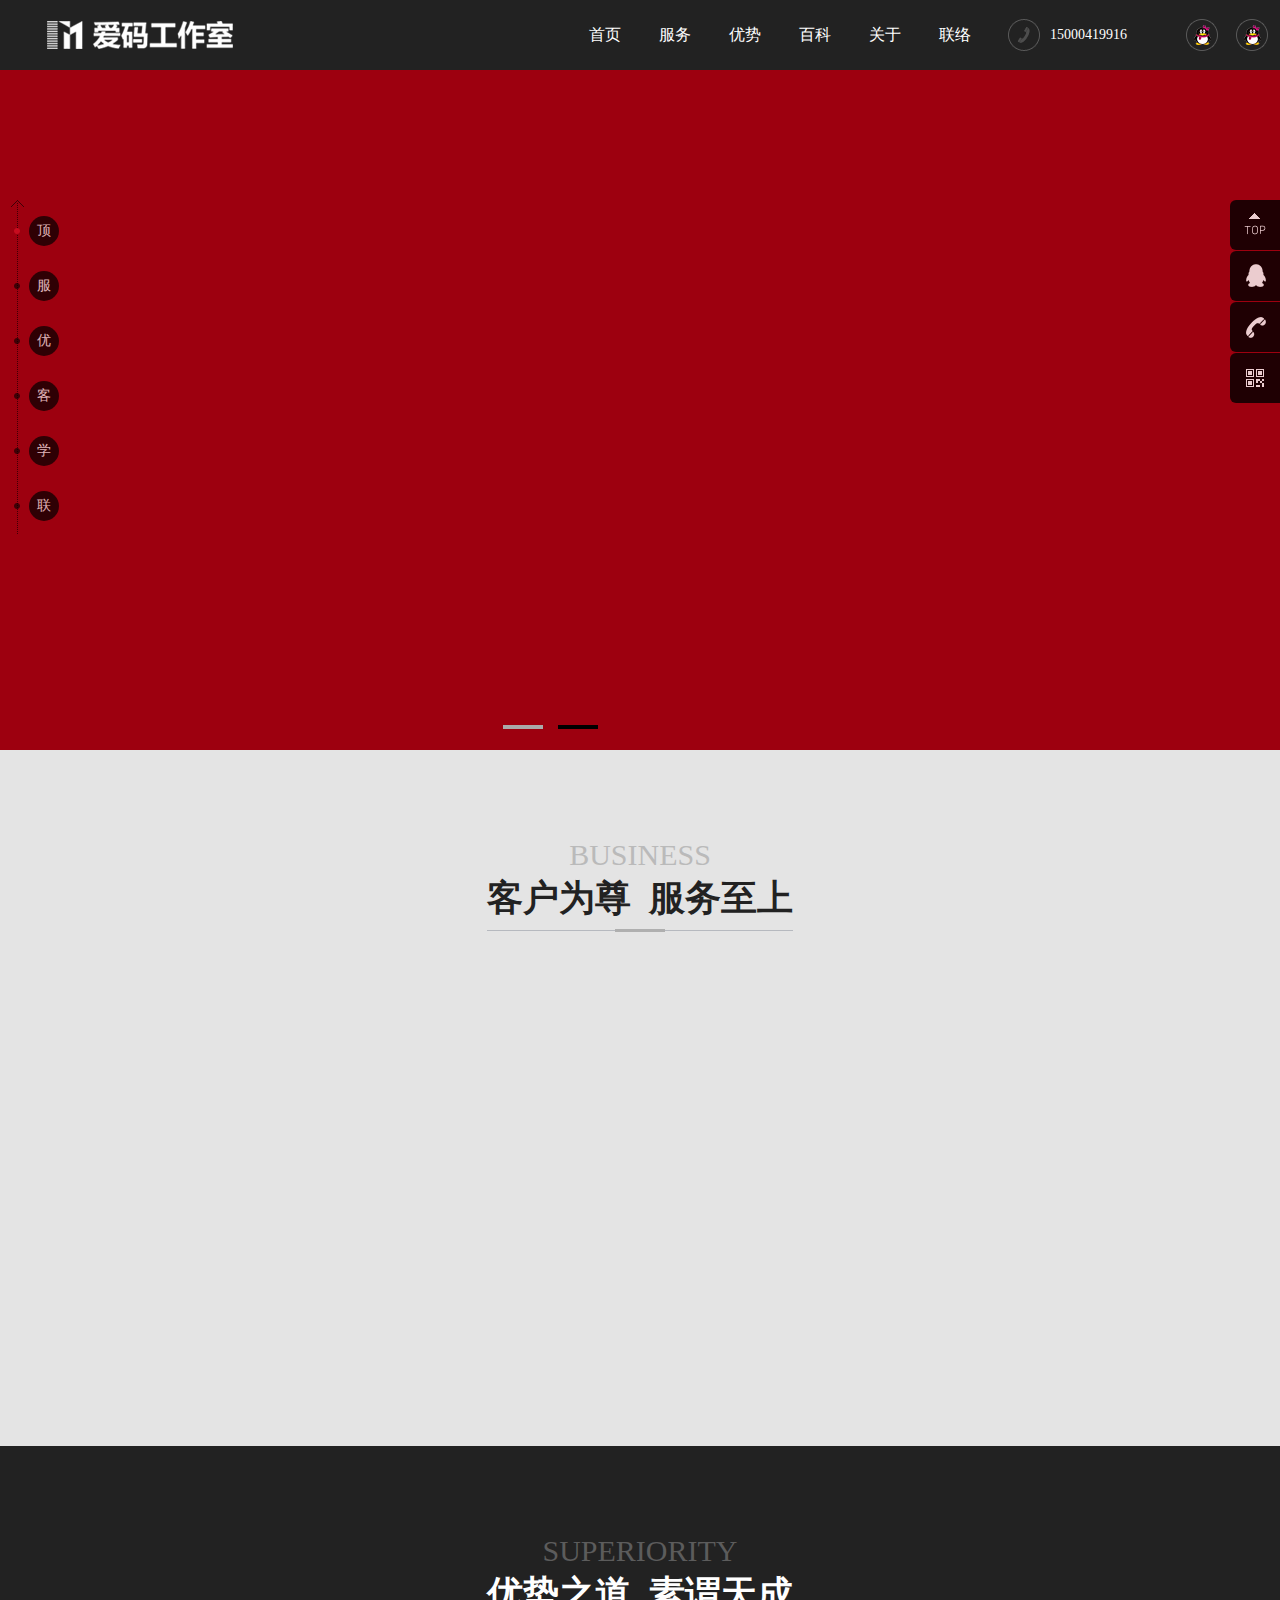
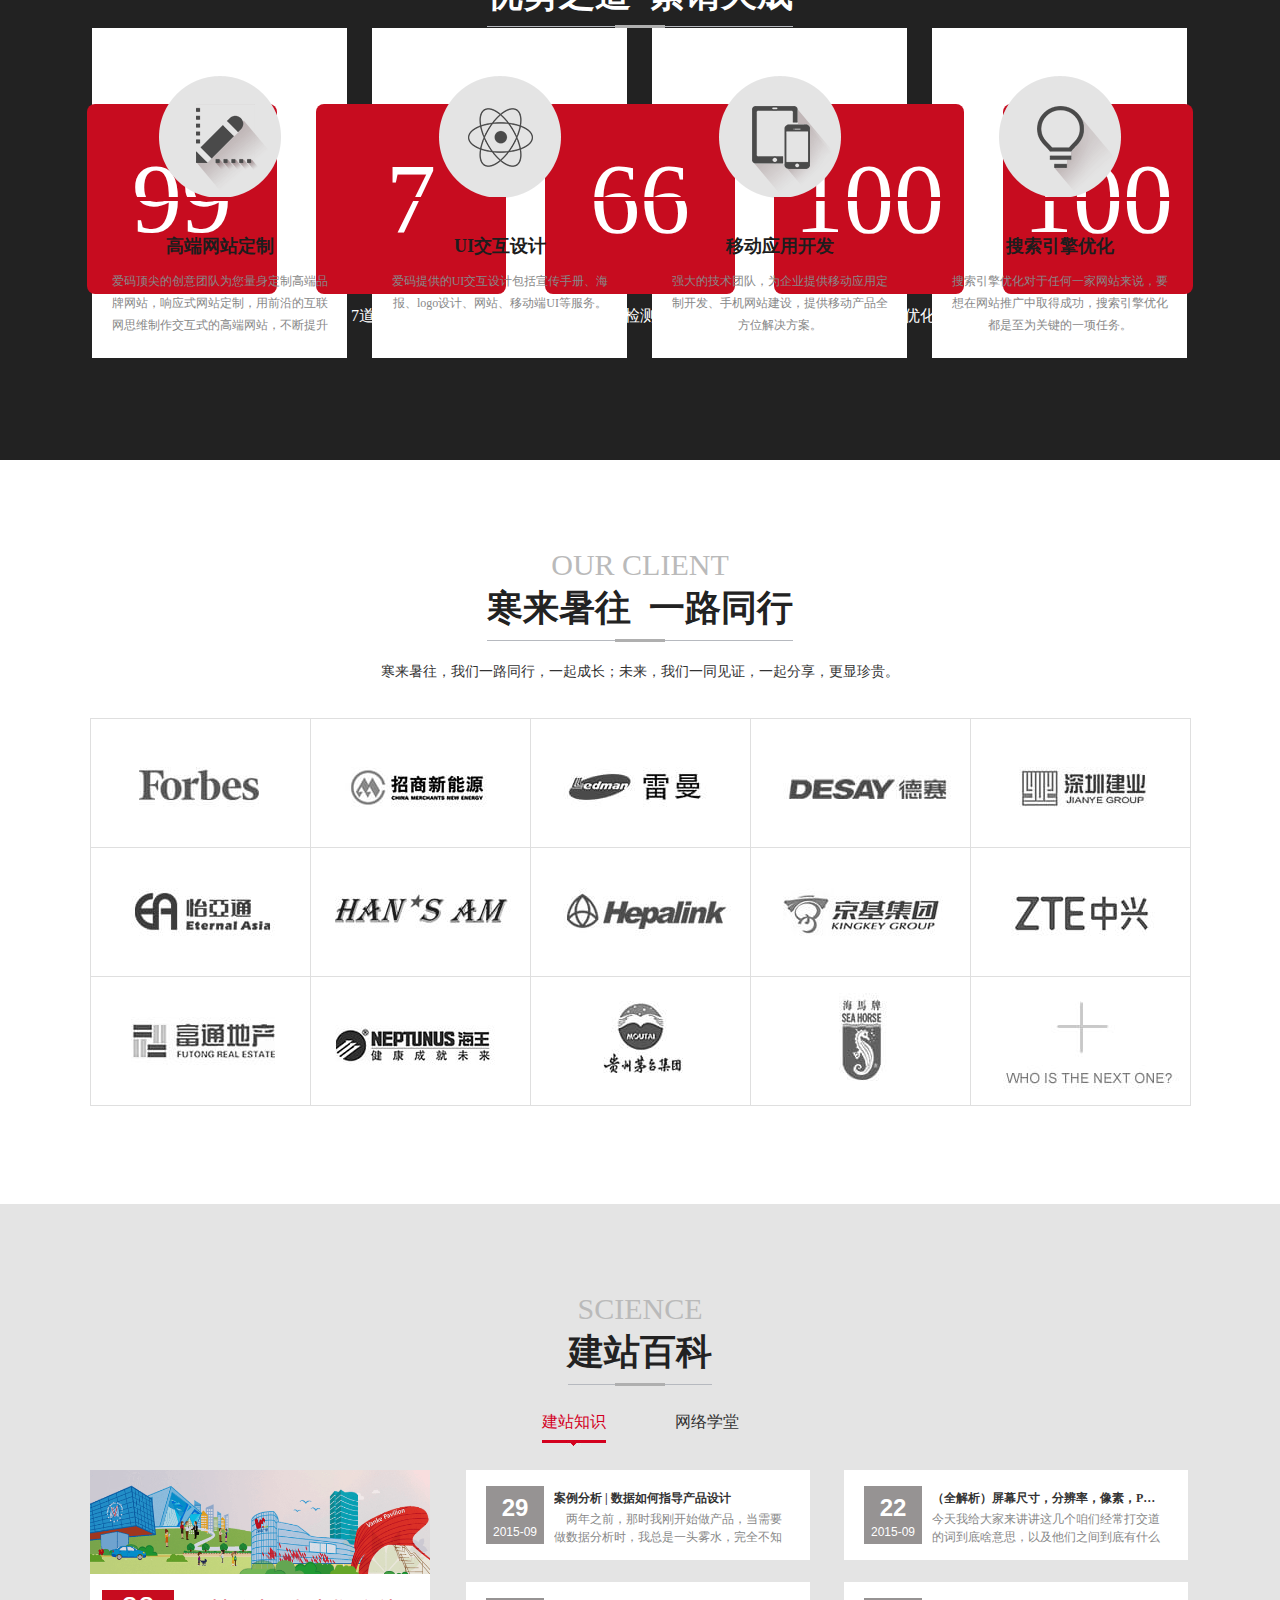
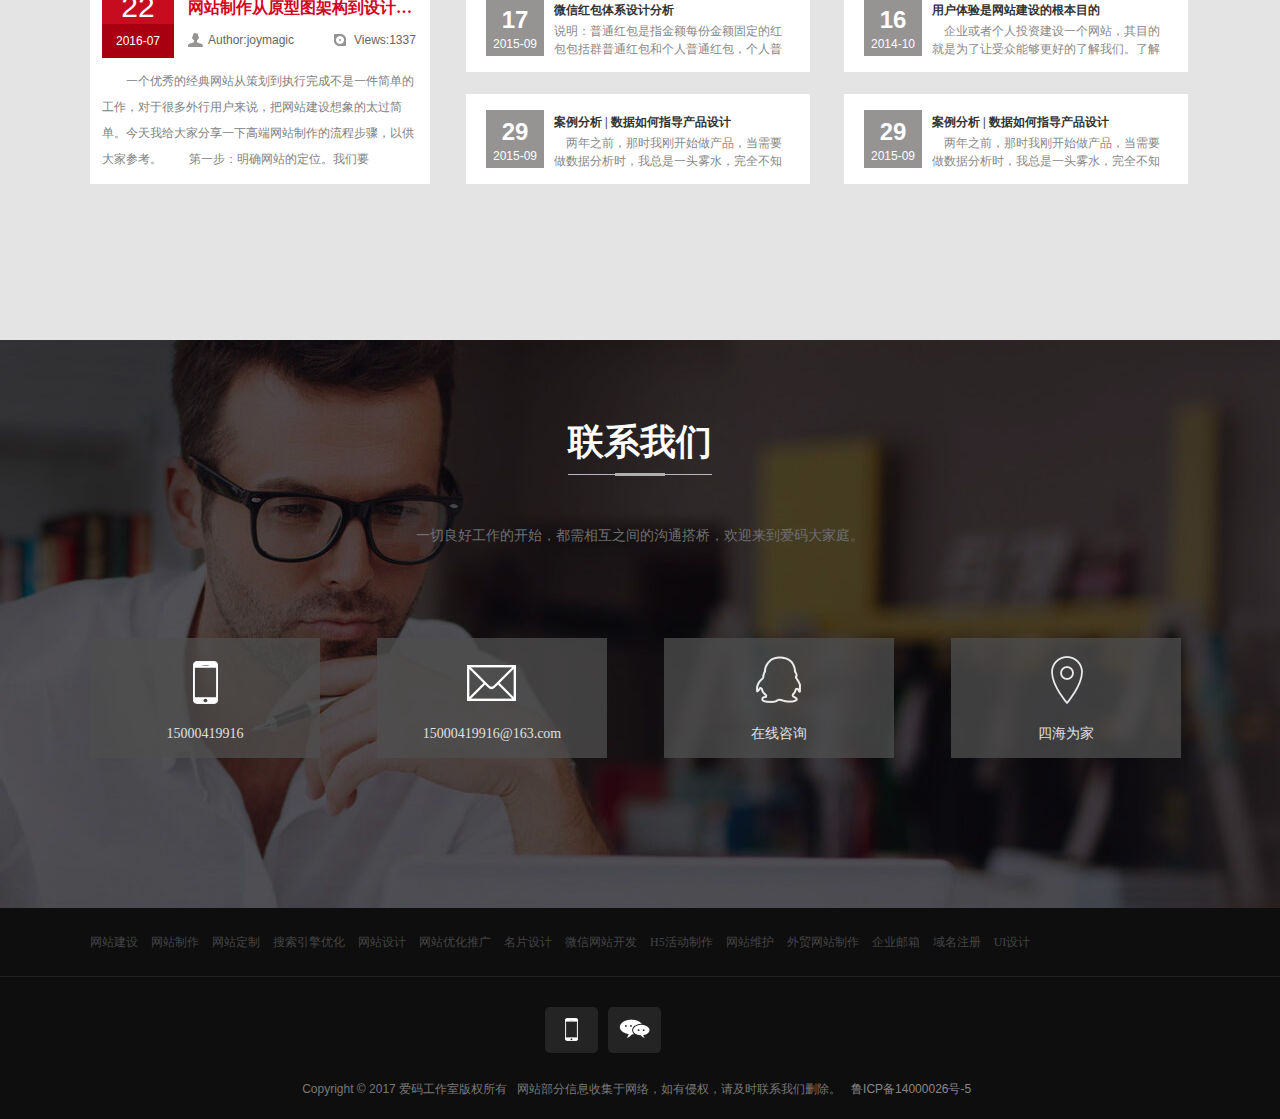
<file: index.html>
<!DOCTYPE html>
<html>

<head>
    <meta charset="utf-8">
    <meta name="viewport" content="initial-scale=0.5,maximum-scale=0.5,minimum-scale=0.5,user-scalable=yes" />
    <meta name="baidu-site-verification" content="awskgsF9SU"/>
    <title>爱码工作室-网站建设,网站优化推广,网上商城,名片设计,外贸网站制作</title>
    <meta name="keywords" content="网站建设,企业网站建设,网上商城,名片设计,H5活动,网站优化推广,域名注册,企业邮箱,外贸网站制作" />
    <meta name="description" content="爱码工作室是一个专注于“互联网服务”的工作室， 以领先的设计水平和技术实力，打造行业品牌、树立爱码形象，为客户提供网站建设、定制服务、UI设计、海报设计、名片设计、前端制作、后台开发、H5活动、SEO优化、软文编辑、网站维护、微信订阅号开发、微信公众号开发、产品原型图制作、企业邮箱、域名注册、服务器购买等服务。我们的理念是“用户至上，服务为本”，为顾客从网络上获取更大的利益是我们工作的宗旨。我们将以优惠的价格、专业的网站技术、出色的作品回报广大客户对我们的一贯支持，愿我们仍然能继续得到您的青睐与支持，与您共同发展，创造美好未来。" />
    <link rel="shortcut icon" href="img/favicon.ico" />
    <meta name="author" content="爱码工作室(http://www.271721.com/)" />
    <link rel="stylesheet" href="css/common.css" />
    <link rel="stylesheet" href="css/index.css" />
    <link rel="stylesheet" href="css/jquery.fancybox-1.3.4.css">
    <link rel="stylesheet" href="css/mobile.css">
</head>

<body>
    <!--头部公用-start-->
    <div id="header" class="header">
        <div class="logo fl">
            <a href="index.html"><img width="310" height="70" alt="爱码工作室" src="img/logo.png" /></a>
        </div>
        <div class="h_r fr">
            <div class="nav fl">
                <ul>
                    <li>
                        <p>
                            <a href="index.html">首页<span>Home</span></a>
                        </p>
                    </li>
                    <!--<li>
                        <p>
                            <a href="case.html">案例<span>Case</span></a>
                        </p>
                    </li>-->
                    <li>
                        <p>
                            <a href="server.html">服务<span>Service</span></a>
                        </p>
                    </li>
                    <li>
                        <p>
                            <a href="advantage.html">优势<span>Advantage</span></a>
                        </p>
                    </li>
                    <li>
                        <p>
                            <a href="circle.html">百科<span>science</span></a>
                        </p>
                    </li>
                    <li>
                        <p>
                            <a href="about.html">关于<span>About</span></a>
                        </p>
                    </li>
                    <li>
                        <p>
                            <a href="contact.html">联络<span>Contact</span></a>
                        </p>
                    </li>
                </ul>
            </div>
            <div class="h_click fl">
                <ul>
                    <li class="h_tel"><img width="32" height="32" alt="" src="img/h_img1.png" /><span>15000419916</span></li>
                    <li>
                        <a target="" title="爱码一号" href="tencent://message/?uin=395967769&amp;Menu=yes"><img width="32" height="32" alt="" src="img/QQ_QZ.png" /></a>
                    </li>
                    <li>
                        <a target="" title="爱码二号" href="tencent://message/?uin=395967769&amp;Menu=yes"><img width="32" height="32" alt="" src="img/QQ_QZ.png" /></a>
                    </li>
                </ul>
            </div>
        </div>
    </div>
    <!--头部公用-end-->
    
    <!--banner-->
    <div class="banner">
        <ul class="DB_bgSet">
            <li style=" background-color:#9c000f"></li>
            <li style=" background:url(img/bd_ban2.jpg) repeat;"></li>
            <li style=" background-color:#352f30;"></li>
        </ul>
        <ul class="DB_imgSet">
            <!-- <li>
                <a href="#" title="">
                    <img class="DB_4_1" width="1920" height="680" alt="" src="img/banner4_move1.png" />
                    <img class="DB_4_2" width="563" height="159" alt="" src="img/banner4_move2.png" />
                    <img class="DB_4_3" width="358" height="339" alt="" src="img/banner4_move3.png" />
                    <img class="DB_4_4" width="528" height="606" alt="" src="img/banner4_move4.png" />
                </a>
            </li> -->
            <li>
                <a href="#" title="">
                    <img class="DB_2_1" width="1920" height="680" alt="" src="img/banner2_move1.jpg" />
                    <img class="DB_2_2" width="1100" height="210" alt="" src="img/banner2_move2.png" />
                    <img class="DB_2_3" width="1120" height="370" alt="" src="img/banner2_move3.png" />
                </a>
            </li>
            <li>
                <a href="#" title="">
                    <img class="DB_3_1" width="1920" height="680" alt="" src="img/banner3_move1.jpg" />
                    <img class="DB_3_2" width="550" height="80" alt="" src="img/banner3_move2.png" />
                    <img class="DB_3_3" width="550" height="80" alt="" src="img/banner3_move3.png" />
                </a>
            </li>
        </ul>
        <div class="DB_menuWrap">
            <ul class="DB_menuSet">
                <li>1</li>
                <li>2</li>
                <!-- <li>3</li> -->
            </ul>
        </div>
    </div>
    <!--banner结束-->

    <div id="warp">

        <!--客户为尊 服务至上-->
        <div id="floor1" class="floor1">
            <div class="top wd1100">
                <div class="top_en">
                    BUSINESS
                </div>
                <div class="top_cn">
                    <span><b>客户为尊&nbsp;&nbsp;服务至上</b></span>
                </div>
            </div>
            <div class=floor-content>
                <div class=floor-content3>
                    <ul>
                        <li class=" J_Box2 box-b star1">
                            <div class="business_ho">
                            </div>
                            <div class="business_icon1 business_icon">
                                <a href="server.html">
                                    <img width="122" height="122" src="img/business_ac1.png" />
                                </a>
                            </div>
                            <div class="business_icon2 business_icon">
                                <a href="server.html">
                                    <img width="122" height="122" src="img/business_ho1.png" />
                                </a>
                            </div>
                            <div class="business_text1 business_text">
                                <div class="business_title">
                                    <a href="server.html">高端网站定制</a>
                                </div>
                                <div class="business_intro">爱码顶尖的创意团队为您量身定制高端品牌网站，响应式网站定制，用前沿的互联网思维制作交互式的高端网站，不断提升品牌价值。 </div>
                            </div>
                            <div class="business_text2 business_text">
                                <div class="business_title">
                                    <a href="server.html">高端网站定制</a>
                                </div>
                                <div class="business_intro">爱码顶尖的创意团队为您量身定制高端品牌网站，响应式网站定制，用前沿的互联网思维制作交互式的高端网站，不断提升品牌价值。 </div>
                            </div>
                        </li>
                        <li class=" J_Box2 box-b star1">
                            <div class="business_ho">
                            </div>
                            <div class="business_icon1 business_icon">
                                <a href="server-app.html">
                                    <img width="122" height="122" src="img/business_ac2.png" />
                                </a>
                            </div>
                            <div class="business_icon2 business_icon">
                                <a href="server-app.html">
                                    <img width="122" height="122" src="img/business_ho2.png" />
                                </a>
                            </div>
                            <div class="business_text1 business_text">
                                <div class="business_title">
                                    <a href="server-app.html">UI交互设计</a>
                                </div>
                                <div class="business_intro">爱码提供的UI交互设计包括宣传手册、海报、logo设计、网站、移动端UI等服务。</div>
                            </div>
                            <div class="business_text2 business_text">
                                <div class="business_title">
                                    <a href="server-app.html">全网营销</a>
                                </div>
                                <div class="business_intro">为企业进行战略规划，品牌塑造、产品市场定位，搜索引擎推广，媒体资源推广，网站优化，软文推广等全网营销业务。 </div>
                            </div>
                        </li>
                        <li class=" J_Box2 box-b star1">
                            <div class="business_ho">
                            </div>
                            <div class="business_icon1 business_icon">
                                <a href="server-ui.html">
                                    <img width="122" height="122" src="img/business_ac3.png" />
                                </a>
                            </div>
                            <div class="business_icon2 business_icon">
                                <a href="server-ui.html">
                                    <img width="122" height="122" src="img/business_ho3.png" />
                                </a>
                            </div>
                            <div class="business_text1 business_text">
                                <div class="business_title">
                                    <a href="server-ui.html">移动应用开发</a>
                                </div>
                                <div class="business_intro">强大的技术团队，为企业提供移动应用定制开发、手机网站建设，提供移动产品全方位解决方案。</div>
                            </div>
                            <div class="business_text2 business_text">
                                <div class="business_title">
                                    <a href="server-ui.html">移动应用开发</a>
                                </div>
                                <div class="business_intro">强大的技术团队，为企业提供移动应用定制开发、手机网站建设，提供移动产品全方位解决方案。</div>
                            </div>
                        </li>
                        <li class=" J_Box2 box-b star1">
                            <div class="business_ho">
                            </div>
                            <div class="business_icon1 business_icon">
                                <a href="server-brand.html">
                                    <img width="122" height="122" src="img/business_ac4.png" />
                                </a>
                            </div>
                            <div class="business_icon2 business_icon">
                                <a href="server-brand.html">
                                    <img width="122" height="122" src="img/business_ho4.png" />
                                </a>
                            </div>
                            <div class="business_text1 business_text">
                                <div class="business_title">
                                    <a href="server-brand.html">搜索引擎优化</a>
                                </div>
                                <div class="business_intro">搜索引擎优化对于任何一家网站来说，要想在网站推广中取得成功，搜索引擎优化都是至为关键的一项任务。 </div>
                            </div>
                            <div class="business_text2 business_text">
                                <div class="business_title">
                                    <a href="server-brand.html">搜索引擎优化</a>
                                </div>
                                <div class="business_intro">搜索引擎优化对于任何一家网站来说，要想在网站推广中取得成功，搜索引擎优化都是至为关键的一项任务。 </div>
                            </div>
                        </li>
                    </ul>
                </div>
            </div>
        </div>
        <!--客户为尊 服务至上结束-->
        
        <!--品牌之道 天道酬勤-->
        <!-- <div id="floor2" class="floor2">
            <div class="top wd1100">
                <div class="top_en">CASE</div>
                <div class="top_cn">
                    <span><b>品牌之道&nbsp;&nbsp;天道酬勤</b></span>
                </div>
            </div>
            <div class="wedo">
                <div class="wedo_select" style="display:none">
                    <ul class="clearfix">
                        <li class="on" data-filter="*">全部</li>
                        <li data-filter=".web7">响应式网站</li>
                        <li data-filter=".web4">上市公司</li>
                        <li data-filter=".web1">品牌型网站</li>
                        <li data-filter=".web2">营销型网站</li>
                        <li data-filter=".web5">电商/门户</li>
                        <li data-filter=".web6">外贸型网站</li>
                    </ul>
                </div>
                <div class="wedo_list">
                    <ul class="clearfix">
                        <li class="web7">
                            <div class="wedo_list_li">
                                <div class="wedo_img">
                                    <a href="case-de..html">
                                        <img src="img/2016042515014851964.jpg">
                                    </a>
                                </div>
                                <div class="wedo_show">
                                    <div class="wedo_shL fl">
                                        <div class="wedo_shtitle">
                                            <a href="case_view-134.html">阿米纳（响应式）</a>
                                        </div>
                                        <div class="wedo_shintro">阿米纳隐形音响颠覆传统音响模式 </div>
                                    </div>
                                    <div class="wedo_more fr">
                                        <a href="case_view-134.html">
                                            <span></span>
                                        </a>
                                    </div>
                                </div>
                            </div>
                        </li>
                        <li class="web1">
                            <div class="wedo_list_li">
                                <div class="wedo_img">
                                    <a href="case_view-144.html">
                                        <img src="img/2016080617523896806.jpg">
                                    </a>
                                </div>
                                <div class="wedo_show">
                                    <div class="wedo_shL fl">
                                        <div class="wedo_shtitle">
                                            <a href="case_view-144.html">BARRIER博怡(响应式）</a>
                                        </div>
                                        <div class="wedo_shintro">BARRIER博怡，为每一滴完美渴望！</div>
                                    </div>
                                    <div class="wedo_more fr">
                                        <a href="case_view-144.html">
                                            <span></span>
                                        </a>
                                    </div>
                                </div>
                            </div>
                        </li>
                        <li class="web4">
                            <div class="wedo_list_li">
                                <div class="wedo_img">
                                    <a href="case_view-132.html">
                                        <img src="img/2016011811051779716.jpg">
                                    </a>
                                </div>
                                <div class="wedo_show">
                                    <div class="wedo_shL fl">
                                        <div class="wedo_shtitle">
                                            <a href="case_view-132.html">招商局集团（PC+手机站）</a>
                                        </div>
                                        <div class="wedo_shintro">国务院国资委下属大型央企招商局集团 </div>
                                    </div>
                                    <div class="wedo_more fr">
                                        <a href="case_view-132.html">
                                            <span></span>
                                        </a>
                                    </div>
                                </div>
                            </div>
                        </li>
                        <li class="web4">
                            <div class="wedo_list_li">
                                <div class="wedo_img">
                                    <a href="case_view-131.html">
                                        <img src="img/2016011810454462668.jpg">
                                    </a>
                                </div>
                                <div class="wedo_show">
                                    <div class="wedo_shL fl">
                                        <div class="wedo_shtitle">
                                            <a href="case_view-131.html">盛弘集团</a>
                                        </div>
                                        <div class="wedo_shintro">盛弘集团电能质量设备国内第一品牌</div>
                                    </div>
                                    <div class="wedo_more fr">
                                        <a href="case_view-131.html">
                                            <span></span>
                                        </a>
                                    </div>
                                </div>
                            </div>
                        </li>
                        <li class="web4">
                            <div class="wedo_list_li">
                                <div class="wedo_img">
                                    <a href="case_view-148.html">
                                        <img src="img/2016101811523371233.jpg">
                                    </a>
                                </div>
                                <div class="wedo_show">
                                    <div class="wedo_shL fl">
                                        <div class="wedo_shtitle">
                                            <a href="case_view-148.html">怡亚通物流</a>
                                        </div>
                                        <div class="wedo_shintro">怡亚通供应链股份有限公司</div>
                                    </div>
                                    <div class="wedo_more fr">
                                        <a href="case_view-148.html">
                                            <span></span>
                                        </a>
                                    </div>
                                </div>
                            </div>
                        </li>
                        <li class="web4">
                            <div class="wedo_list_li">
                                <div class="wedo_img">
                                    <a href="case_view-39.html">
                                        <img src="img/2016120311461858600.jpg">
                                    </a>
                                </div>
                                <div class="wedo_show">
                                    <div class="wedo_shL fl">
                                        <div class="wedo_shtitle">
                                            <a href="case_view-39.html">雷曼集团</a>
                                        </div>
                                        <div class="wedo_shintro">雷曼集团是LED行业国际市场有影响力的公司之一 </div>
                                    </div>
                                    <div class="wedo_more fr">
                                        <a href="case_view-39.html">
                                            <span></span>
                                        </a>
                                    </div>
                                </div>
                            </div>
                        </li>
                        <li class="web4">
                            <div class="wedo_list_li">
                                <div class="wedo_img">
                                    <a href="case_view-37.html">
                                        <img src="img/2016101817214729903.jpg">
                                    </a>
                                </div>
                                <div class="wedo_show">
                                    <div class="wedo_shL fl">
                                        <div class="wedo_shtitle">
                                            <a href="case_view-37.html">怡亚通集团</a>
                                        </div>
                                        <div class="wedo_shintro">深圳市怡亚通供应链股份有限公司</div>
                                    </div>
                                    <div class="wedo_more fr">
                                        <a href="case_view-37.html">
                                            <span></span>
                                        </a>
                                    </div>
                                </div>
                            </div>
                        </li>
                        <li class="web4">
                            <div class="wedo_list_li">
                                <div class="wedo_img">
                                    <a href="case_view-155.html">
                                        <img src="img/2017011611133658190.jpg">
                                    </a>
                                </div>
                                <div class="wedo_show">
                                    <div class="wedo_shL fl">
                                        <div class="wedo_shtitle">
                                            <a href="case_view-155.html">万科集团-万科云</a>
                                        </div>
                                        <div class="wedo_shintro">万科云是万科集团旗下产业</div>
                                    </div>
                                    <div class="wedo_more fr">
                                        <a href="case_view-155.html">
                                            <span></span>
                                        </a>
                                    </div>
                                </div>
                            </div>
                        </li>
                        <li class="web4">
                            <div class="wedo_list_li">
                                <div class="wedo_img">
                                    <a href="case_view-23.html">
                                        <img src="img/201511161407136427.jpg">
                                    </a>
                                </div>
                                <div class="wedo_show">
                                    <div class="wedo_shL fl">
                                        <div class="wedo_shtitle">
                                            <a href="case_view-23.html">德赛集团</a>
                                        </div>
                                        <div class="wedo_shintro">德赛集团是中国制造业500强企业</div>
                                    </div>
                                    <div class="wedo_more fr">
                                        <a href="case_view-23.html">
                                            <span></span>
                                        </a>
                                    </div>
                                </div>
                            </div>
                        </li>
                        <li class="web7">
                            <div class="wedo_list_li">
                                <div class="wedo_img">
                                    <a href="case_view-20.html">
                                        <img src="img/2016070720133138482.jpg">
                                    </a>
                                </div>
                                <div class="wedo_show">
                                    <div class="wedo_shL fl">
                                        <div class="wedo_shtitle">
                                            <a href="case_view-20.html">卓普手机（响应式）</a>
                                        </div>
                                        <div class="wedo_shintro">全球最具影响力的新锐品牌</div>
                                    </div>
                                    <div class="wedo_more fr">
                                        <a href="case_view-20.html">
                                            <span></span>
                                        </a>
                                    </div>
                                </div>
                            </div>
                        </li>
                        <li class="web6">
                            <div class="wedo_list_li">
                                <div class="wedo_img">
                                    <a href="case_view-149.html">
                                        <img src="img/2016102617314553864.jpg">
                                    </a>
                                </div>
                                <div class="wedo_show">
                                    <div class="wedo_shL fl">
                                        <div class="wedo_shtitle">
                                            <a href="case_view-149.html">E&amp;L-意龙手机</a>
                                        </div>
                                        <div class="wedo_shintro">Shenzhen E&amp;L Technology Co., Ltd.</div>
                                    </div>
                                    <div class="wedo_more fr">
                                        <a href="case_view-149.html">
                                            <span></span>
                                        </a>
                                    </div>
                                </div>
                            </div>
                        </li>
                        <li class="web4">
                            <div class="wedo_list_li">
                                <div class="wedo_img">
                                    <a href="case_view-19.html">
                                        <img src="img/2015111614063526255.jpg">
                                    </a>
                                </div>
                                <div class="wedo_show">
                                    <div class="wedo_shL fl">
                                        <div class="wedo_shtitle">
                                            <a href="case_view-19.html">福布斯</a>
                                        </div>
                                        <div class="wedo_shintro">福布斯全球资产发展集团</div>
                                    </div>
                                    <div class="wedo_more fr">
                                        <a href="case_view-19.html">
                                            <span></span>
                                        </a>
                                    </div>
                                </div>
                            </div>
                        </li>
                        <li class="web1">
                            <div class="wedo_list_li">
                                <div class="wedo_img">
                                    <a href="case_view-145.html">
                                        <img src="img/2016091015232472493.jpg">
                                    </a>
                                </div>
                                <div class="wedo_show">
                                    <div class="wedo_shL fl">
                                        <div class="wedo_shtitle">
                                            <a href="case_view-145.html">易订货</a>
                                        </div>
                                        <div class="wedo_shintro">一款神奇的移动端订货软件！</div>
                                    </div>
                                    <div class="wedo_more fr">
                                        <a href="case_view-145.html">
                                            <span></span>
                                        </a>
                                    </div>
                                </div>
                            </div>
                        </li>
                        <li class="web4">
                            <div class="wedo_list_li">
                                <div class="wedo_img">
                                    <a href="case_view-143.html">
                                        <img src="img/2016073009432151352.jpg">
                                    </a>
                                </div>
                                <div class="wedo_show">
                                    <div class="wedo_shL fl">
                                        <div class="wedo_shtitle">
                                            <a href="case_view-143.html">合元集团（响应式）</a>
                                        </div>
                                        <div class="wedo_shintro">国内电子烟行业领导者</div>
                                    </div>
                                    <div class="wedo_more fr">
                                        <a href="case_view-143.html">
                                            <span></span>
                                        </a>
                                    </div>
                                </div>
                            </div>
                        </li>
                        <li class="web4">
                            <div class="wedo_list_li">
                                <div class="wedo_img">
                                    <a href="case_view-154.html">
                                        <img src="img/2016120611485267478.jpg">
                                    </a>
                                </div>
                                <div class="wedo_show">
                                    <div class="wedo_shL fl">
                                        <div class="wedo_shtitle">
                                            <a href="case_view-154.html">海王集团</a>
                                        </div>
                                        <div class="wedo_shintro">国内知名的大型综合性医药企业集团</div>
                                    </div>
                                    <div class="wedo_more fr">
                                        <a href="case_view-154.html">
                                            <span></span>
                                        </a>
                                    </div>
                                </div>
                            </div>
                        </li>
                    </ul>
                </div>
            </div>
        </div> -->
        <!--品牌之道 天道酬勤结束-->

        <!--优势之道 素谓天成-->
        <div id="floor3" class="floor3">
            <div class="top wd1100">
                <div class="top_en">SUPERIORITY</div>
                <div class="top_cn">
                    <span><b>优势之道&nbsp;&nbsp;素谓天成</b></span>
                </div>
            </div>
            <div class="priorities" data-stellar-background-ratio="0.9">
                <div class="container">
                    <div class="num_wrap">
                        <div class="num_box">
                            <div class="num_li">
                                <div class="num_bg"></div>
                                <div class="num_line"></div>
                                <div class="num" data-num="99">99</div>
                                <h3>99+客户的信任选择</h3>
                            </div>
                        </div>
                        <div class="num_box">
                            <div class="num_li">
                                <div class="num_bg"></div>
                                <div class="num_line"></div>
                                <div class="num" data-num="7">7</div>
                                <h3>7道项目执行流程</h3>
                            </div>
                        </div>
                        <div class="num_box">
                            <div class="num_li">
                                <div class="num_bg"></div>
                                <div class="num_line"></div>
                                <div class="num" data-num="66">66</div>
                                <h3>多项检测标准</h3>
                            </div>
                        </div>
                        <div class="num_box">
                            <div class="num_li">
                                <div class="num_bg"></div>
                                <div class="num_line"></div>
                                <div class="num" data-num="100">100</div>
                                <h3>100%站内深度优化</h3>
                            </div>
                        </div>
                        <div class="num_box">
                            <div class="num_li">
                                <div class="num_bg"></div>
                                <div class="num_line"></div>
                                <div class="num" data-num="100">100</div>
                                <h3>100%上线后持续性建议</h3>
                            </div>
                        </div>
                    </div>
                </div>
            </div>
        </div>
        <!--优势之道 素谓天成结束-->

        <!--寒来暑往 一路同行-->
        <div id="floor4" class="floor4">
            <div class="top wd1100">
                <div class="top_en">OUR CLIENT</div>
                <div class="top_cn">
                    <span><b>寒来暑往&nbsp;&nbsp;一路同行</b></span>
                </div>
                <div class="client">寒来暑往，我们一路同行，一起成长；未来，我们一同见证，一起分享，更显珍贵。</div>
            </div>
            <div class="client_table">
                <table width="1100" border="1" bordercolor="#dfdfdf">
                    <tr>
                        <td>
                            <a href="javascript:;">
                                <img width="219" height="128" src="img/2014101621395680755.jpg" alt="爱码客户" />
                            </a>
                        </td>
                        <td>
                            <a href="javascript:;">
                                <img width="219" height="128" src="img/2015110416055895285.jpg" alt="爱码客户" />
                            </a>
                        </td>
                        <td>
                            <a href="javascript:;">
                                <img width="219" height="128" src="img/2015110416061022503.jpg" alt="爱码客户" />
                            </a>
                        </td>
                        <td>
                            <a href="javascript:;">
                                <img width="219" height="128" src="img/2014101621403463443.jpg" alt="爱码客户" />
                            </a>
                        </td>
                        <td>
                            <a href="javascript:;">
                                <img width="219" height="128" src="img/2014102022214824177.jpg" alt="爱码客户" />
                            </a>
                        </td>
                    </tr>
                    <tr>
                        <td>
                            <a href="javascript:;">
                                <img width="219" height="128" src="img/2016120616460273309.jpg" alt="爱码客户" />
                            </a>
                        </td>
                        <td>
                            <a href="javascript:;">
                                <img width="219" height="128" src="img/2016120616493052228.jpg" alt="爱码客户" />
                            </a>
                        </td>
                        <td>
                            <a href="javascript:;">
                                <img width="219" height="128" src="img/2014101621411892009.jpg" alt="爱码客户" />
                            </a>
                        </td>
                        <td>
                            <a href="javascript:;">
                                <img width="219" height="128" src="img/2014101621412824348.jpg" alt="爱码客户" />
                            </a>
                        </td>
                        <td>
                            <a href="javascript:;">
                                <img width="219" height="128" src="img/2016120616432266330.jpg" alt="爱码客户" />
                            </a>
                        </td>
                    </tr>
                    <tr>
                        <td>
                            <a href="javascript:;">
                                <img width="219" height="128" src="img/2014101621415474435.jpg" alt="爱码客户" />
                            </a>
                        </td>
                        <td>
                            <a href="javascript:;">
                                <img width="219" height="128" src="img/2015110416062641928.jpg" alt="爱码客户" />
                            </a>
                        </td>
                        <td>
                            <a href="javascript:;">
                                <img width="219" height="128" src="img/201410202227441746.jpg" alt="爱码客户" />
                            </a>
                        </td>
                        <td>
                            <a href="javascript:;">
                                <img width="219" height="128" src="img/2014102022262095844.jpg" alt="爱码客户" />
                            </a>
                        </td>
                    </tr>
                </table>
            </div>
        </div>
        <!--寒来暑往 一路同行结束-->

        <!--建站百科-->
        <div id="floor6" class="floor6">
            <div class="top wd1100">
                <div class="top_en">SCIENCE</div>
                <div class="top_cn">
                    <span><b>建站百科</b></span>
                </div>
            </div>
            <div class="blog">
                <div class="blog_sel">
                    <a class="blog_on" href="javascript:;" title="建站知识">建站知识</a>
                    <a href="javascript:;" title="网络学堂">网络学堂</a>
                </div>
                <div class="blog_selCon cl">
                    <div class="show">
                        <div class="blog_l fl">
                            <div class="blog_img">
                                <a href="circle-de.html">
                                  <img width="340" height="160" alt="网站制作从原型图架构到设计开发的具体步骤" src="img/20170111120010.png" />
                                </a>
                            </div>
                            <div class="blog_infor">
                                <div class="blog_infTop">
                                    <div class="blog_time fl">
                                        <span class="blog_y">22</span>
                                        <span class="blog_day">2016-07</span>
                                    </div>
                                    <div class="blog_infR fr">
                                        <div class="blog_title">
                                            <a href="circle-de.html">网站制作从原型图架构到设计开发的具体步骤</a>
                                        </div>
                                        <div class="blog_wel">
                                            <span class="blog_wel1">Author:joymagic</span><span class="blog_wel2">Views:1337</span>
                                        </div>
                                    </div>
                                </div>
                                <div class="blog_intro cl">&nbsp;&nbsp;&nbsp;&nbsp;&nbsp;&nbsp;&nbsp; 一个优秀的经典网站从策划到执行完成不是一件简单的工作，对于很多外行用户来说，把网站建设想象的太过简单。今天我给大家分享一下高端网站制作的流程步骤，以供大家参考。 &nbsp;&nbsp;&nbsp;&nbsp;&nbsp;&nbsp;&nbsp; 第一步：明确网站的定位。我们要 </div>
                            </div>
                        </div>
                        <div class="blog_r fr">
                            <div class="blog_list">
                                <ul>
                                    <li>
                                        <a href="circle-de.html" title="案例分析 | 数据如何指导产品设计">
                                            <span class="blog_Rtime fl"><b>29</b><em>2015-09</em></span>
                                            <span class="blog_Rmore fr">
                                                <b>案例分析 | 数据如何指导产品设计</b>
                                                <span>&nbsp; &nbsp; 两年之前，那时我刚开始做产品，当需要做数据分析时，我总是一头雾水，完全不知道该如何下</span>
                                            </span>
                                            <span class="blog_more"></span>
                                        </a>
                                    </li>
                                    <li>
                                        <a href="circle-de.html" title="（全解析）屏幕尺寸，分辨率，像素，PPI之间到底什么关系？">
                                            <span class="blog_Rtime fl"><b>22</b><em>2015-09</em></span>
                                            <span class="blog_Rmore fr">
                                                <b>（全解析）屏幕尺寸，分辨率，像素，PPI之间到底什么关系？</b>
                                                <span>今天我给大家来讲讲这几个咱们经常打交道的词到底啥意思，以及他们之间到底有什么关系。这篇文章是我花了</span>
                                            </span>
                                            <span class="blog_more"></span>
                                        </a>
                                    </li>
                                    <li>
                                        <a href="circle-de.html" title="微信红包体系设计分析">
                                            <span class="blog_Rtime fl"><b>17</b><em>2015-09</em></span>
                                            <span class="blog_Rmore fr">
                                                <b>微信红包体系设计分析</b>
                                                <span>说明：普通红包是指金额每份金额固定的红包包括群普通红包和个人普通红包，个人普通红包也就是红包个数为</span>
                                            </span>
                                            <span class="blog_more"></span>
                                        </a>
                                    </li>
                                    <li>
                                        <a href="circle-de.html" title="用户体验是网站建设的根本目的">
                                            <span class="blog_Rtime fl"><b>16</b><em>2014-10</em></span>
                                            <span class="blog_Rmore fr">
                                                <b>用户体验是网站建设的根本目的</b>
                                                <span>&nbsp; &nbsp; 企业或者个人投资建设一个网站，其目的就是为了让受众能够更好的了解我们。了解我</span>
                                            </span>
                                            <span class="blog_more"></span>
                                        </a>
                                    </li>
                                    <li>
                                        <a href="circle-de.html" title="案例分析 | 数据如何指导产品设计">
                                            <span class="blog_Rtime fl"><b>29</b><em>2015-09</em></span>
                                            <span class="blog_Rmore fr">
                                                <b>案例分析 | 数据如何指导产品设计</b>
                                                <span>&nbsp; &nbsp; 两年之前，那时我刚开始做产品，当需要做数据分析时，我总是一头雾水，完全不知道该如何下</span>
                                            </span>
                                            <span class="blog_more"></span>
                                        </a>
                                    </li>
                                    <li>
                                        <a href="circle-de.html" title="案例分析 | 数据如何指导产品设计">
                                            <span class="blog_Rtime fl"><b>29</b><em>2015-09</em></span>
                                            <span class="blog_Rmore fr">
                                                <b>案例分析 | 数据如何指导产品设计</b>
                                                <span>&nbsp; &nbsp; 两年之前，那时我刚开始做产品，当需要做数据分析时，我总是一头雾水，完全不知道该如何下</span>
                                            </span>
                                            <span class="blog_more"></span>
                                        </a>
                                    </li>
                                </ul>
                            </div>
                        </div>
                    </div>
                    <div class="hide">
                        <div class="blog_l fl">
                            <div class="blog_img">
                                <a href="circle-de.html">
                                    <img width="340" height="160" alt="在广告中用了“最”字，小米被工商局立案调查了" src="img/20170111120010.png" />
                                </a>
                            </div>
                            <div class="blog_infor">
                                <div class="blog_infTop">
                                    <div class="blog_time fl">
                                        <span class="blog_y">29</span>
                                        <span class="blog_day">2015-09</span>
                                    </div>
                                    <div class="blog_infR fr">
                                        <div class="blog_title">
                                            <a href="circle-de.html">在广告中用了“最”字，小米被工商局立案调查了</a>
                                        </div>
                                        <div class="blog_wel">
                                            <span class="blog_wel1">Author:joymagic</span><span class="blog_wel2">Views:2448</span>
                                        </div>
                                    </div>
                                </div>
                                <div class="blog_intro cl">&nbsp; &nbsp; 葱手机CEO谭文胜实名举报小米公司涉嫌虚假宣传的事件有了新进展。 &nbsp; &nbsp; 据《证券日报》报道称，北京市工商行政管理局海淀分局已经决定立案调查。北京市工商行政管理局海淀分局在文件中表示，在接到举报材料后，经分局执法人员现场核查，发现小米科技责任有限 </div>
                            </div>
                        </div>
                        <div class="blog_r fr">
                            <div class="blog_list">
                                <ul>
                                    <li>
                                        <a href="circle-de.html" title="大数据时代 | 我们应该如何去创造一个“大数据”产品？">
                                            <span class="blog_Rtime fl"><b>22</b><em>2015-09</em></span>
                                            <span class="blog_Rmore fr">
                                                <b>大数据时代 | 我们应该如何去创造一个“大数据”产品？</b>
                                                <span>&nbsp; &nbsp; 如今，社交网站的流行，网购的普及以及各种传感器的广泛应用伴以数据储存成本的降低和分析</span>
                                            </span>
                                            <span class="blog_more"></span>
                                        </a>
                                    </li>
                                    <li>
                                        <a href="circle-de.html" title="大数据时代 | 我们应该如何去创造一个“大数据”产品？">
                                            <span class="blog_Rtime fl"><b>22</b><em>2015-09</em></span>
                                            <span class="blog_Rmore fr">
                                                <b>大数据时代 | 我们应该如何去创造一个“大数据”产品？</b>
                                                <span>&nbsp; &nbsp; 如今，社交网站的流行，网购的普及以及各种传感器的广泛应用伴以数据储存成本的降低和分析</span>
                                            </span>
                                            <span class="blog_more"></span>
                                        </a>
                                    </li>
                                    <li>
                                        <a href="circle-de.html" title="大数据时代 | 我们应该如何去创造一个“大数据”产品？">
                                            <span class="blog_Rtime fl"><b>22</b><em>2015-09</em></span>
                                            <span class="blog_Rmore fr">
                                                <b>大数据时代 | 我们应该如何去创造一个“大数据”产品？</b>
                                                <span>&nbsp; &nbsp; 如今，社交网站的流行，网购的普及以及各种传感器的广泛应用伴以数据储存成本的降低和分析</span>
                                            </span>
                                            <span class="blog_more"></span>
                                        </a>
                                    </li>
                                    <li>
                                        <a href="circle-de.html" title="大数据时代 | 我们应该如何去创造一个“大数据”产品？">
                                            <span class="blog_Rtime fl"><b>22</b><em>2015-09</em></span>
                                            <span class="blog_Rmore fr">
                                                <b>大数据时代 | 我们应该如何去创造一个“大数据”产品？</b>
                                                <span>&nbsp; &nbsp; 如今，社交网站的流行，网购的普及以及各种传感器的广泛应用伴以数据储存成本的降低和分析</span>
                                            </span>
                                            <span class="blog_more"></span>
                                        </a>
                                    </li>
                                    <li>
                                        <a href="circle-de.html" title="大数据时代 | 我们应该如何去创造一个“大数据”产品？">
                                            <span class="blog_Rtime fl"><b>22</b><em>2015-09</em></span>
                                            <span class="blog_Rmore fr">
                                                <b>大数据时代 | 我们应该如何去创造一个“大数据”产品？</b>
                                                <span>&nbsp; &nbsp; 如今，社交网站的流行，网购的普及以及各种传感器的广泛应用伴以数据储存成本的降低和分析</span>
                                            </span>
                                            <span class="blog_more"></span>
                                        </a>
                                    </li>
                                    <li>
                                        <a href="circle-de.html" title="大数据时代 | 我们应该如何去创造一个“大数据”产品？">
                                            <span class="blog_Rtime fl"><b>22</b><em>2015-09</em></span>
                                            <span class="blog_Rmore fr">
                                                <b>大数据时代 | 我们应该如何去创造一个“大数据”产品？</b>
                                                <span>&nbsp; &nbsp; 如今，社交网站的流行，网购的普及以及各种传感器的广泛应用伴以数据储存成本的降低和分析</span>
                                            </span>
                                            <span class="blog_more"></span>
                                        </a>
                                    </li>
                                </ul>
                            </div>
                        </div>
                    </div>
                </div>
            </div>
        </div>
        <!--建站百科结束-->

        <!--联系我们-->
        <div id="floor7" class="floor7">
            <div class="top wd1100">
                <div class="top_cn"><span><b>联系我们</b></span></div>
                <div class="contact_ask">一切良好工作的开始，都需相互之间的沟通搭桥，欢迎来到爱码大家庭。</div>
            </div>
            <div class="contact wd1100">
                <ul>
                    <li>
                        <a href="javascript:void(0);">
                            <span class="contact_icon1 contact_icon"></span><span>15000419916</span>
                        </a>
                    </li>
                    <li>
                        <a href="mailTo:15000419916@163.com">
                            <span class="contact_icon2 contact_icon"></span><span>15000419916@163.com</span>
                        </a>
                    </li>
                    <li>
                        <a href="tencent://message/?uin=395967769&Menu=yes">
                            <span class="contact_icon3 contact_icon"></span><span>在线咨询</span>
                        </a>
                    </li>
                    <li>
                        <a href="contact.html">
                            <span class="contact_icon4 contact_icon"></span><span>四海为家</span>
                        </a>
                    </li>
                </ul>
            </div>
            <div class="floor_img">
                <img width="1920" height="568" src="img/contact_img.jpg" />
            </div>
        </div>
        <!--联系我们结束-->

    </div>

    <!--底部-start-->
    <div class="footer cl">
        <div class="foot_top wd1100">
            <div class="love_link">
                <a href="http://www.271721.com/" target="_blank" title="网站建设">网站建设</a>
                <a href="http://www.271721.com/" target="_blank" title="网站制作">网站制作</a>
                <a href="http://www.271721.com/" target="_blank" title="网站定制">网站定制</a>
                <a href="http://www.271721.com/" target="_blank" title="搜索引擎优化">搜索引擎优化</a>
                <a href="http://www.271721.com/" target="_blank" title="网站设计">网站设计</a>
                <a href="http://www.271721.com/" target="_blank" title="网站优化推广">网站优化推广</a>
                <a href="http://www.271721.com/" target="_blank" title="名片设计">名片设计</a>
                <a href="http://www.271721.com/" target="_blank" title="微信网站开发">微信网站开发</a>
                <a href="http://www.271721.com/" target="_blank" title="H5活动制作">H5活动制作</a>
                <a href="http://www.271721.com/" target="_blank" title="网站维护">网站维护</a>
                <a href="http://www.271721.com/" target="_blank" title="外贸网站制作">外贸网站制作</a>
                <a href="http://www.271721.com/" target="_blank" title="企业邮箱">企业邮箱</a>
                <a href="http://www.271721.com/" target="_blank" title="域名注册">域名注册</a>
                <a href="http://www.271721.com/" target="_blank" title="UI设计">UI设计</a>
            </div>
        </div>
        <div class="foot_d">
            <div class="foot_down wd1100">
                <div class="foot_dshare">
                    <a href="" class="foot_dshare2">
                    </a>
                    <a href="" class="foot_dshare3">
                    </a>
                    <div class="foot_shWx">
                        <img width="80" height="80" alt="爱码工作室官方微信" src="img/wx_img.jpg" />
                    </div>
                    <div class="foot_shTelWx">
                        <img width="80" height="80" alt="爱码工作室官方二维码" src="img/wx_img.jpg" />
                    </div>
                </div>
                <br/>
                <div class="copyright">Copyright &copy; 2017 爱码工作室版权所有&nbsp; &nbsp;网站部分信息收集于网络，如有侵权，请及时联系我们删除。&nbsp; &nbsp;<a href="http://www.miitbeian.gov.cn/" target="_blank">鲁ICP备14000026号-5</a> &nbsp;</div>
            </div>
        </div>
    </div>
    <!--底部-end-->

    <!--浮动qq-start-->
    <div class="float_qq">
        <ul>
            <li class="float_qq1">
                <a href="#">
                    <img width="24" height="24" src="img/float_qqicon1.png" />
                </a>
            </li>
            <li class="float_qq2">
                <a href="tencent://message/?uin=395967769&Menu=yes">
                    <img width="24" height="24" src="img/float_qqicon2.png" alt="爱码工作室客服" />咨询爱码
                </a>
            </li>
            <li class="float_qq3">
                <a href="">
                    <img width="24" height="24" src="img/float_qqicon3.png" alt="爱码工作室电话" />15000419916 </a>
            </li>
            <li class="float_qq4">
                <a href="">
                    <img width="24" height="24" src="img/float_qqicon4.png" alt="爱码工作室微信二维码" />
                </a>
                <div class="float_shwx">
                    <img width="188" height="188" alt="爱码工作室微信二维码" src="img/wx_img.jpg" />
                </div>
            </li>
        </ul>
    </div>
    <!--浮动qq-end-->
    <div class="float">
      <div class="float_list">
        <ul>
          <li id="warp_floor_1" class="floag_on">
            <a id="header" style="cursor:pointer;" onClick="javascript:goto('header');return false;">
            顶
            </a>
          </li>
          <li id="warp_floor_2" data-name="客户为尊  服务至上" data-text="服">
            <a id="floor1" style="cursor:pointer;" onClick="javascript:goto('floor1');return false;">
            服
            </a>
          </li>
          <!-- <li id="warp_floor_3" data-name="品牌之道  天道酬勤" data-text="案">
            <a id="floor2" style="cursor:pointer;" onClick="javascript:goto('floor2');return false;">
            案
            </a>
          </li> -->
          <li id="warp_floor_4" data-name="优势之道  素谓天成" data-text="优">
            <a id="floor3" style="cursor:pointer;" onClick="javascript:goto('floor3');return false;">
            优
            </a>
          </li>
          <li id="warp_floor_5" data-name="寒来暑往  一路同行" data-text="客">
            <a id="floor4" style="cursor:pointer;" onClick="javascript:goto('floor4');return false;">
            客
            </a>
          </li>
          <!-- <li id="warp_floor_6" data-name="守信之道，卓越迈创" data-text="团">
            <a id="floor5" style="cursor:pointer;" onClick="javascript:goto('floor5');return false;">
            团
            </a>
          </li> -->
          <li id="warp_floor_7" data-name="建站百科" data-text="学">
            <a id="floor6" style="cursor:pointer;" onClick="javascript:goto('floor6');return false;">
            学
            </a>
          </li>
          <li id="warp_floor_8" data-name="联系我们" data-text="联">
            <a id="floor7" style="cursor:pointer;" onClick="javascript:goto('floor7');return false;">
            联
            </a>
          </li>
        </ul>
      </div>
    </div>
    
    <script src="js/jquery-1.7.min.js"></script>
    <script src="js/jquery.easing.min.js"></script>
    <script src="js/jquery.isotope.min.js"></script>
    <script src="js/jquery.fancybox-1.3.4.pack.js"></script>
    <script src="js/waypoints.min.js"></script>
    <script src="js/stellar.js"></script>
    <script src="js/jquery.smoothscroll.js"></script>
    <script src="js/scrollto.js"></script>
    <script>
        function goto(id){
            $("#" + id).ScrollTo(400);
        }
    </script>
    <script language="javascript">
        $(function() {

            $(window).scroll(function() {

                var scroll_height = $(this).scrollTop();

                if (scroll_height > 0 && scroll_height < 600) {

                    $('#warp_floor_1').addClass('floag_on').siblings().removeClass('floag_on')

                } else if (scroll_height >= 600 && scroll_height < 1296) {

                    $('#warp_floor_2').addClass('floag_on').siblings().removeClass('floag_on')


                } else if (scroll_height >= 1296 && scroll_height < 2096) {

                    $('#warp_floor_4').addClass('floag_on').siblings().removeClass('floag_on')


                } else if (scroll_height >= 2096 && scroll_height < 2710) {

                    $('#warp_floor_5').addClass('floag_on').siblings().removeClass('floag_on')


                } else if (scroll_height >= 2710 && scroll_height < 3334) {

                    $('#warp_floor_7').addClass('floag_on').siblings().removeClass('floag_on')


                } else if (scroll_height >= 3334 && scroll_height < 4034) {

                    $('#warp_floor_8').addClass('floag_on').siblings().removeClass('floag_on')


                } else if (scroll_height >= 4034) {

                    $('#warp_floor_7').addClass('floag_on').siblings().removeClass('floag_on')


                }

            })
        })
    </script>
    <script src="js/common.js"></script>
    <script>
        $(function() {
            $('.client_table table tr').last().append('<td><a href="javascript:void(0);" target="_blank"><span class="client_more"></span></a></td>');
        })
    </script>
    <script src="js/jquery.DB_tabMotionBanner.min.js"></script>
    <script>
        $('.banner').DB_tabMotionBanner({
            key: 'b28551',
            autoRollingTime: 8000,
            bgSpeed: 2000,
            motion: {
                DB_1_1: {
                    top: 680,
                    opacity: 0,
                    speed: 1000,
                    delay: 1000
                },
                DB_1_2: {
                    left: -1222,
                    opacity: 0,
                    speed: 1200,
                    delay: 1200
                },
                DB_1_3: {
                    left: 1510,
                    opacity: 0,
                    speed: 1200,
                    delay: 1200
                },
                DB_1_4: {
                    top: -480,
                    opacity: 0,
                    speed: 1200,
                    delay: 1200
                },

                DB_2_1: {
                    top: 0,
                    opacity: 0,
                    speed: 1000,
                    delay: 800
                },
                DB_2_2: {
                    top: -50,
                    opacity: 0,
                    speed: 1000,
                    delay: 1200
                },
                DB_2_3: {
                    top: 680,
                    opacity: 0,
                    speed: 1000,
                    delay: 1200
                },

                DB_3_1: {
                    left: -50,
                    opacity: 0,
                    speed: 1000,
                    delay: 800
                },
                DB_3_2: {
                    left: -50,
                    opacity: 0,
                    speed: 1000,
                    delay: 1200
                },
                DB_3_3: {
                    top: -50,
                    opacity: 0,
                    speed: 1000,
                    delay: 1200
                },

                DB_4_1: {
                    left: -50,
                    opacity: 0,
                    speed: 1000,
                    delay: 800
                },
                DB_4_2: {
                    left: -165,
                    opacity: 0,
                    speed: 1000,
                    delay: 1200
                },
                DB_4_3: {
                    top: 340,
                    opacity: 0,
                    speed: 1000,
                    delay: 1200
                },
                DB_4_4: {
                    left: 348,
                    opacity: 0,
                    speed: 1000,
                    delay: 1200
                },

                end: null
            }
        })
    </script>
    <script src="js/index.js"></script>
    <script src="js/resize.js"></script>
    <!-- 统计代码 -->
    <div style="display: none;">
        <!-- cnzz -->
        <script type="text/javascript">var cnzz_protocol = (("https:" == document.location.protocol) ? " https://" : " http://");document.write(unescape("%3Cspan id='cnzz_stat_icon_1260075181'%3E%3C/span%3E%3Cscript src='" + cnzz_protocol + "s11.cnzz.com/z_stat.php%3Fid%3D1260075181%26show%3Dpic' type='text/javascript'%3E%3C/script%3E"));</script>
        <!-- 百度统计 -->
        <script>
        var _hmt = _hmt || [];
        (function() {
          var hm = document.createElement("script");
          hm.src = "https://hm.baidu.com/hm.js?4fcab3d40088ddf6bd7e8b8b0c6348db";
          var s = document.getElementsByTagName("script")[0]; 
          s.parentNode.insertBefore(hm, s);
        })();
        </script>
    </div>
    <!-- 统计代码 end -->
</body>

</html>
</file>
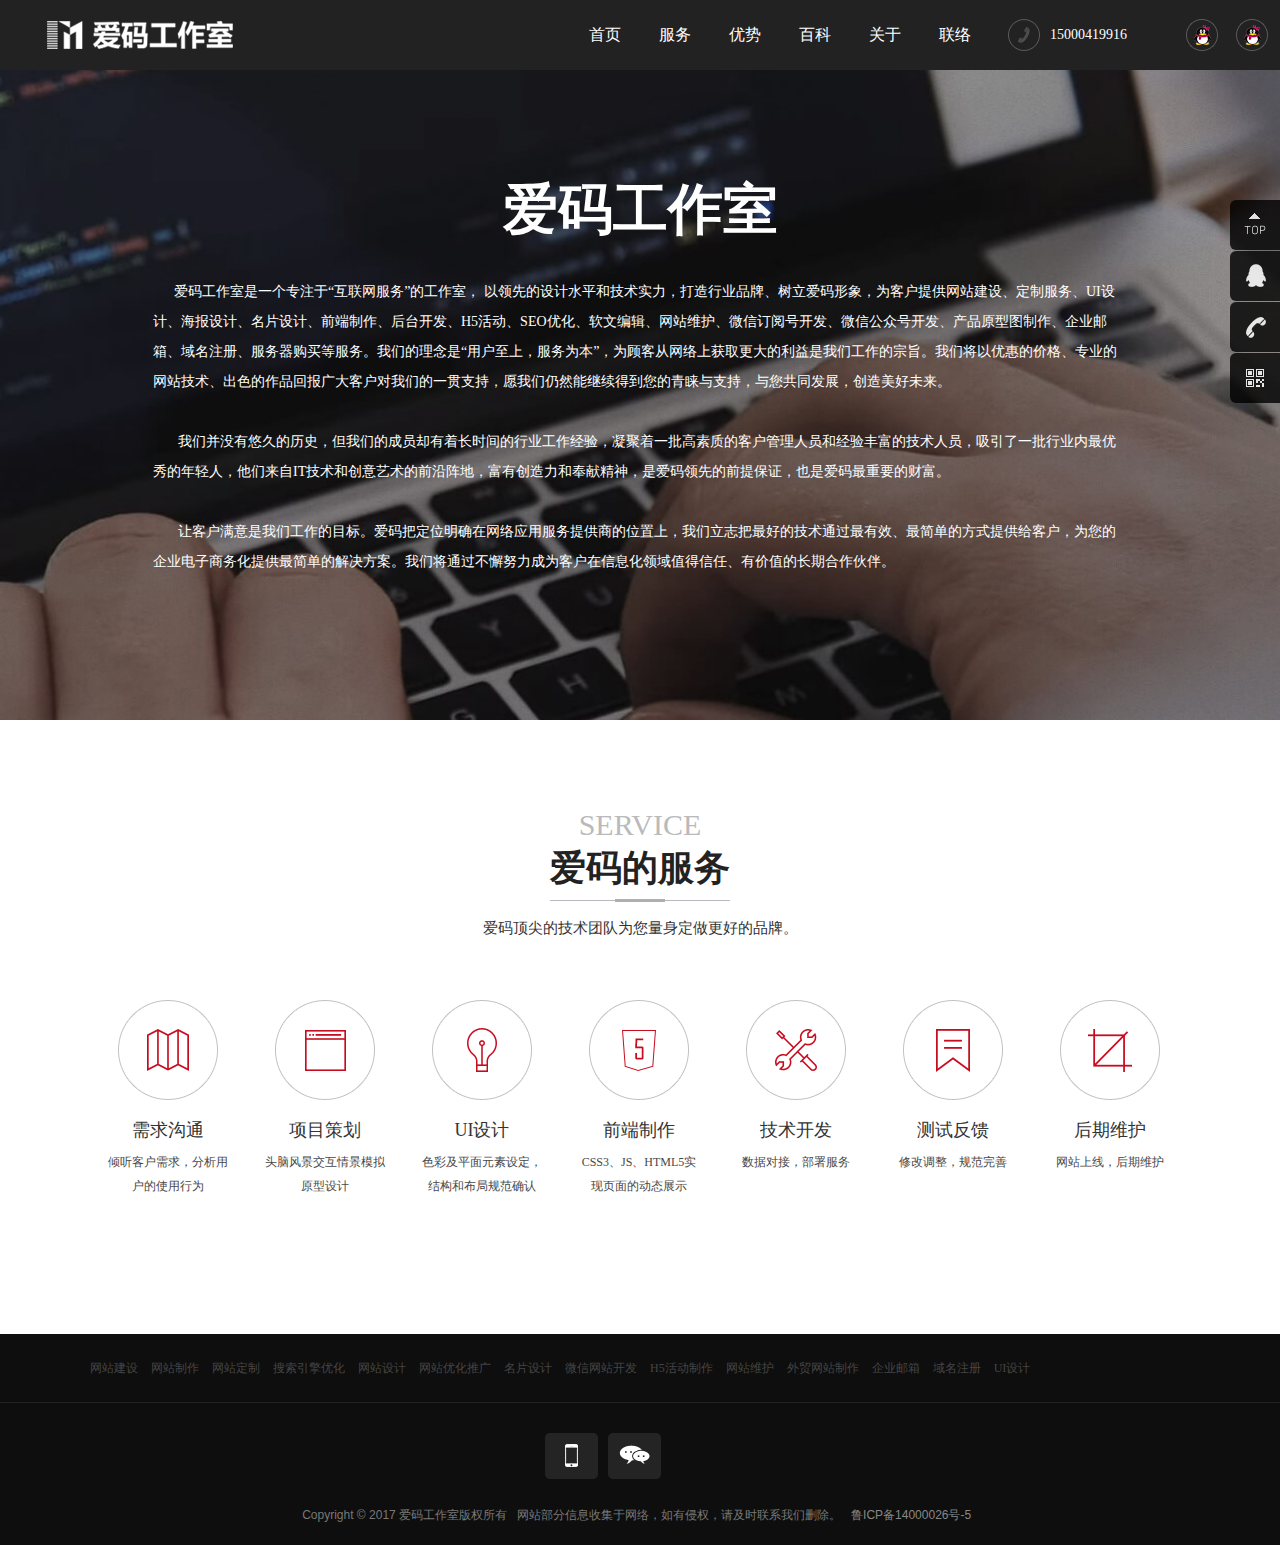
<file: about.html>
<!DOCTYPE html>
<html>

<head>
    <meta charset="utf-8">
    <meta name="viewport" content="initial-scale=0.5,maximum-scale=0.5,minimum-scale=0.5,user-scalable=yes" />
    <title>爱码工作室-网站建设,网站优化推广,网上商城,名片设计,外贸网站制作</title>
    <meta name="keywords" content="网站建设,企业网站建设,网上商城,名片设计,H5活动,网站优化推广,域名注册,企业邮箱,外贸网站制作" />
    <meta name="description" content="爱码工作室是一个专注于“互联网服务”的工作室， 以领先的设计水平和技术实力，打造行业品牌、树立爱码形象，为客户提供网站建设、定制服务、UI设计、海报设计、名片设计、前端制作、后台开发、H5活动、SEO优化、软文编辑、网站维护、微信订阅号开发、微信公众号开发、产品原型图制作、企业邮箱、域名注册、服务器购买等服务。我们的理念是“用户至上，服务为本”，为顾客从网络上获取更大的利益是我们工作的宗旨。我们将以优惠的价格、专业的网站技术、出色的作品回报广大客户对我们的一贯支持，愿我们仍然能继续得到您的青睐与支持，与您共同发展，创造美好未来。" />
    <link rel="shortcut icon" href="img/favicon.ico" />
    <meta name="author" content="爱码工作室(http://www.271721.com/)" />
    <link rel="stylesheet" href="css/common.css" />
    <link rel="stylesheet" href="css/style.css" />
    <link rel="stylesheet" href="css/mobile.css">
</head>

<body>
    <!--头部公用-start-->
    <div id="header" class="header">
        <div class="logo fl">
            <a href="index.html"><img width="310" height="70" alt="爱码工作室" src="img/logo.png" /></a>
        </div>
        <div class="h_r fr">
            <div class="nav fl">
                <ul>
                    <li>
                        <p>
                            <a href="index.html">首页<span>Home</span></a>
                        </p>
                    </li>
                    <!--<li>
                        <p>
                            <a href="case.html">案例<span>Case</span></a>
                        </p>
                    </li>-->
                    <li>
                        <p>
                            <a href="server.html">服务<span>Service</span></a>
                        </p>
                    </li>
                    <li>
                        <p>
                            <a href="advantage.html">优势<span>Advantage</span></a>
                        </p>
                    </li>
                    <li>
                        <p>
                            <a href="circle.html">百科<span>science</span></a>
                        </p>
                    </li>
                    <li>
                        <p>
                            <a href="about.html">关于<span>About</span></a>
                        </p>
                    </li>
                    <li>
                        <p>
                            <a href="contact.html">联络<span>Contact</span></a>
                        </p>
                    </li>
                </ul>
            </div>
            <div class="h_click fl">
                <ul>
                    <li class="h_tel"><img width="32" height="32" alt="" src="img/h_img1.png" /><span>15000419916</span></li>
                    <li>
                        <a target="" title="客服一部" href="tencent://message/?uin=395967769&amp;Menu=yes"><img width="32" height="32" alt="" src="img/QQ_QZ.png" /></a>
                    </li>
                    <li>
                        <a target="" title="客服二部" href="tencent://message/?uin=395967769&amp;Menu=yes"><img width="32" height="32" alt="" src="img/QQ_QZ.png" /></a>
                    </li>
                </ul>
            </div>
        </div>
    </div>
    <!--头部公用-end-->

    <div class="about_banner">
        <div class="about_banimg"><img width="1920" height="650" alt="关于我们" src="img/about_banner.jpg" /></div>
        <div class="about_banCen">
            <div class="about_banTitle">爱码工作室</div>
            <div class="about_banCon">
                <p>
                    &nbsp; &nbsp; &nbsp;&nbsp;爱码工作室是一个专注于“互联网服务”的工作室， 以领先的设计水平和技术实力，打造行业品牌、树立爱码形象，为客户提供网站建设、定制服务、UI设计、海报设计、名片设计、前端制作、后台开发、H5活动、SEO优化、软文编辑、网站维护、微信订阅号开发、微信公众号开发、产品原型图制作、企业邮箱、域名注册、服务器购买等服务。我们的理念是“用户至上，服务为本”，为顾客从网络上获取更大的利益是我们工作的宗旨。我们将以优惠的价格、专业的网站技术、出色的作品回报广大客户对我们的一贯支持，愿我们仍然能继续得到您的青睐与支持，与您共同发展，创造美好未来。
                </p>
                <p>
                    <br />
                </p>
                <p>
                    &nbsp; &nbsp; &nbsp; &nbsp;我们并没有悠久的历史，但我们的成员却有着长时间的行业工作经验，凝聚着一批高素质的客户管理人员和经验丰富的技术人员，吸引了一批行业内最优秀的年轻人，他们来自IT技术和创意艺术的前沿阵地，富有创造力和奉献精神，是爱码领先的前提保证，也是爱码最重要的财富。
                </p>
                <p>
                    <br />
                </p>
                <p>
                    &nbsp;&nbsp;&nbsp;&nbsp;&nbsp;&nbsp;&nbsp;让客户满意是我们工作的目标。爱码把定位明确在网络应用服务提供商的位置上，我们立志把最好的技术通过最有效、最简单的方式提供给客户，为您的企业电子商务化提供最简单的解决方案。我们将通过不懈努力成为客户在信息化领域值得信任、有价值的长期合作伙伴。
                </p>
            </div>
        </div>
    </div>
   <!--  <div id="about">
       <div class="about_po">
           <div class="about_poCen wd1100">
               <ul>
                   <li>
                       <div class="about_poicon">
                           <div class="about_pocn"><span>爱码定位</span></div>
                           <div class="about_poen">POSITIONIMG</div>
                       </div>
                       <div class="about_pointro">
                           <span>爱码致力于成为中国网站建设服务中的领头羊。以高端网站建设、移动互联网产品、整合营销服务、搜索引擎优化为核心业务。专注于网站建设和移动网站开发、为一流的企业塑造一流的品牌。</span>
                       </div>
                   </li>
                   <li>
                       <div class="about_poicon">
                           <div class="about_pocn"><span>爱码思想</span></div>
                           <div class="about_poen">THOUGHT</div>
                       </div>
                       <div class="about_pointro">
                           <span>爱码信奉“客户为尊，服务至上“的思想，用细节和服务获得客户的认可，服务是爱码文化中最重要的核心思想，爱码的每一位团队成员要致力成为客户心中最坚实的服务后盾。</span>
                       </div>
                   </li>
                   <li>
                       <div class="about_poicon">
                           <div class="about_pocn"><span>爱码与众不同</span></div>
                           <div class="about_poen">DIFFERENT</div>
                       </div>
                       <div class="about_pointro">
                           <span>凭借对代码的热爱，对爱码客户的服务，与众多同行不同的是，爱码更注重与客户共同发展，创造美好未来。</span>
                       </div>
                   </li>
               </ul>
           </div>
       </div>
       <div class="about_history">
           <div class="about_hisImg"><img width="1920" height="750" alt="" src="img/about_hisimg.jpg" /></div>
           <div class="about_hisCen">
               <div class="about_hisSel">
                   <ul>
                       <li class="about_hisSel1"></li>
                       <li class="about_hisSel2"></li>
                       <li class="about_hisSel3 ab_cur"></li>
                       <li class="about_hisSel4"></li>
                       <li class="about_hisSel5"></li>
                   </ul>
               </div>
               <div class="about_hisCon cl">
                   <div class="hide">
                       <div class="about_hisTitle">爱码愿景</div>
                       <div class="about_hisText">
                           帮助更多的企业提升品牌价值，分享更多的创意和快乐。
                       </div>
                   </div>
                   <div class="hide">
                       <div class="about_hisTitle">爱码使命</div>
                       <div class="about_hisText">
                           成为中国最受尊重并最具创意的品牌设计公司。
                       </div>
                   </div>
                   <div class="show">
                       <div class="about_hisTitle">爱码观点</div>
                       <div class="about_hisText">
                           <p class="MsoNormal" style="margin-left:5.25pt;">
                               爱码认为，品牌要赋予品质、思维、人性，深入到用户内心的细腻情感，才能真正称得上品味。爱码根据每位用户内心最深的需求，量身定制每一件臻品，坚实的设计执行是品牌长期视觉塑造的重要支持。
                           </p>
                       </div>
                   </div>
                   <div class="hide">
                       <div class="about_hisTitle">爱码创意</div>
                       <div class="about_hisText">
                           创意是水，来自我们的汗水！
                       </div>
                   </div>
                   <div class="hide">
                       <div class="about_hisTitle">爱码策略</div>
                       <div class="about_hisText">
                           策划+创意+技术，是整合品牌营销的源动力。从前期市场调查到产品定位，通过SEM营销方式帮助企业有效的推广品牌。
                       </div>
                   </div>
               </div>
           </div>
       </div>
   </div> -->
    <div class="service_cen wd1100">
        <div class="top">
            <div class="top_en">SERVICE</div>
            <div class="top_cn"><span><b>爱码的服务</b></span></div>
            <div class="service_wel">爱码顶尖的技术团队为您量身定做更好的品牌。</div>
        </div>
        <div class="service_list">
            <ul>
                <li>
                    <span class="service_icon service_icon1"></span>
                    <span class="service_name">需求沟通</span>
                    <span class="service_intro">
                        倾听客户需求，分析用户的使用行为
                    </span>
                </li>
                <li>
                    <span class="service_icon service_icon2"></span>
                    <span class="service_name">项目策划</span>
                    <span class="service_intro">
                        头脑风景交互情景模拟原型设计
                    </span>
                </li>
                <li>
                    <span class="service_icon service_icon3"></span>
                    <span class="service_name">UI设计</span>
                    <span class="service_intro">
                        色彩及平面元素设定，结构和布局规范确认
                    </span>
                </li>
                <li>
                    <span class="service_icon service_icon4"></span>
                    <span class="service_name">前端制作</span>
                    <span class="service_intro">
                        CSS3、JS、HTML5实现页面的动态展示
                    </span>
                </li>
                <li>
                    <span class="service_icon service_icon5"></span>
                    <span class="service_name">技术开发</span>
                    <span class="service_intro">
                        数据对接，部署服务
                    </span>
                </li>
                <li>
                    <span class="service_icon service_icon6"></span>
                    <span class="service_name">测试反馈</span>
                    <span class="service_intro">
                        修改调整，规范完善
                    </span>
                </li>
                <li>
                    <span class="service_icon service_icon7"></span>
                    <span class="service_name">后期维护</span>
                    <span class="service_intro">
                        网站上线，后期维护
                    </span>
                </li>
            </ul>
        </div>
    </div>

    <!--底部-start-->
    <div class="footer cl">
        <div class="foot_top wd1100">
            <div class="love_link">
                <a href="http://www.271721.com/" target="_blank" title="网站建设">网站建设</a>
                <a href="http://www.271721.com/" target="_blank" title="网站制作">网站制作</a>
                <a href="http://www.271721.com/" target="_blank" title="网站定制">网站定制</a>
                <a href="http://www.271721.com/" target="_blank" title="搜索引擎优化">搜索引擎优化</a>
                <a href="http://www.271721.com/" target="_blank" title="网站设计">网站设计</a>
                <a href="http://www.271721.com/" target="_blank" title="网站优化推广">网站优化推广</a>
                <a href="http://www.271721.com/" target="_blank" title="名片设计">名片设计</a>
                <a href="http://www.271721.com/" target="_blank" title="微信网站开发">微信网站开发</a>
                <a href="http://www.271721.com/" target="_blank" title="H5活动制作">H5活动制作</a>
                <a href="http://www.271721.com/" target="_blank" title="网站维护">网站维护</a>
                <a href="http://www.271721.com/" target="_blank" title="外贸网站制作">外贸网站制作</a>
                <a href="http://www.271721.com/" target="_blank" title="企业邮箱">企业邮箱</a>
                <a href="http://www.271721.com/" target="_blank" title="域名注册">域名注册</a>
                <a href="http://www.271721.com/" target="_blank" title="UI设计">UI设计</a>
            </div>
        </div>
        <div class="foot_d">
            <div class="foot_down wd1100">
                <div class="foot_dshare">
                    <a href="" class="foot_dshare2">
                    </a>
                    <a href="" class="foot_dshare3">
                    </a>
                    <div class="foot_shWx">
                        <img width="80" height="80" alt="爱码工作室官方微信" src="img/wx_img.jpg" />
                    </div>
                    <div class="foot_shTelWx">
                        <img width="80" height="80" alt="爱码工作室官方二维码" src="img/wx_img.jpg" />
                    </div>
                </div>
                <br/>
                <div class="copyright">Copyright &copy; 2017 爱码工作室版权所有&nbsp; &nbsp;网站部分信息收集于网络，如有侵权，请及时联系我们删除。&nbsp; &nbsp;<a href="http://www.miitbeian.gov.cn/" target="_blank">鲁ICP备14000026号-5</a> &nbsp;</div>
            </div>
        </div>
    </div>
    <!--底部-end-->

    <!--浮动qq-start-->
    <div class="float_qq">
        <ul>
            <li class="float_qq1">
                <a href="#">
                    <img width="24" height="24" src="img/float_qqicon1.png" />
                </a>
            </li>
            <li class="float_qq2">
                <a href="tencent://message/?uin=395967769&Menu=yes">
                    <img width="24" height="24" src="img/float_qqicon2.png" />点击咨询
                </a>
            </li>
            <li class="float_qq3">
                <a href="">
                    <img width="24" height="24" src="img/float_qqicon3.png" />15000419916 </a>
            </li>
            <li class="float_qq4">
                <a href="">
                    <img width="24" height="24" src="img/float_qqicon4.png" />
                </a>
                <div class="float_shwx">
                    <img width="188" height="188" alt="爱码工作室微信" src="img/wx_img.jpg" />
                </div>
            </li>
        </ul>
    </div>
    <!--浮动qq-end-->

    <script src="js/jquery-1.7.min.js"></script>
    <script src="js/jquery.queryloader2.js"></script>
    <script src="js/common.js"></script>
    <script src="js/script.js"></script>
    <!-- 统计代码 -->
    <div style="display: none;">
        <!-- cnzz -->
        <script type="text/javascript">var cnzz_protocol = (("https:" == document.location.protocol) ? " https://" : " http://");document.write(unescape("%3Cspan id='cnzz_stat_icon_1260075181'%3E%3C/span%3E%3Cscript src='" + cnzz_protocol + "s11.cnzz.com/z_stat.php%3Fid%3D1260075181%26show%3Dpic' type='text/javascript'%3E%3C/script%3E"));</script>
        <!-- 百度统计 -->
        <script>
        var _hmt = _hmt || [];
        (function() {
          var hm = document.createElement("script");
          hm.src = "https://hm.baidu.com/hm.js?4fcab3d40088ddf6bd7e8b8b0c6348db";
          var s = document.getElementsByTagName("script")[0]; 
          s.parentNode.insertBefore(hm, s);
        })();
        </script>
    </div>
    <!-- 统计代码 end -->
</body>

</html>
</file>
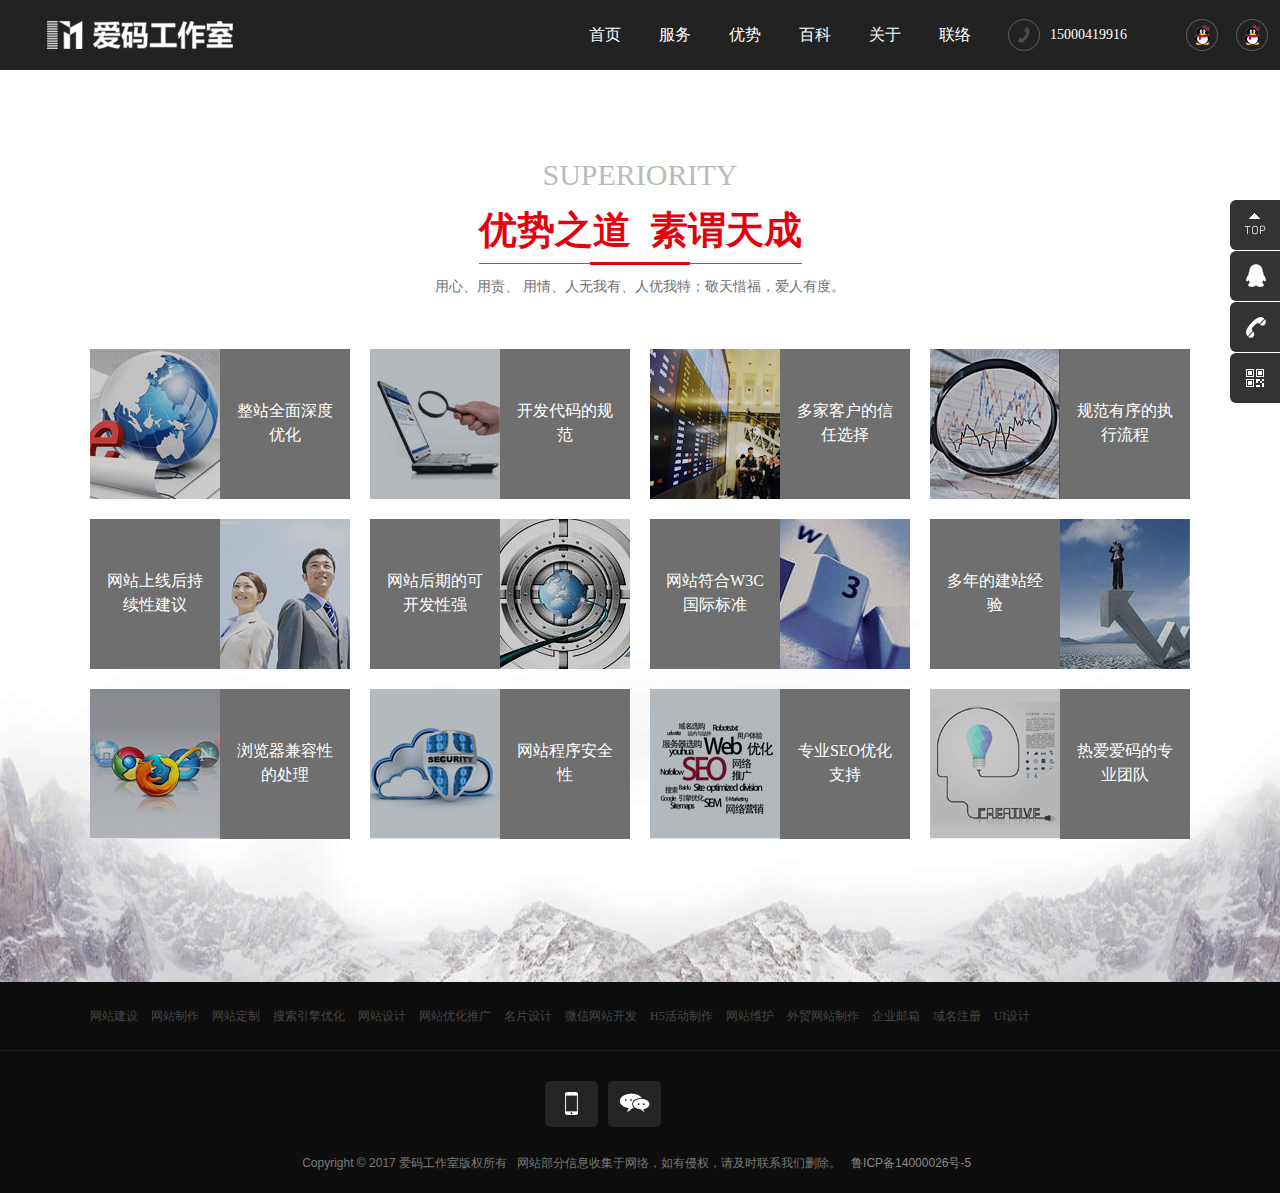
<file: advantage.html>
<!DOCTYPE html>
<html>

<head>
    <meta charset="utf-8">
    <meta name="viewport" content="initial-scale=0.5,maximum-scale=0.5,minimum-scale=0.5,user-scalable=yes" />
    <title>爱码工作室-网站建设,网站优化推广,网上商城,名片设计,外贸网站制作</title>
    <meta name="keywords" content="网站建设,企业网站建设,网上商城,名片设计,H5活动,网站优化推广,域名注册,企业邮箱,外贸网站制作" />
    <meta name="description" content="爱码工作室是一个专注于“互联网服务”的工作室， 以领先的设计水平和技术实力，打造行业品牌、树立爱码形象，为客户提供网站建设、定制服务、UI设计、海报设计、名片设计、前端制作、后台开发、H5活动、SEO优化、软文编辑、网站维护、微信订阅号开发、微信公众号开发、产品原型图制作、企业邮箱、域名注册、服务器购买等服务。我们的理念是“用户至上，服务为本”，为顾客从网络上获取更大的利益是我们工作的宗旨。我们将以优惠的价格、专业的网站技术、出色的作品回报广大客户对我们的一贯支持，愿我们仍然能继续得到您的青睐与支持，与您共同发展，创造美好未来。" />
    <link rel="shortcut icon" href="img/favicon.ico" />
    <meta name="author" content="爱码工作室(http://www.271721.com/)" />
    <link rel="stylesheet" href="css/common.css" />
    <link rel="stylesheet" href="css/style.css" />
    <link rel="stylesheet" href="css/mobile.css">
</head>

<body>
    <!--头部公用-start-->
    <div id="header" class="header">
        <div class="logo fl">
            <a href="index.html"><img width="310" height="70" alt="爱码工作室" src="img/logo.png" /></a>
        </div>
        <div class="h_r fr">
            <div class="nav fl">
                <ul>
                    <li>
                        <p>
                            <a href="index.html">首页<span>Home</span></a>
                        </p>
                    </li>
                    <!--<li>
                        <p>
                            <a href="case.html">案例<span>Case</span></a>
                        </p>
                    </li>-->
                    <li>
                        <p>
                            <a href="server.html">服务<span>Service</span></a>
                        </p>
                    </li>
                    <li>
                        <p>
                            <a href="advantage.html">优势<span>Advantage</span></a>
                        </p>
                    </li>
                    <li>
                        <p>
                            <a href="circle.html">百科<span>science</span></a>
                        </p>
                    </li>
                    <li>
                        <p>
                            <a href="about.html">关于<span>About</span></a>
                        </p>
                    </li>
                    <li>
                        <p>
                            <a href="contact.html">联络<span>Contact</span></a>
                        </p>
                    </li>
                </ul>
            </div>
            <div class="h_click fl">
                <ul>
                    <li class="h_tel"><img width="32" height="32" alt="" src="img/h_img1.png" /><span>15000419916</span></li>
                    <li>
                        <a target="" title="客服一部" href="tencent://message/?uin=395967769&amp;Menu=yes"><img width="32" height="32" alt="" src="img/QQ_QZ.png" /></a>
                    </li>
                    <li>
                        <a target="" title="客服二部" href="tencent://message/?uin=395967769&amp;Menu=yes"><img width="32" height="32" alt="" src="img/QQ_QZ.png" /></a>
                    </li>
                </ul>
            </div>
        </div>
    </div>
    <!--头部公用-end-->

    <div class="advantage">
        <div class="advantage_bd">
            <div class="advantage_cen wd1100">
                <div class="top">
                    <div class="top_en">SUPERIORITY</div>
                    <div class="top_cn"><span><b>优势之道&nbsp;&nbsp;素谓天成</b></span></div>
                    <div class="client" style="padding-top:24px; color:#6f6f6f; font-size:14px;">用心、用责、 用情、人无我有、人优我特；敬天惜福，爱人有度。</div>
                </div>
                <div class="advantage_list">
                    <ul>
                        <li name="">
                            <div class="advantage_box">
                                <div class="advantage_img fl"><img width="130" height="150" src="img/advantage-1.jpg" /></div>
                                <div class="advantage_text fr">
                                    <p>整站全面深度优化</p>
                                </div>
                            </div>
                            <div class="advan_show">
                                <a href="javascript:;">
                                    <span class="advan_shName">整站全面深度优化</span>
                                </a>
                            </div>
                        </li>
                        <li name="">
                            <div class="advantage_box">
                                <div class="advantage_img fl"><img width="130" height="150" src="img/advantage-2.jpg" /></div>
                                <div class="advantage_text fr">
                                    <p>开发代码的规范</p>
                                </div>
                            </div>
                            <div class="advan_show">
                                <a href="javascript:;">
                                    <span class="advan_shName">开发代码的规范</span>
                                </a>
                            </div>
                        </li>
                        <li name="">
                            <div class="advantage_box">
                                <div class="advantage_img fl"><img width="130" height="150" src="img/advantage-3.jpg" /></div>
                                <div class="advantage_text fr">
                                    <p>多家客户的信任选择</p>
                                </div>
                            </div>
                            <div class="advan_show">
                                <a href="javascript:;">
                                    <span class="advan_shName">多家客户的信任选择</span>
                                </a>
                            </div>
                        </li>
                        <li name="">
                            <div class="advantage_box">
                                <div class="advantage_img fl"><img width="130" height="150" src="img/advantage-4.jpg" /></div>
                                <div class="advantage_text fr">
                                    <p>规范有序的执行流程</p>
                                </div>
                            </div>
                            <div class="advan_show">
                                <a href="javascript:;">
                                    <span class="advan_shName">规范有序的执行流程</span>
                                </a>
                            </div>
                        </li>
                        <li name="">
                            <div class="advantage_box">
                                <div class="advantage_img fl"><img width="130" height="150" src="img/advantage-5.jpg" /></div>
                                <div class="advantage_text fr">
                                    <p>网站上线后持续性建议</p>
                                </div>
                            </div>
                            <div class="advan_show">
                                <a href="javascript:;">
                                    <span class="advan_shName">网站上线后持续性建议</span>
                                </a>
                            </div>
                        </li>
                        <li name="">
                            <div class="advantage_box">
                                <div class="advantage_img fl"><img width="130" height="150" src="img/advantage-6.jpg" /></div>
                                <div class="advantage_text fr">
                                    <p>网站后期的可开发性强</p>
                                </div>
                            </div>
                            <div class="advan_show">
                                <a href="javascript:;">
                                    <span class="advan_shName">网站后期的可开发性强</span>
                                </a>
                            </div>
                        </li>
                        <li name="">
                            <div class="advantage_box">
                                <div class="advantage_img fl"><img width="130" height="150" src="img/advantage-7.jpg" /></div>
                                <div class="advantage_text fr">
                                    <p>网站符合W3C国际标准</p>
                                </div>
                            </div>
                            <div class="advan_show">
                                <a href="javascript:;">
                                    <span class="advan_shName">网站符合W3C国际标准</span>
                                </a>
                            </div>
                        </li>
                        <li name="">
                            <div class="advantage_box">
                                <div class="advantage_img fl"><img width="130" height="150" src="img/advantage-8.jpg" /></div>
                                <div class="advantage_text fr">
                                    <p>多年的建站经验</p>
                                </div>
                            </div>
                            <div class="advan_show">
                                <a href="javascript:;">
                                    <span class="advan_shName">多年的建站经验</span>
                                </a>
                            </div>
                        </li>
                        <li name="">
                            <div class="advantage_box">
                                <div class="advantage_img fl"><img width="130" height="150" src="img/advantage-9.jpg" /></div>
                                <div class="advantage_text fr">
                                    <p>浏览器兼容性的处理</p>
                                </div>
                            </div>
                            <div class="advan_show">
                                <a href="javascript:;">
                                    <span class="advan_shName">浏览器兼容性的处理</span>
                                </a>
                            </div>
                        </li>
                        <li name="">
                            <div class="advantage_box">
                                <div class="advantage_img fl"><img width="130" height="150" src="img/advantage-10.jpg" /></div>
                                <div class="advantage_text fr">
                                    <p>网站程序安全性</p>
                                </div>
                            </div>
                            <div class="advan_show">
                                <a href="javascript:;">
                                    <span class="advan_shName">网站程序安全性</span>
                                </a>
                            </div>
                        </li>
                        <li name="">
                            <div class="advantage_box">
                                <div class="advantage_img fl"><img width="130" height="150" src="img/advantage-11.jpg" /></div>
                                <div class="advantage_text fr">
                                    <p>专业SEO优化支持</p>
                                </div>
                            </div>
                            <div class="advan_show">
                                <a href="javascript:;">
                                    <span class="advan_shName">专业SEO优化支持</span>
                                </a>
                            </div>
                        </li>
                        <li name="">
                            <div class="advantage_box">
                                <div class="advantage_img fl"><img width="130" height="150" src="img/advantage-12.jpg" /></div>
                                <div class="advantage_text fr">
                                    <p>热爱爱码的专业团队</p>
                                </div>
                            </div>
                            <div class="advan_show">
                                <a href="javascript:;">
                                    <span class="advan_shName">热爱爱码的专业团队</span>
                                </a>
                            </div>
                        </li>
                    </ul>
                </div>
            </div>
        </div>
    </div>

    <!--底部-start-->
    <div class="footer cl">
        <div class="foot_top wd1100">
            <div class="love_link">
                <a href="http://www.271721.com/" target="_blank" title="网站建设">网站建设</a>
                <a href="http://www.271721.com/" target="_blank" title="网站制作">网站制作</a>
                <a href="http://www.271721.com/" target="_blank" title="网站定制">网站定制</a>
                <a href="http://www.271721.com/" target="_blank" title="搜索引擎优化">搜索引擎优化</a>
                <a href="http://www.271721.com/" target="_blank" title="网站设计">网站设计</a>
                <a href="http://www.271721.com/" target="_blank" title="网站优化推广">网站优化推广</a>
                <a href="http://www.271721.com/" target="_blank" title="名片设计">名片设计</a>
                <a href="http://www.271721.com/" target="_blank" title="微信网站开发">微信网站开发</a>
                <a href="http://www.271721.com/" target="_blank" title="H5活动制作">H5活动制作</a>
                <a href="http://www.271721.com/" target="_blank" title="网站维护">网站维护</a>
                <a href="http://www.271721.com/" target="_blank" title="外贸网站制作">外贸网站制作</a>
                <a href="http://www.271721.com/" target="_blank" title="企业邮箱">企业邮箱</a>
                <a href="http://www.271721.com/" target="_blank" title="域名注册">域名注册</a>
                <a href="http://www.271721.com/" target="_blank" title="UI设计">UI设计</a>
            </div>
        </div>
        <div class="foot_d">
            <div class="foot_down wd1100">
                <div class="foot_dshare">
                    <a href="" class="foot_dshare2">
                    </a>
                    <a href="" class="foot_dshare3">
                    </a>
                    <div class="foot_shWx">
                        <img width="80" height="80" alt="爱码工作室官方微信" src="img/wx_img.jpg" />
                    </div>
                    <div class="foot_shTelWx">
                        <img width="80" height="80" alt="爱码工作室官方二维码" src="img/wx_img.jpg" />
                    </div>
                </div>
                <br/>
                <div class="copyright">Copyright &copy; 2017 爱码工作室版权所有&nbsp; &nbsp;网站部分信息收集于网络，如有侵权，请及时联系我们删除。&nbsp; &nbsp;<a href="http://www.miitbeian.gov.cn/" target="_blank">鲁ICP备14000026号-5</a> &nbsp;</div>
            </div>
        </div>
    </div>
    <!--底部-end-->

    <!--浮动qq-start-->
    <div class="float_qq">
        <ul>
            <li class="float_qq1">
                <a href="#">
                    <img width="24" height="24" src="img/float_qqicon1.png" />
                </a>
            </li>
            <li class="float_qq2">
                <a href="tencent://message/?uin=395967769&Menu=yes">
                    <img width="24" height="24" src="img/float_qqicon2.png" />点击咨询
                </a>
            </li>
            <li class="float_qq3">
                <a href="">
                    <img width="24" height="24" src="img/float_qqicon3.png" />15000419916 </a>
            </li>
            <li class="float_qq4">
                <a href="">
                    <img width="24" height="24" src="img/float_qqicon4.png" />
                </a>
                <div class="float_shwx">
                    <img width="188" height="188" alt="爱码工作室微信" src="img/wx_img.jpg" />
                </div>
            </li>
        </ul>
    </div>
    <!--浮动qq-end-->

    <script src="js/jquery-1.7.min.js"></script>
    <script src="js/common.js"></script>
    <script src="js/script.js"></script>
    <!-- 统计代码 -->
    <div style="display: none;">
        <!-- cnzz -->
        <script type="text/javascript">var cnzz_protocol = (("https:" == document.location.protocol) ? " https://" : " http://");document.write(unescape("%3Cspan id='cnzz_stat_icon_1260075181'%3E%3C/span%3E%3Cscript src='" + cnzz_protocol + "s11.cnzz.com/z_stat.php%3Fid%3D1260075181%26show%3Dpic' type='text/javascript'%3E%3C/script%3E"));</script>
        <!-- 百度统计 -->
        <script>
        var _hmt = _hmt || [];
        (function() {
          var hm = document.createElement("script");
          hm.src = "https://hm.baidu.com/hm.js?4fcab3d40088ddf6bd7e8b8b0c6348db";
          var s = document.getElementsByTagName("script")[0]; 
          s.parentNode.insertBefore(hm, s);
        })();
        </script>
    </div>
    <!-- 统计代码 end -->
</body>

</html>
</file>
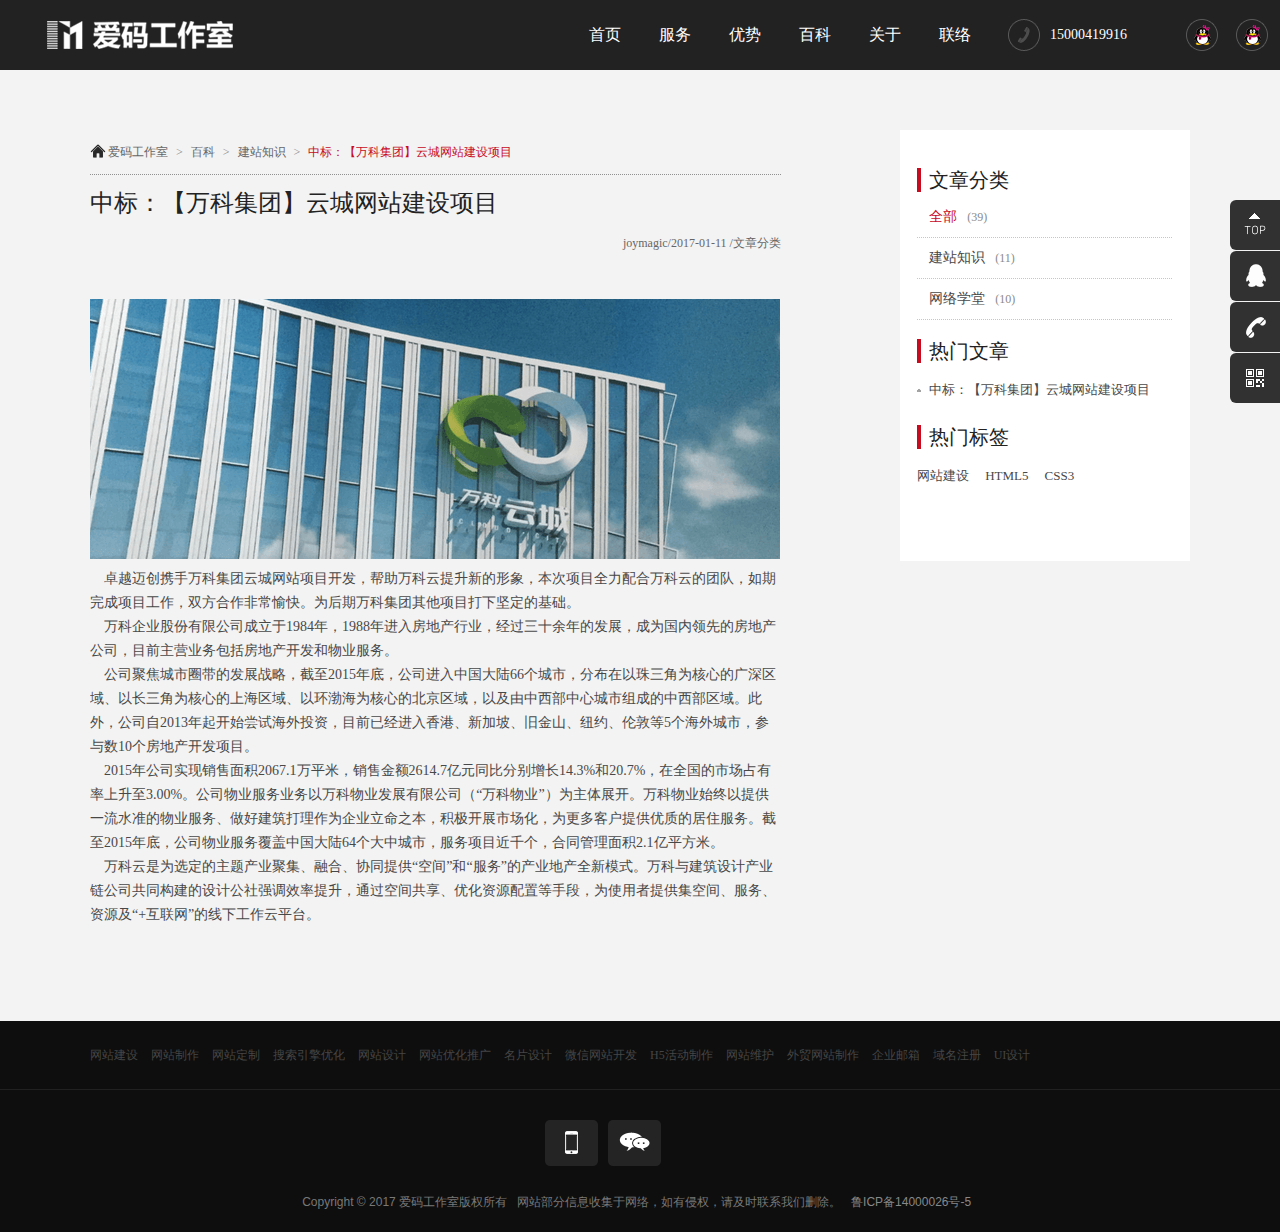
<file: circle-de.html>
<!DOCTYPE html>
<html>

<head>
    <meta charset="utf-8">
    <meta name="viewport" content="initial-scale=0.5,maximum-scale=0.5,minimum-scale=0.5,user-scalable=yes" />
    <title>爱码工作室-网站建设,网站优化推广,网上商城,名片设计,外贸网站制作</title>
    <meta name="keywords" content="网站建设,企业网站建设,网上商城,名片设计,H5活动,网站优化推广,域名注册,企业邮箱,外贸网站制作" />
    <meta name="description" content="爱码工作室是一个专注于“互联网服务”的工作室， 以领先的设计水平和技术实力，打造行业品牌、树立爱码形象，为客户提供网站建设、定制服务、UI设计、海报设计、名片设计、前端制作、后台开发、H5活动、SEO优化、软文编辑、网站维护、微信订阅号开发、微信公众号开发、产品原型图制作、企业邮箱、域名注册、服务器购买等服务。我们的理念是“用户至上，服务为本”，为顾客从网络上获取更大的利益是我们工作的宗旨。我们将以优惠的价格、专业的网站技术、出色的作品回报广大客户对我们的一贯支持，愿我们仍然能继续得到您的青睐与支持，与您共同发展，创造美好未来。" />
    <link rel="shortcut icon" href="img/favicon.ico" />
    <meta name="author" content="爱码工作室(http://www.271721.com/)" />
    <link rel="stylesheet" href="css/common.css" />
    <link rel="stylesheet" href="css/style.css" />
    <link rel="stylesheet" href="css/mobile.css">
</head>

<body>
    <!--头部公用-start-->
    <div id="header" class="header">
        <div class="logo fl">
            <a href="index.html"><img width="310" height="70" alt="爱码工作室" src="img/logo.png" /></a>
        </div>
        <div class="h_r fr">
            <div class="nav fl">
                <ul>
                    <li>
                        <p>
                            <a href="index.html">首页<span>Home</span></a>
                        </p>
                    </li>
                    <!--<li>
                        <p>
                            <a href="case.html">案例<span>Case</span></a>
                        </p>
                    </li>-->
                    <li>
                        <p>
                            <a href="server.html">服务<span>Service</span></a>
                        </p>
                    </li>
                    <li>
                        <p>
                            <a href="advantage.html">优势<span>Advantage</span></a>
                        </p>
                    </li>
                    <li>
                        <p>
                            <a href="circle.html">百科<span>science</span></a>
                        </p>
                    </li>
                    <li>
                        <p>
                            <a href="about.html">关于<span>About</span></a>
                        </p>
                    </li>
                    <li>
                        <p>
                            <a href="contact.html">联络<span>Contact</span></a>
                        </p>
                    </li>
                </ul>
            </div>
            <div class="h_click fl">
                <ul>
                    <li class="h_tel"><img width="32" height="32" alt="" src="img/h_img1.png" /><span>15000419916</span></li>
                    <li>
                        <a target="" title="客服一部" href="tencent://message/?uin=395967769&amp;Menu=yes"><img width="32" height="32" alt="" src="img/QQ_QZ.png" /></a>
                    </li>
                    <li>
                        <a target="" title="客服二部" href="tencent://message/?uin=395967769&amp;Menu=yes"><img width="32" height="32" alt="" src="img/QQ_QZ.png" /></a>
                    </li>
                </ul>
            </div>
        </div>
    </div>
    <!--头部公用-end-->
    <div id="blog">
        <div class="blog_c wd1100">
            <div class="blog_l fl">
                <div class="position">
                    <a href="index.html">爱码工作室</a>&gt;<a href="circle.html">百科</a>&gt;<a href="circle-1.html">建站知识</a>&gt;<span>中标：【万科集团】云城网站建设项目</span>
                </div>
                <div class="blog_title"><span>中标：【万科集团】云城网站建设项目</span></div>
                <div class="share fl">
                    <div class="bdsharebuttonbox bdshare-button-style0-16" data-bd-bind="1490760017623">
                        <a href="#" class="bds_more" data-cmd="more"></a>
                        <a title="分享到QQ空间" href="#" class="bds_qzone" data-cmd="qzone"></a>
                        <a title="分享到新浪微博" href="#" class="bds_tsina" data-cmd="tsina"></a>
                        <a title="分享到腾讯微博" href="#" class="bds_tqq" data-cmd="tqq"></a>
                        <a title="分享到人人网" href="#" class="bds_renren" data-cmd="renren"></a>
                        <a title="分享到微信" href="#" class="bds_weixin" data-cmd="weixin"></a>
                        <a title="分享到花瓣" href="#" class="bds_huaban" data-cmd="huaban"></a>
                        <a title="分享到百度贴吧" href="#" class="bds_tieba" data-cmd="tieba"></a>
                        <a title="分享到百度相册" href="#" class="bds_bdxc" data-cmd="bdxc"></a>
                        <a title="分享到网易微博" href="#" class="bds_t163" data-cmd="t163"></a>
                    </div>
                    <script>
                    window._bd_share_config = {
                        "common": {
                            "bdSnsKey": {},
                            "bdText": "",
                            "bdMini": "2",
                            "bdMiniList": false,
                            "bdPic": "",
                            "bdStyle": "0",
                            "bdSize": "16"
                        },
                        "share": {}
                    };
                    with(document) 0[(getElementsByTagName('head')[0] || body).appendChild(createElement('script')).src = 'http://bdimg.share.baidu.com/static/api/js/share.js?v=89860593.js?cdnversion=' + ~(-new Date() / 36e5)];
                    </script>
                </div>
                <div class="blog_infor fr"><span>joymagic/</span><span>2017-01-11 /</span><span>文章分类</span></div>
                <div class="content cl">
                    <p>
                        &nbsp;<img alt="" src="img/20170111122240_97479.png">
                    </p>
                    <p>
                        &nbsp;&nbsp;&nbsp; 卓越迈创携手万科集团云城网站项目开发，帮助万科云提升新的形象，本次项目全力配合万科云的团队，如期完成项目工作，双方合作非常愉快。为后期万科集团其他项目打下坚定的基础。
                    </p>
                    <p>
                        &nbsp;&nbsp;&nbsp; 万科企业股份有限公司成立于1984年，1988年进入房地产行业，经过三十余年的发展，成为国内领先的房地产公司，目前主营业务包括房地产开发和物业服务。
                    </p>
                    <p>
                        &nbsp;&nbsp;&nbsp; 公司聚焦城市圈带的发展战略，截至2015年底，公司进入中国大陆66个城市，分布在以珠三角为核心的广深区域、以长三角为核心的上海区域、以环渤海为核心的北京区域，以及由中西部中心城市组成的中西部区域。此外，公司自2013年起开始尝试海外投资，目前已经进入香港、新加坡、旧金山、纽约、伦敦等5个海外城市，参与数10个房地产开发项目。
                    </p>
                    <p>
                        &nbsp;&nbsp;&nbsp; 2015年公司实现销售面积2067.1万平米，销售金额2614.7亿元同比分别增长14.3%和20.7%，在全国的市场占有率上升至3.00%。公司物业服务业务以万科物业发展有限公司（“万科物业”）为主体展开。万科物业始终以提供一流水准的物业服务、做好建筑打理作为企业立命之本，积极开展市场化，为更多客户提供优质的居住服务。截至2015年底，公司物业服务覆盖中国大陆64个大中城市，服务项目近千个，合同管理面积2.1亿平方米。
                    </p>
                    <p>
                        &nbsp;&nbsp;&nbsp; 万科云是为选定的主题产业聚集、融合、协同提供“空间”和“服务”的产业地产全新模式。万科与建筑设计产业链公司共同构建的设计公社强调效率提升，通过空间共享、优化资源配置等手段，为使用者提供集空间、服务、资源及“+互联网”的线下工作云平台。&nbsp;
                    </p>
                    <p>
                        &nbsp;
                    </p>
                </div>
            </div>
            <div class="blog_r fr">
                <div class="blog_Rbox">
                    <div class="blog_Rtop">
                        <h3>文章分类</h3></div>
                    <div class="blog_chnal">
                        <ul>
                            <li class="cat_on"><a href="circle.html" title="全部">全部<span>(39)</span></a></li>
                            <li><a href="#" title="建站知识">建站知识<span>(11)</span></a></li>
                            <li><a href="#" title="网络学堂">网络学堂<span>(10)</span></a></li>
                        </ul>
                    </div>
                </div>
                <div class="blog_Rbox">
                    <div class="blog_Rtop">
                        <h3>热门文章</h3></div>
                    <!--热门文章显示20条-->
                    <div class="blog_hot">
                        <ul>
                            <li><a href="#" title="中标：【万科集团】云城网站建设项目">中标：【万科集团】云城网站建设项目<span></span></a></li>
                        </ul>
                    </div>
                </div>
                <div class="blog_Rbox">
                    <div class="blog_Rtop">
                        <h3>热门标签</h3></div>
                    <div class="blog_tags">
                        <a href="#" title="网站建设">网站建设</a><a href="#" title="HTML5">HTML5</a><a href="#" title="CSS3">CSS3</a>
                    </div>
                </div>
            </div>
        </div>
    </div>
    <!--底部-start-->
    <div class="footer cl">
        <div class="foot_top wd1100">
            <div class="love_link">
                <a href="http://www.271721.com/" target="_blank" title="网站建设">网站建设</a>
                <a href="http://www.271721.com/" target="_blank" title="网站制作">网站制作</a>
                <a href="http://www.271721.com/" target="_blank" title="网站定制">网站定制</a>
                <a href="http://www.271721.com/" target="_blank" title="搜索引擎优化">搜索引擎优化</a>
                <a href="http://www.271721.com/" target="_blank" title="网站设计">网站设计</a>
                <a href="http://www.271721.com/" target="_blank" title="网站优化推广">网站优化推广</a>
                <a href="http://www.271721.com/" target="_blank" title="名片设计">名片设计</a>
                <a href="http://www.271721.com/" target="_blank" title="微信网站开发">微信网站开发</a>
                <a href="http://www.271721.com/" target="_blank" title="H5活动制作">H5活动制作</a>
                <a href="http://www.271721.com/" target="_blank" title="网站维护">网站维护</a>
                <a href="http://www.271721.com/" target="_blank" title="外贸网站制作">外贸网站制作</a>
                <a href="http://www.271721.com/" target="_blank" title="企业邮箱">企业邮箱</a>
                <a href="http://www.271721.com/" target="_blank" title="域名注册">域名注册</a>
                <a href="http://www.271721.com/" target="_blank" title="UI设计">UI设计</a>
            </div>
        </div>
        <div class="foot_d">
            <div class="foot_down wd1100">
                <div class="foot_dshare">
                    <a href="" class="foot_dshare2">
                    </a>
                    <a href="" class="foot_dshare3">
                    </a>
                    <div class="foot_shWx">
                        <img width="80" height="80" alt="爱码工作室官方微信" src="img/wx_img.jpg" />
                    </div>
                    <div class="foot_shTelWx">
                        <img width="80" height="80" alt="爱码工作室官方二维码" src="img/wx_img.jpg" />
                    </div>
                </div>
                <br/>
                <div class="copyright">Copyright &copy; 2017 爱码工作室版权所有&nbsp; &nbsp;网站部分信息收集于网络，如有侵权，请及时联系我们删除。&nbsp; &nbsp;<a href="http://www.miitbeian.gov.cn/" target="_blank">鲁ICP备14000026号-5</a> &nbsp;</div>
            </div>
        </div>
    </div>
    <!--底部-end-->
    <!--浮动qq-start-->
    <div class="float_qq">
        <ul>
            <li class="float_qq1">
                <a href="#">
                    <img width="24" height="24" src="img/float_qqicon1.png" />
                </a>
            </li>
            <li class="float_qq2">
                <a href="tencent://message/?uin=395967769&Menu=yes">
                    <img width="24" height="24" src="img/float_qqicon2.png" />点击咨询
                </a>
            </li>
            <li class="float_qq3">
                <a href="">
                    <img width="24" height="24" src="img/float_qqicon3.png" />15000419916 </a>
            </li>
            <li class="float_qq4">
                <a href="">
                    <img width="24" height="24" src="img/float_qqicon4.png" />
                </a>
                <div class="float_shwx">
                    <img width="188" height="188" alt="爱码工作室微信" src="img/wx_img.jpg" />
                </div>
            </li>
        </ul>
    </div>
    <!--浮动qq-end-->
    <script src="js/jquery-1.7.min.js"></script>
    <script src="js/jquery.queryloader2.js"></script>
    <script src="js/common.js"></script>
    <script src="js/script.js"></script>
    <!-- 统计代码 -->
    <div style="display: none;">
        <!-- cnzz -->
        <script type="text/javascript">var cnzz_protocol = (("https:" == document.location.protocol) ? " https://" : " http://");document.write(unescape("%3Cspan id='cnzz_stat_icon_1260075181'%3E%3C/span%3E%3Cscript src='" + cnzz_protocol + "s11.cnzz.com/z_stat.php%3Fid%3D1260075181%26show%3Dpic' type='text/javascript'%3E%3C/script%3E"));</script>
        <!-- 百度统计 -->
        <script>
        var _hmt = _hmt || [];
        (function() {
          var hm = document.createElement("script");
          hm.src = "https://hm.baidu.com/hm.js?4fcab3d40088ddf6bd7e8b8b0c6348db";
          var s = document.getElementsByTagName("script")[0]; 
          s.parentNode.insertBefore(hm, s);
        })();
        </script>
    </div>
    <!-- 统计代码 end -->
</body>

</html>
</file>
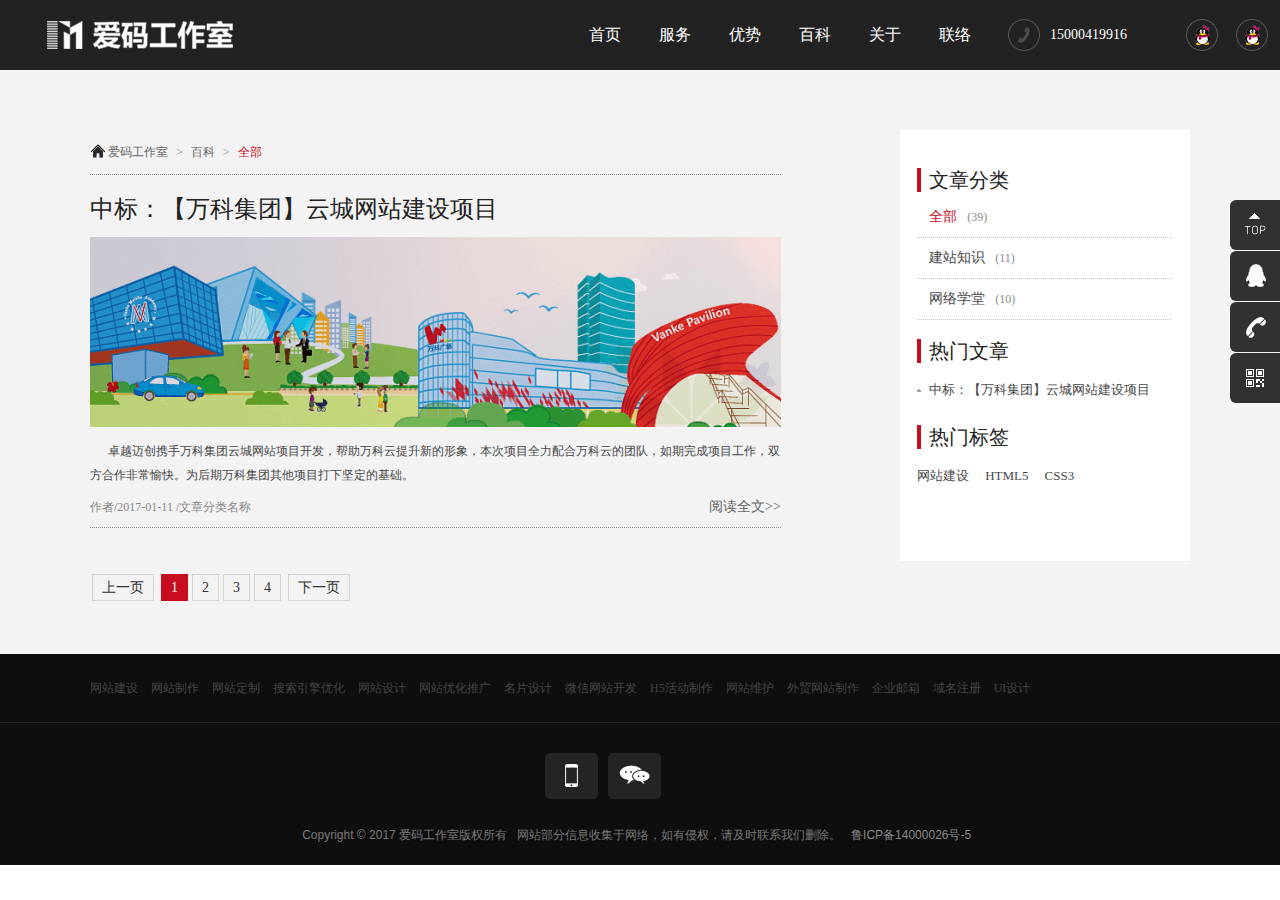
<file: circle.html>
<!DOCTYPE html>
<html>

<head>
    <meta charset="utf-8">
    <meta name="viewport" content="initial-scale=0.5,maximum-scale=0.5,minimum-scale=0.5,user-scalable=yes" />
    <title>爱码工作室-网站建设,网站优化推广,网上商城,名片设计,外贸网站制作</title>
    <meta name="keywords" content="网站建设,企业网站建设,网上商城,名片设计,H5活动,网站优化推广,域名注册,企业邮箱,外贸网站制作" />
    <meta name="description" content="爱码工作室是一个专注于“互联网服务”的工作室， 以领先的设计水平和技术实力，打造行业品牌、树立爱码形象，为客户提供网站建设、定制服务、UI设计、海报设计、名片设计、前端制作、后台开发、H5活动、SEO优化、软文编辑、网站维护、微信订阅号开发、微信公众号开发、产品原型图制作、企业邮箱、域名注册、服务器购买等服务。我们的理念是“用户至上，服务为本”，为顾客从网络上获取更大的利益是我们工作的宗旨。我们将以优惠的价格、专业的网站技术、出色的作品回报广大客户对我们的一贯支持，愿我们仍然能继续得到您的青睐与支持，与您共同发展，创造美好未来。" />
    <link rel="shortcut icon" href="img/favicon.ico" />
    <meta name="author" content="爱码工作室(http://www.271721.com/)" />
    <link rel="stylesheet" href="css/common.css" />
    <link rel="stylesheet" href="css/style.css" />
    <link rel="stylesheet" href="css/mobile.css">
</head>

<body>
    <!--头部公用-start-->
    <div id="header" class="header">
        <div class="logo fl">
            <a href="index.html"><img width="310" height="70" alt="爱码工作室" src="img/logo.png" /></a>
        </div>
        <div class="h_r fr">
            <div class="nav fl">
                <ul>
                    <li>
                        <p>
                            <a href="index.html">首页<span>Home</span></a>
                        </p>
                    </li>
                    <!--<li>
                        <p>
                            <a href="case.html">案例<span>Case</span></a>
                        </p>
                    </li>-->
                    <li>
                        <p>
                            <a href="server.html">服务<span>Service</span></a>
                        </p>
                    </li>
                    <li>
                        <p>
                            <a href="advantage.html">优势<span>Advantage</span></a>
                        </p>
                    </li>
                    <li>
                        <p>
                            <a href="circle.html">百科<span>science</span></a>
                        </p>
                    </li>
                    <li>
                        <p>
                            <a href="about.html">关于<span>About</span></a>
                        </p>
                    </li>
                    <li>
                        <p>
                            <a href="contact.html">联络<span>Contact</span></a>
                        </p>
                    </li>
                </ul>
            </div>
            <div class="h_click fl">
                <ul>
                    <li class="h_tel"><img width="32" height="32" alt="" src="img/h_img1.png" /><span>15000419916</span></li>
                    <li>
                        <a target="" title="客服一部" href="tencent://message/?uin=395967769&amp;Menu=yes"><img width="32" height="32" alt="" src="img/QQ_QZ.png" /></a>
                    </li>
                    <li>
                        <a target="" title="客服二部" href="tencent://message/?uin=395967769&amp;Menu=yes"><img width="32" height="32" alt="" src="img/QQ_QZ.png" /></a>
                    </li>
                </ul>
            </div>
        </div>
    </div>
    <!--头部公用-end-->
    <div id="blog">
        <div class="blog_c wd1100">
            <div class="blog_l fl">
                <div class="position">
                    <a href="index.html">爱码工作室</a>&gt;<a href="circle.html">百科</a>&gt;<span>全部</span>
                </div>
                <div class="blog_list">
                    <ul><!--文章列表显示10条-->
                        <li>
                            <div class="blog_title"><a href="circle-de.html" title="中标：【万科集团】云城网站建设项目">中标：【万科集团】云城网站建设项目</a></div>
                            <div class="blog_img">
                                <a href="circle-de.html" title="中标：【万科集团】云城网站建设项目">
                                    <img width="690" height="190" src="img/20170111120010.png" /></a>
                            </div>
                            <div class="blog_intro">
                                &nbsp; &nbsp;&nbsp;&nbsp; 卓越迈创携手万科集团云城网站项目开发，帮助万科云提升新的形象，本次项目全力配合万科云的团队，如期完成项目工作，双方合作非常愉快。为后期万科集团其他项目打下坚定的基础。
                            </div>
                            <div class="fl"><span>作者/</span><span>2017-01-11 /</span><span>文章分类名称</span></div>
                            <div class="blog_more fr"><a href="circle-de.html" title="中标：【万科集团】云城网站建设项目">阅读全文>></a></div>
                        </li>
                    </ul>
                </div>
                <div class="page cl">
                    <a class="prev" href="#">上一页</a> <a class="on">1</a><a class="num" href="#">2</a><a class="num" href="#">3</a><a class="num" href="#">4</a> <a class="next" href="#">下一页</a>
                </div>
            </div>
            <div class="blog_r fr">
                <div class="blog_Rbox">
                    <div class="blog_Rtop">
                        <h3>文章分类</h3></div>
                    <div class="blog_chnal">
                        <ul>
                            <li class="cat_on"><a href="circle.html" title="全部">全部<span>(39)</span></a></li>
                            <li><a href="#" title="建站知识">建站知识<span>(11)</span></a></li>
                            <li><a href="#" title="网络学堂">网络学堂<span>(10)</span></a></li>
                        </ul>
                    </div>
                </div>
                <div class="blog_Rbox">
                    <div class="blog_Rtop">
                        <h3>热门文章</h3></div> <!--热门文章显示20条-->
                    <div class="blog_hot">
                        <ul>
                            <li><a href="#" title="中标：【万科集团】云城网站建设项目">中标：【万科集团】云城网站建设项目<span></span></a></li>
                        </ul>
                    </div>
                </div>
                <div class="blog_Rbox">
                    <div class="blog_Rtop">
                        <h3>热门标签</h3></div>
                    <div class="blog_tags">
                        <a href="#" title="网站建设">网站建设</a><a href="#" title="HTML5">HTML5</a><a href="#" title="CSS3">CSS3</a>
                    </div>
                </div>
            </div>
        </div>
    </div>

    <!--底部-start-->
    <div class="footer cl">
        <div class="foot_top wd1100">
            <div class="love_link">
                <a href="http://www.271721.com/" target="_blank" title="网站建设">网站建设</a>
                <a href="http://www.271721.com/" target="_blank" title="网站制作">网站制作</a>
                <a href="http://www.271721.com/" target="_blank" title="网站定制">网站定制</a>
                <a href="http://www.271721.com/" target="_blank" title="搜索引擎优化">搜索引擎优化</a>
                <a href="http://www.271721.com/" target="_blank" title="网站设计">网站设计</a>
                <a href="http://www.271721.com/" target="_blank" title="网站优化推广">网站优化推广</a>
                <a href="http://www.271721.com/" target="_blank" title="名片设计">名片设计</a>
                <a href="http://www.271721.com/" target="_blank" title="微信网站开发">微信网站开发</a>
                <a href="http://www.271721.com/" target="_blank" title="H5活动制作">H5活动制作</a>
                <a href="http://www.271721.com/" target="_blank" title="网站维护">网站维护</a>
                <a href="http://www.271721.com/" target="_blank" title="外贸网站制作">外贸网站制作</a>
                <a href="http://www.271721.com/" target="_blank" title="企业邮箱">企业邮箱</a>
                <a href="http://www.271721.com/" target="_blank" title="域名注册">域名注册</a>
                <a href="http://www.271721.com/" target="_blank" title="UI设计">UI设计</a>
            </div>
        </div>
        <div class="foot_d">
            <div class="foot_down wd1100">
                <div class="foot_dshare">
                    <a href="" class="foot_dshare2">
                    </a>
                    <a href="" class="foot_dshare3">
                    </a>
                    <div class="foot_shWx">
                        <img width="80" height="80" alt="爱码工作室官方微信" src="img/wx_img.jpg" />
                    </div>
                    <div class="foot_shTelWx">
                        <img width="80" height="80" alt="爱码工作室官方二维码" src="img/wx_img.jpg" />
                    </div>
                </div>
                <br/>
                <div class="copyright">Copyright &copy; 2017 爱码工作室版权所有&nbsp; &nbsp;网站部分信息收集于网络，如有侵权，请及时联系我们删除。&nbsp; &nbsp;<a href="http://www.miitbeian.gov.cn/" target="_blank">鲁ICP备14000026号-5</a> &nbsp;</div>
            </div>
        </div>
    </div>
    <!--底部-end-->
    
    <!--浮动qq-start-->
    <div class="float_qq">
        <ul>
            <li class="float_qq1">
                <a href="#">
                    <img width="24" height="24" src="img/float_qqicon1.png" />
                </a>
            </li>
            <li class="float_qq2">
                <a href="tencent://message/?uin=395967769&Menu=yes">
                    <img width="24" height="24" src="img/float_qqicon2.png" />点击咨询
                </a>
            </li>
            <li class="float_qq3">
                <a href="">
                    <img width="24" height="24" src="img/float_qqicon3.png" />15000419916 </a>
            </li>
            <li class="float_qq4">
                <a href="">
                    <img width="24" height="24" src="img/float_qqicon4.png" />
                </a>
                <div class="float_shwx">
                    <img width="188" height="188" alt="爱码工作室微信" src="img/wx_img.jpg" />
                </div>
            </li>
        </ul>
    </div>
    <!--浮动qq-end-->

    <script src="js/jquery-1.7.min.js"></script>
    <script src="js/jquery.queryloader2.js"></script>
    <script src="js/common.js"></script>
    <script src="js/script.js"></script>
    <!-- 统计代码 -->
    <div style="display: none;">
        <!-- cnzz -->
        <script type="text/javascript">var cnzz_protocol = (("https:" == document.location.protocol) ? " https://" : " http://");document.write(unescape("%3Cspan id='cnzz_stat_icon_1260075181'%3E%3C/span%3E%3Cscript src='" + cnzz_protocol + "s11.cnzz.com/z_stat.php%3Fid%3D1260075181%26show%3Dpic' type='text/javascript'%3E%3C/script%3E"));</script>
        <!-- 百度统计 -->
        <script>
        var _hmt = _hmt || [];
        (function() {
          var hm = document.createElement("script");
          hm.src = "https://hm.baidu.com/hm.js?4fcab3d40088ddf6bd7e8b8b0c6348db";
          var s = document.getElementsByTagName("script")[0]; 
          s.parentNode.insertBefore(hm, s);
        })();
        </script>
    </div>
    <!-- 统计代码 end -->
</body>

</html>
</file>
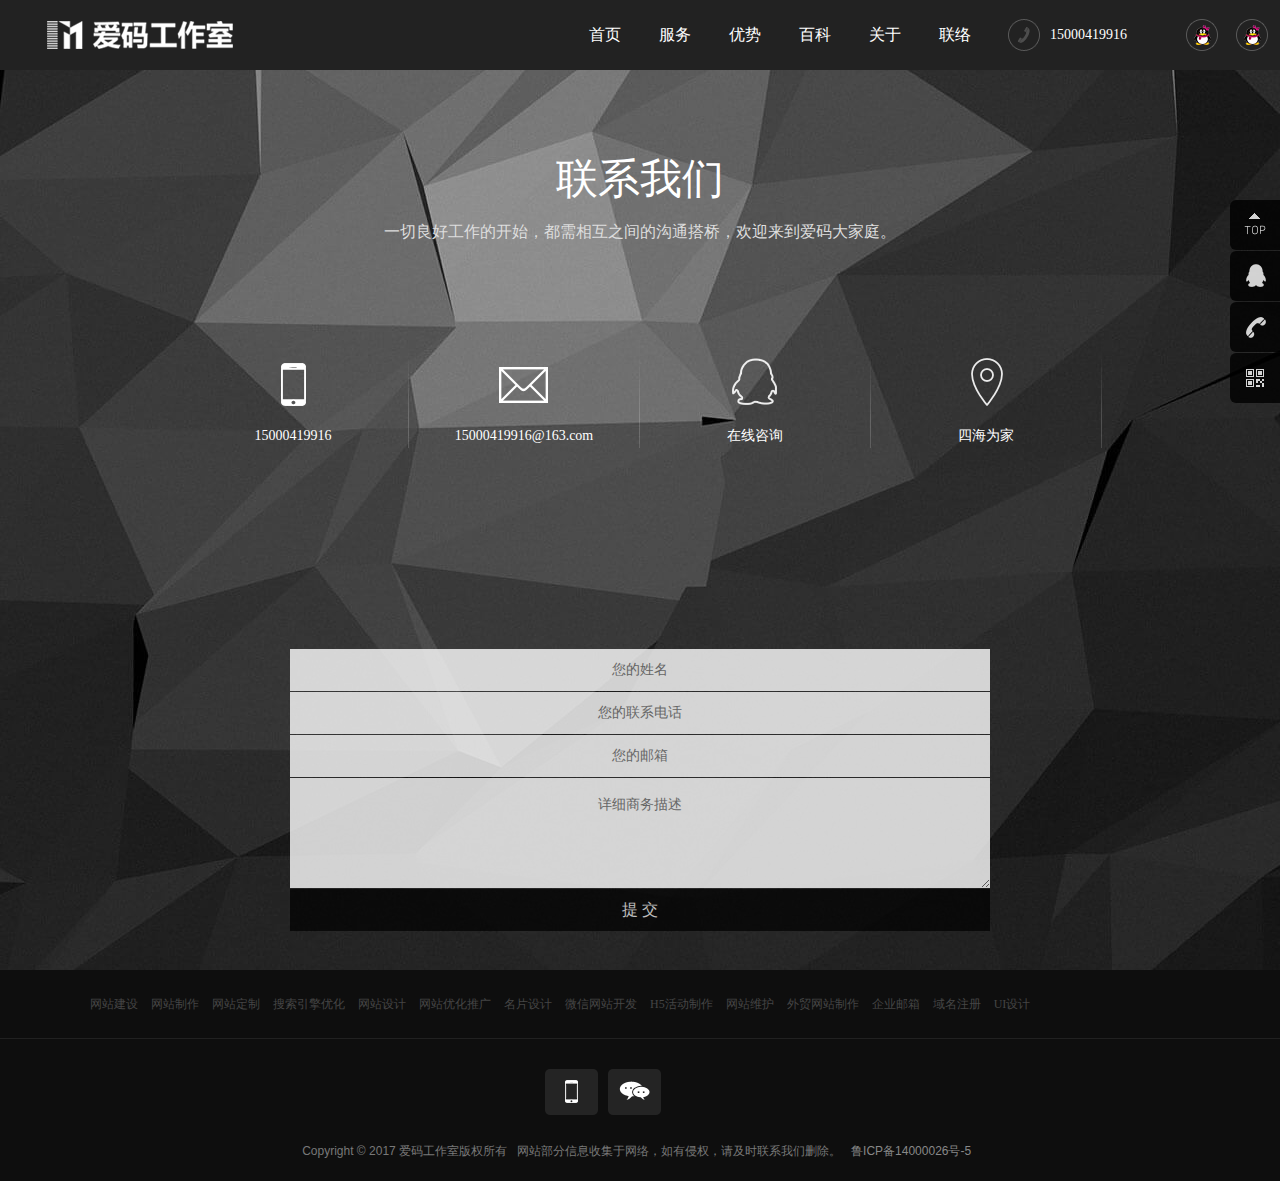
<file: contact.html>
<!DOCTYPE html>
<html>

<head>
    <meta charset="utf-8">
    <meta name="viewport" content="initial-scale=0.5,maximum-scale=0.5,minimum-scale=0.5,user-scalable=yes" />
    <title>爱码工作室-网站建设,网站优化推广,网上商城,名片设计,外贸网站制作</title>
    <meta name="keywords" content="网站建设,企业网站建设,网上商城,名片设计,H5活动,网站优化推广,域名注册,企业邮箱,外贸网站制作" />
    <meta name="description" content="爱码工作室是一个专注于“互联网服务”的工作室， 以领先的设计水平和技术实力，打造行业品牌、树立爱码形象，为客户提供网站建设、定制服务、UI设计、海报设计、名片设计、前端制作、后台开发、H5活动、SEO优化、软文编辑、网站维护、微信订阅号开发、微信公众号开发、产品原型图制作、企业邮箱、域名注册、服务器购买等服务。我们的理念是“用户至上，服务为本”，为顾客从网络上获取更大的利益是我们工作的宗旨。我们将以优惠的价格、专业的网站技术、出色的作品回报广大客户对我们的一贯支持，愿我们仍然能继续得到您的青睐与支持，与您共同发展，创造美好未来。" />
    <link rel="shortcut icon" href="img/favicon.ico" />
    <meta name="author" content="爱码工作室(http://www.271721.com/)" />
    <link rel="stylesheet" href="css/common.css" />
    <link rel="stylesheet" href="css/style.css" />
    <link rel="stylesheet" href="css/mobile.css">
</head>

<body>
    <!--头部公用-start-->
    <div id="header" class="header">
        <div class="logo fl">
            <a href="index.html"><img width="310" height="70" alt="爱码工作室" src="img/logo.png" /></a>
        </div>
        <div class="h_r fr">
            <div class="nav fl">
                <ul>
                    <li>
                        <p>
                            <a href="index.html">首页<span>Home</span></a>
                        </p>
                    </li>
                    <!--<li>
                        <p>
                            <a href="case.html">案例<span>Case</span></a>
                        </p>
                    </li>-->
                    <li>
                        <p>
                            <a href="server.html">服务<span>Service</span></a>
                        </p>
                    </li>
                    <li>
                        <p>
                            <a href="advantage.html">优势<span>Advantage</span></a>
                        </p>
                    </li>
                    <li>
                        <p>
                            <a href="circle.html">百科<span>science</span></a>
                        </p>
                    </li>
                    <li>
                        <p>
                            <a href="about.html">关于<span>About</span></a>
                        </p>
                    </li>
                    <li>
                        <p>
                            <a href="contact.html">联络<span>Contact</span></a>
                        </p>
                    </li>
                </ul>
            </div>
            <div class="h_click fl">
                <ul>
                    <li class="h_tel"><img width="32" height="32" alt="" src="img/h_img1.png" /><span>15000419916</span></li>
                    <li>
                        <a target="" title="客服一部" href="tencent://message/?uin=395967769&amp;Menu=yes"><img width="32" height="32" alt="" src="img/QQ_QZ.png" /></a>
                    </li>
                    <li>
                        <a target="" title="客服二部" href="tencent://message/?uin=395967769&amp;Menu=yes"><img width="32" height="32" alt="" src="img/QQ_QZ.png" /></a>
                    </li>
                </ul>
            </div>
        </div>
    </div>
    <!--头部公用-end-->
    
    <div class="contact_banner">
        <div class="contact_banimg">
            <div class="contact_cen wd1100">
                <div class="contact_infor">
                    <h2>联系我们</h2>
                    <h3>一切良好工作的开始，都需相互之间的沟通搭桥，欢迎来到爱码大家庭。</h3>
                </div>
                <div class="contact">
                    <ul>
                        <li>
                            <a href="javascript:;"><img width="72" height="54" src="img/contact_Cicon1.png" /><span>15000419916</span></a>
                        </li>
                        <li>
                            <a href="javascript:;"><img width="72" height="54" src="img/contact_Cicon2.png" /><span>15000419916@163.com</span></a>
                        </li>
                        <li>
                            <a href="tencent://message/?uin=395967769&Menu=yes"><img width="72" height="54" src="img/contact_Cicon3.png" /><span>在线咨询</span></a>
                        </li>
                        <li>
                            <a href="javascript:;"><img width="72" height="54" src="img/contact_Cicon4.png" /><span>四海为家</span></a>
                        </li>
                    </ul>
                </div>
                <div class="contact_mess cl">
                    <form action="contact.html" method="post" onSubmit="return checkText()" id="form2">
                        <table width="700" border="0">
                            <tr height="43">
                                <td>
                                    <input type="text" class="cont_messText" placeholder="您的姓名" name="author_name" />
                                </td>
                            </tr>
                            <tr height="43">
                                <td>
                                    <input type="text" class="cont_messText" placeholder="您的联系电话" name="author_tel" />
                                </td>
                            </tr>
                            <tr height="43">
                                <td>
                                    <input type="text" class="cont_messText" placeholder="您的邮箱" name="author_email" />
                                </td>
                            </tr>
                            <tr height="112">
                                <td>
                                    <textarea class="cont_messarea" style="padding:18px 11px 0 11px;" placeholder="详细商务描述" name="book_memo"></textarea>
                                </td>
                            </tr>
                            <tr height="">
                                <td>
                                    <input type="submit" class="cont_messSub" value="提 交" />
                                </td>
                            </tr>
                        </table>
                    </form>
                </div>
            </div>
        </div>
    </div>

    <!--底部-start-->
    <div class="footer cl">
        <div class="foot_top wd1100">
            <div class="love_link">
                <a href="http://www.271721.com/" target="_blank" title="网站建设">网站建设</a>
                <a href="http://www.271721.com/" target="_blank" title="网站制作">网站制作</a>
                <a href="http://www.271721.com/" target="_blank" title="网站定制">网站定制</a>
                <a href="http://www.271721.com/" target="_blank" title="搜索引擎优化">搜索引擎优化</a>
                <a href="http://www.271721.com/" target="_blank" title="网站设计">网站设计</a>
                <a href="http://www.271721.com/" target="_blank" title="网站优化推广">网站优化推广</a>
                <a href="http://www.271721.com/" target="_blank" title="名片设计">名片设计</a>
                <a href="http://www.271721.com/" target="_blank" title="微信网站开发">微信网站开发</a>
                <a href="http://www.271721.com/" target="_blank" title="H5活动制作">H5活动制作</a>
                <a href="http://www.271721.com/" target="_blank" title="网站维护">网站维护</a>
                <a href="http://www.271721.com/" target="_blank" title="外贸网站制作">外贸网站制作</a>
                <a href="http://www.271721.com/" target="_blank" title="企业邮箱">企业邮箱</a>
                <a href="http://www.271721.com/" target="_blank" title="域名注册">域名注册</a>
                <a href="http://www.271721.com/" target="_blank" title="UI设计">UI设计</a>
            </div>
        </div>
        <div class="foot_d">
            <div class="foot_down wd1100">
                <div class="foot_dshare">
                    <a href="" class="foot_dshare2">
                    </a>
                    <a href="" class="foot_dshare3">
                    </a>
                    <div class="foot_shWx">
                        <img width="80" height="80" alt="爱码工作室官方微信" src="img/wx_img.jpg" />
                    </div>
                    <div class="foot_shTelWx">
                        <img width="80" height="80" alt="爱码工作室官方二维码" src="img/wx_img.jpg" />
                    </div>
                </div>
                <br/>
                <div class="copyright">Copyright &copy; 2017 爱码工作室版权所有&nbsp; &nbsp;网站部分信息收集于网络，如有侵权，请及时联系我们删除。&nbsp; &nbsp;<a href="http://www.miitbeian.gov.cn/" target="_blank">鲁ICP备14000026号-5</a> &nbsp;</div>
            </div>
        </div>
    </div>
    <!--底部-end-->

    <!--浮动qq-start-->
    <div class="float_qq">
        <ul>
            <li class="float_qq1">
                <a href="#">
                    <img width="24" height="24" src="img/float_qqicon1.png" />
                </a>
            </li>
            <li class="float_qq2">
                <a href="tencent://message/?uin=395967769&Menu=yes">
                    <img width="24" height="24" src="img/float_qqicon2.png" />点击咨询
                </a>
            </li>
            <li class="float_qq3">
                <a href="">
                    <img width="24" height="24" src="img/float_qqicon3.png" />15000419916 </a>
            </li>
            <li class="float_qq4">
                <a href="">
                    <img width="24" height="24" src="img/float_qqicon4.png" />
                </a>
                <div class="float_shwx">
                    <img width="188" height="188" alt="爱码工作室微信" src="img/wx_img.jpg" />
                </div>
            </li>
        </ul>
    </div>
    <!--浮动qq-end-->

    <script src="js/jquery-1.7.min.js"></script>
    <script src="js/common.js"></script>
    <script src="js/script.js"></script>
    <script type="text/javascript">
        function checkText() {



            if (form2.author_name.value == 0) {

                alert("姓名不能为空, 请输入您的姓名!");

                form2.author_name.focus();

                return false;

            }

            if (form2.author_tel.value == 0) {

                alert("联系电话不能为空, 请输入联系电话!");

                form2.author_tel.focus();

                return false;

            }

            if (form2.author_email.value == 0) {

                alert("电子邮箱不能为空, 请输入电子邮箱!");

                form2.author_tel.focus();

                return false;

            }

            if (form2.book_memo.value == 0) {

                alert("留言内容不能为空!");

                form2.book_memo.focus();

                return false;

            }
        }
    </script>
    <!-- 统计代码 -->
    <div style="display: none;">
        <!-- cnzz -->
        <script type="text/javascript">var cnzz_protocol = (("https:" == document.location.protocol) ? " https://" : " http://");document.write(unescape("%3Cspan id='cnzz_stat_icon_1260075181'%3E%3C/span%3E%3Cscript src='" + cnzz_protocol + "s11.cnzz.com/z_stat.php%3Fid%3D1260075181%26show%3Dpic' type='text/javascript'%3E%3C/script%3E"));</script>
        <!-- 百度统计 -->
        <script>
        var _hmt = _hmt || [];
        (function() {
          var hm = document.createElement("script");
          hm.src = "https://hm.baidu.com/hm.js?4fcab3d40088ddf6bd7e8b8b0c6348db";
          var s = document.getElementsByTagName("script")[0]; 
          s.parentNode.insertBefore(hm, s);
        })();
        </script>
    </div>
    <!-- 统计代码 end -->
</body>

</html>
</file>
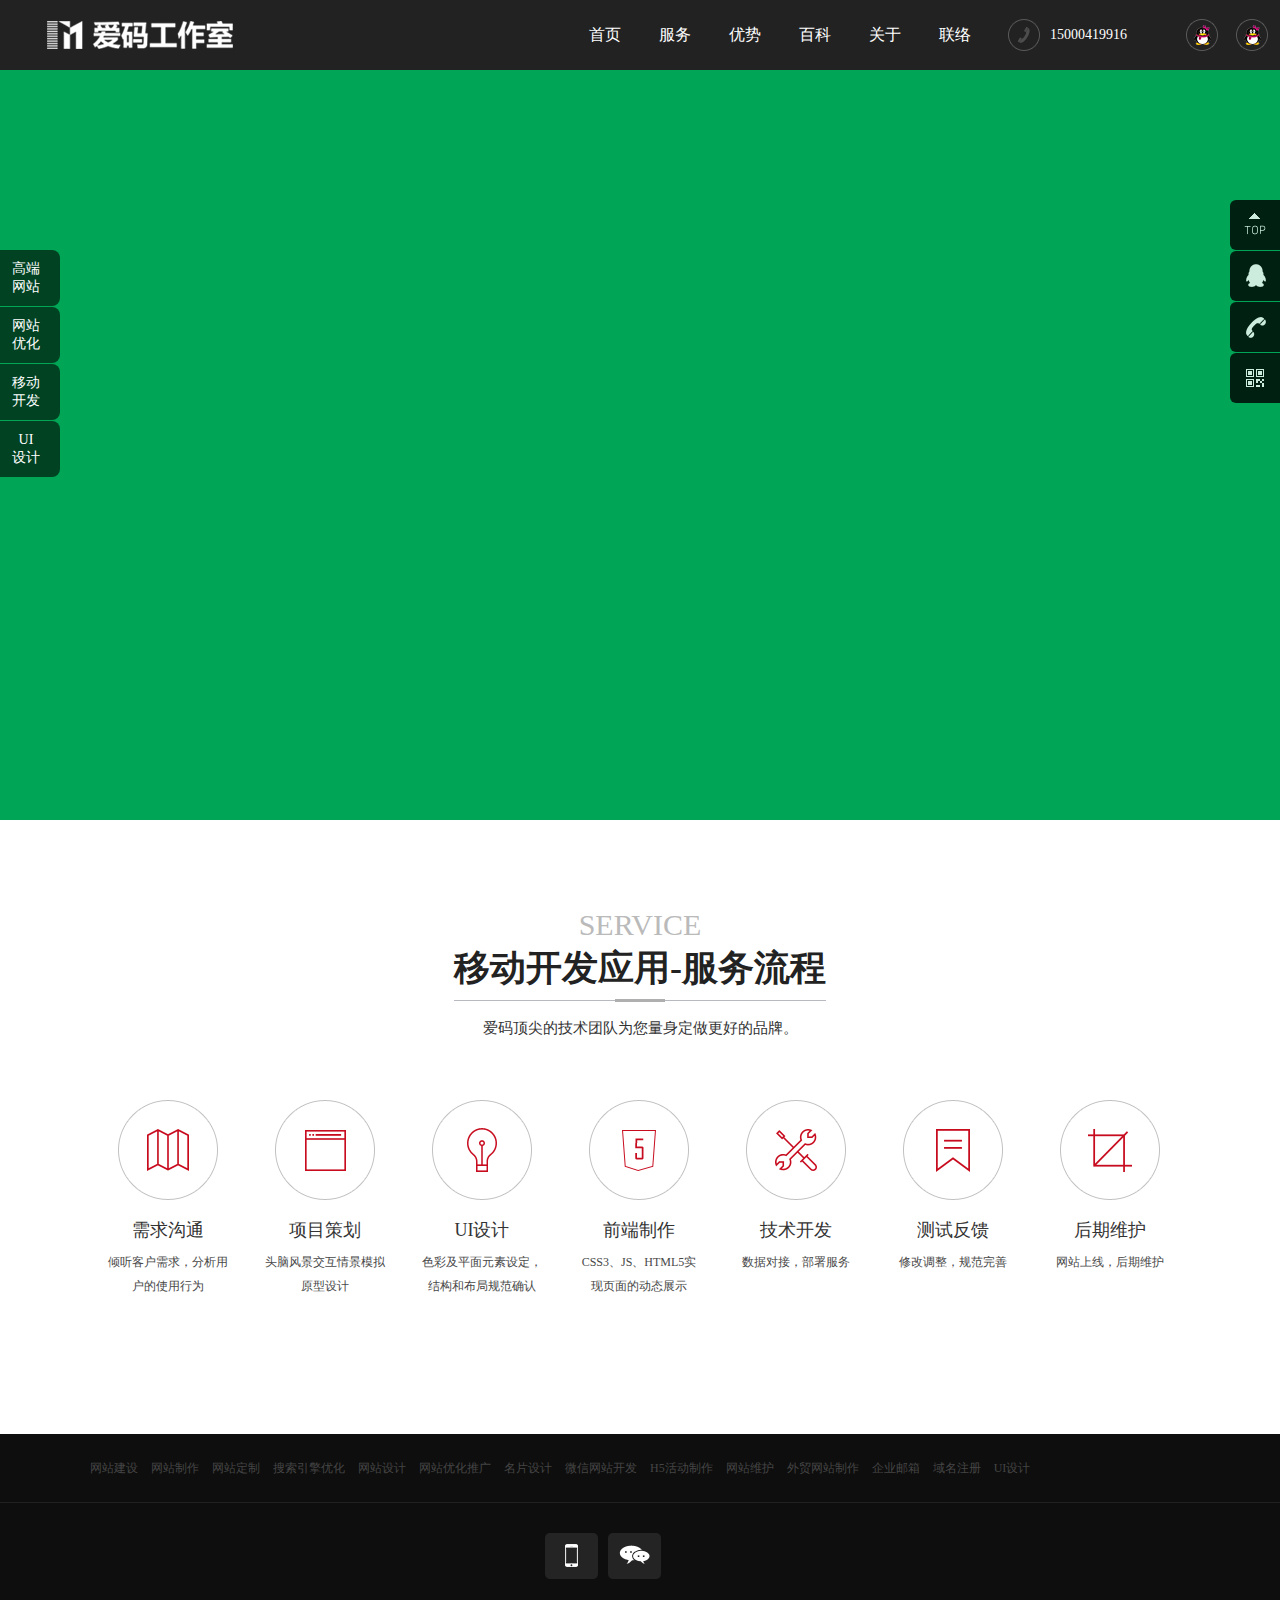
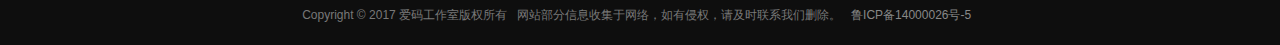
<file: server-app.html>
<!DOCTYPE html>
<html>

<head>
    <meta charset="utf-8">
    <meta name="viewport" content="initial-scale=0.5,maximum-scale=0.5,minimum-scale=0.5,user-scalable=yes" />
    <title>爱码工作室-网站建设,网站优化推广,网上商城,名片设计,外贸网站制作</title>
    <meta name="keywords" content="网站建设,企业网站建设,网上商城,名片设计,H5活动,网站优化推广,域名注册,企业邮箱,外贸网站制作" />
    <meta name="description" content="爱码工作室是一个专注于“互联网服务”的工作室， 以领先的设计水平和技术实力，打造行业品牌、树立爱码形象，为客户提供网站建设、定制服务、UI设计、海报设计、名片设计、前端制作、后台开发、H5活动、SEO优化、软文编辑、网站维护、微信订阅号开发、微信公众号开发、产品原型图制作、企业邮箱、域名注册、服务器购买等服务。我们的理念是“用户至上，服务为本”，为顾客从网络上获取更大的利益是我们工作的宗旨。我们将以优惠的价格、专业的网站技术、出色的作品回报广大客户对我们的一贯支持，愿我们仍然能继续得到您的青睐与支持，与您共同发展，创造美好未来。" />
    <link rel="shortcut icon" href="img/favicon.ico" />
    <meta name="author" content="爱码工作室(http://www.271721.com/)" />
    <link rel="stylesheet" href="css/common.css" />
    <link rel="stylesheet" href="css/style.css" />
    <link rel="stylesheet" href="css/mobile.css">
</head>

<body>
    
    <!--头部公用-start-->
    <div id="header" class="header">
        <div class="logo fl">
            <a href="index.html"><img width="310" height="70" alt="爱码工作室" src="img/logo.png" /></a>
        </div>
        <div class="h_r fr">
            <div class="nav fl">
                <ul>
                    <li>
                        <p>
                            <a href="index.html">首页<span>Home</span></a>
                        </p>
                    </li>
                    <!--<li>
                        <p>
                            <a href="case.html">案例<span>Case</span></a>
                        </p>
                    </li>-->
                    <li>
                        <p>
                            <a href="server.html">服务<span>Service</span></a>
                        </p>
                    </li>
                    <li>
                        <p>
                            <a href="advantage.html">优势<span>Advantage</span></a>
                        </p>
                    </li>
                    <li>
                        <p>
                            <a href="circle.html">百科<span>science</span></a>
                        </p>
                    </li>
                    <li>
                        <p>
                            <a href="about.html">关于<span>About</span></a>
                        </p>
                    </li>
                    <li>
                        <p>
                            <a href="contact.html">联络<span>Contact</span></a>
                        </p>
                    </li>
                </ul>
            </div>
            <div class="h_click fl">
                <ul>
                    <li class="h_tel"><img width="32" height="32" alt="" src="img/h_img1.png" /><span>15000419916</span></li>
                    <li>
                        <a target="" title="客服一部" href="tencent://message/?uin=395967769&amp;Menu=yes"><img width="32" height="32" alt="" src="img/QQ_QZ.png" /></a>
                    </li>
                    <li>
                        <a target="" title="客服二部" href="tencent://message/?uin=395967769&amp;Menu=yes"><img width="32" height="32" alt="" src="img/QQ_QZ.png" /></a>
                    </li>
                </ul>
            </div>
        </div>
    </div>
    <!--头部公用-end-->

    <div class="sevice_banner">
        <div class="service_banimg">
            <ul class="DB_bgSet">
                <li style="background:url('img/ser_bd3.jpg') no-repeat 49% 0"></li>
            </ul>
            <ul class="DB_imgSet">
                <li>
                    <a href="#" title="">
                        <img class="DB_3_1" width="820" height="150" alt="" src="img/ser3_move1.png" />
                        <img class="DB_3_2" width="820" height="80" alt="" src="img/ser3_move2.png" />
                        <img class="DB_3_3" width="820" height="342" alt="" src="img/ser3_move3.png" />
                    </a>
                </li>
            </ul>
        </div>
    </div>
    <div class="service_cen wd1100">
        <div class="top">
            <div class="top_en">SERVICE</div>
            <div class="top_cn"><span><b>移动开发应用-服务流程</b></span></div>
            <div class="service_wel">爱码顶尖的技术团队为您量身定做更好的品牌。</div>
        </div>
        <div class="service_list">
            <ul>
                <li>
                    <span class="service_icon service_icon1"></span>
                    <span class="service_name">需求沟通</span>
                    <span class="service_intro">
                        倾听客户需求，分析用户的使用行为
                    </span>
                </li>
                <li>
                    <span class="service_icon service_icon2"></span>
                    <span class="service_name">项目策划</span>
                    <span class="service_intro">
                        头脑风景交互情景模拟原型设计
                    </span>
                </li>
                <li>
                    <span class="service_icon service_icon3"></span>
                    <span class="service_name">UI设计</span>
                    <span class="service_intro">
                        色彩及平面元素设定，结构和布局规范确认
                    </span>
                </li>
                <li>
                    <span class="service_icon service_icon4"></span>
                    <span class="service_name">前端制作</span>
                    <span class="service_intro">
                        CSS3、JS、HTML5实现页面的动态展示
                    </span>
                </li>
                <li>
                    <span class="service_icon service_icon5"></span>
                    <span class="service_name">技术开发</span>
                    <span class="service_intro">
                        数据对接，部署服务
                    </span>
                </li>
                <li>
                    <span class="service_icon service_icon6"></span>
                    <span class="service_name">测试反馈</span>
                    <span class="service_intro">
                        修改调整，规范完善
                    </span>
                </li>
                <li>
                    <span class="service_icon service_icon7"></span>
                    <span class="service_name">后期维护</span>
                    <span class="service_intro">
                        网站上线，后期维护
                    </span>
                </li>
            </ul>
        </div>
    </div>
    
    <!--底部-start-->
    <div class="footer cl">
        <div class="foot_top wd1100">
            <div class="love_link">
                <a href="http://www.271721.com/" target="_blank" title="网站建设">网站建设</a>
                <a href="http://www.271721.com/" target="_blank" title="网站制作">网站制作</a>
                <a href="http://www.271721.com/" target="_blank" title="网站定制">网站定制</a>
                <a href="http://www.271721.com/" target="_blank" title="搜索引擎优化">搜索引擎优化</a>
                <a href="http://www.271721.com/" target="_blank" title="网站设计">网站设计</a>
                <a href="http://www.271721.com/" target="_blank" title="网站优化推广">网站优化推广</a>
                <a href="http://www.271721.com/" target="_blank" title="名片设计">名片设计</a>
                <a href="http://www.271721.com/" target="_blank" title="微信网站开发">微信网站开发</a>
                <a href="http://www.271721.com/" target="_blank" title="H5活动制作">H5活动制作</a>
                <a href="http://www.271721.com/" target="_blank" title="网站维护">网站维护</a>
                <a href="http://www.271721.com/" target="_blank" title="外贸网站制作">外贸网站制作</a>
                <a href="http://www.271721.com/" target="_blank" title="企业邮箱">企业邮箱</a>
                <a href="http://www.271721.com/" target="_blank" title="域名注册">域名注册</a>
                <a href="http://www.271721.com/" target="_blank" title="UI设计">UI设计</a>
            </div>
        </div>
        <div class="foot_d">
            <div class="foot_down wd1100">
                <div class="foot_dshare">
                    <a href="" class="foot_dshare2">
                    </a>
                    <a href="" class="foot_dshare3">
                    </a>
                    <div class="foot_shWx">
                        <img width="80" height="80" alt="爱码工作室官方微信" src="img/wx_img.jpg" />
                    </div>
                    <div class="foot_shTelWx">
                        <img width="80" height="80" alt="爱码工作室官方二维码" src="img/wx_img.jpg" />
                    </div>
                </div>
                <br/>
                <div class="copyright">Copyright &copy; 2017 爱码工作室版权所有&nbsp; &nbsp;网站部分信息收集于网络，如有侵权，请及时联系我们删除。&nbsp; &nbsp;<a href="http://www.miitbeian.gov.cn/" target="_blank">鲁ICP备14000026号-5</a> &nbsp;</div>
            </div>
        </div>
    </div>
    <!--底部-end-->

    <!--浮动qq-start-->
    <div class="float_qq">
        <ul>
            <li class="float_qq1">
                <a href="#">
                    <img width="24" height="24" src="img/float_qqicon1.png" />
                </a>
            </li>
            <li class="float_qq2">
                <a href="tencent://message/?uin=395967769&Menu=yes">
                    <img width="24" height="24" src="img/float_qqicon2.png" />点击咨询
                </a>
            </li>
            <li class="float_qq3">
                <a href="">
                    <img width="24" height="24" src="img/float_qqicon3.png" />15000419916 </a>
            </li>
            <li class="float_qq4">
                <a href="">
                    <img width="24" height="24" src="img/float_qqicon4.png" />
                </a>
                <div class="float_shwx">
                    <img width="188" height="188" alt="爱码工作室微信" src="img/wx_img.jpg" />
                </div>
            </li>
        </ul>
    </div>
    <!--浮动qq-end-->

    <!--服务公共浮动-start-->
    <div class="ser_float">
        <ul>
            <li class="ser_cur" data-more="高端网站定制" data-less="高端<br/>网站"><a href="server.html" title="高端网站定制">高端<br/>网站</a></li>
            <li data-more="搜索引擎优化" data-less="网站<br/>优化"><a href="server-brand.html" title="搜索引擎优化">网站<br/>优化</a></li>
            <li data-more="移动开发应用" data-less="移动<br/>开发"><a href="server-app.html" title="移动开发应用">移动<br/>开发</a></li>
            <li data-more="UI交互设计" data-less="UI<br/>设计"><a href="server-ui.html" title="UI交互设计">UI<br/>设计</a></li>
        </ul>
    </div>
    <!--服务公共浮动-end-->
    
    <script src="js/jquery-1.7.min.js"></script>
    <script src="js/jquery.DB_tabMotionBanner.min.js"></script>
    <script type="text/javascript">
    $('.sevice_banner').DB_tabMotionBanner({

        key: 'b28551',

        autoRollingTime: 7000,

        bgSpeed: 500,

        motion: {

            DB_3_1: {
                top: 700,
                opacity: 0,
                speed: 1000,
                delay: 800
            },

            DB_3_2: {
                left: -380,
                opacity: 0,
                speed: 1000,
                delay: 1200
            },

            DB_3_3: {
                top: 670,
                opacity: 0,
                speed: 3000,
                delay: 400
            },

            end: null

        }

    })
    </script>
    <script src="js/common.js"></script>
    <script src="js/script.js"></script>
    <!-- 统计代码 -->
    <div style="display: none;">
        <!-- cnzz -->
        <script type="text/javascript">var cnzz_protocol = (("https:" == document.location.protocol) ? " https://" : " http://");document.write(unescape("%3Cspan id='cnzz_stat_icon_1260075181'%3E%3C/span%3E%3Cscript src='" + cnzz_protocol + "s11.cnzz.com/z_stat.php%3Fid%3D1260075181%26show%3Dpic' type='text/javascript'%3E%3C/script%3E"));</script>
        <!-- 百度统计 -->
        <script>
        var _hmt = _hmt || [];
        (function() {
          var hm = document.createElement("script");
          hm.src = "https://hm.baidu.com/hm.js?4fcab3d40088ddf6bd7e8b8b0c6348db";
          var s = document.getElementsByTagName("script")[0]; 
          s.parentNode.insertBefore(hm, s);
        })();
        </script>
    </div>
    <!-- 统计代码 end -->
</body>

</html>
</file>
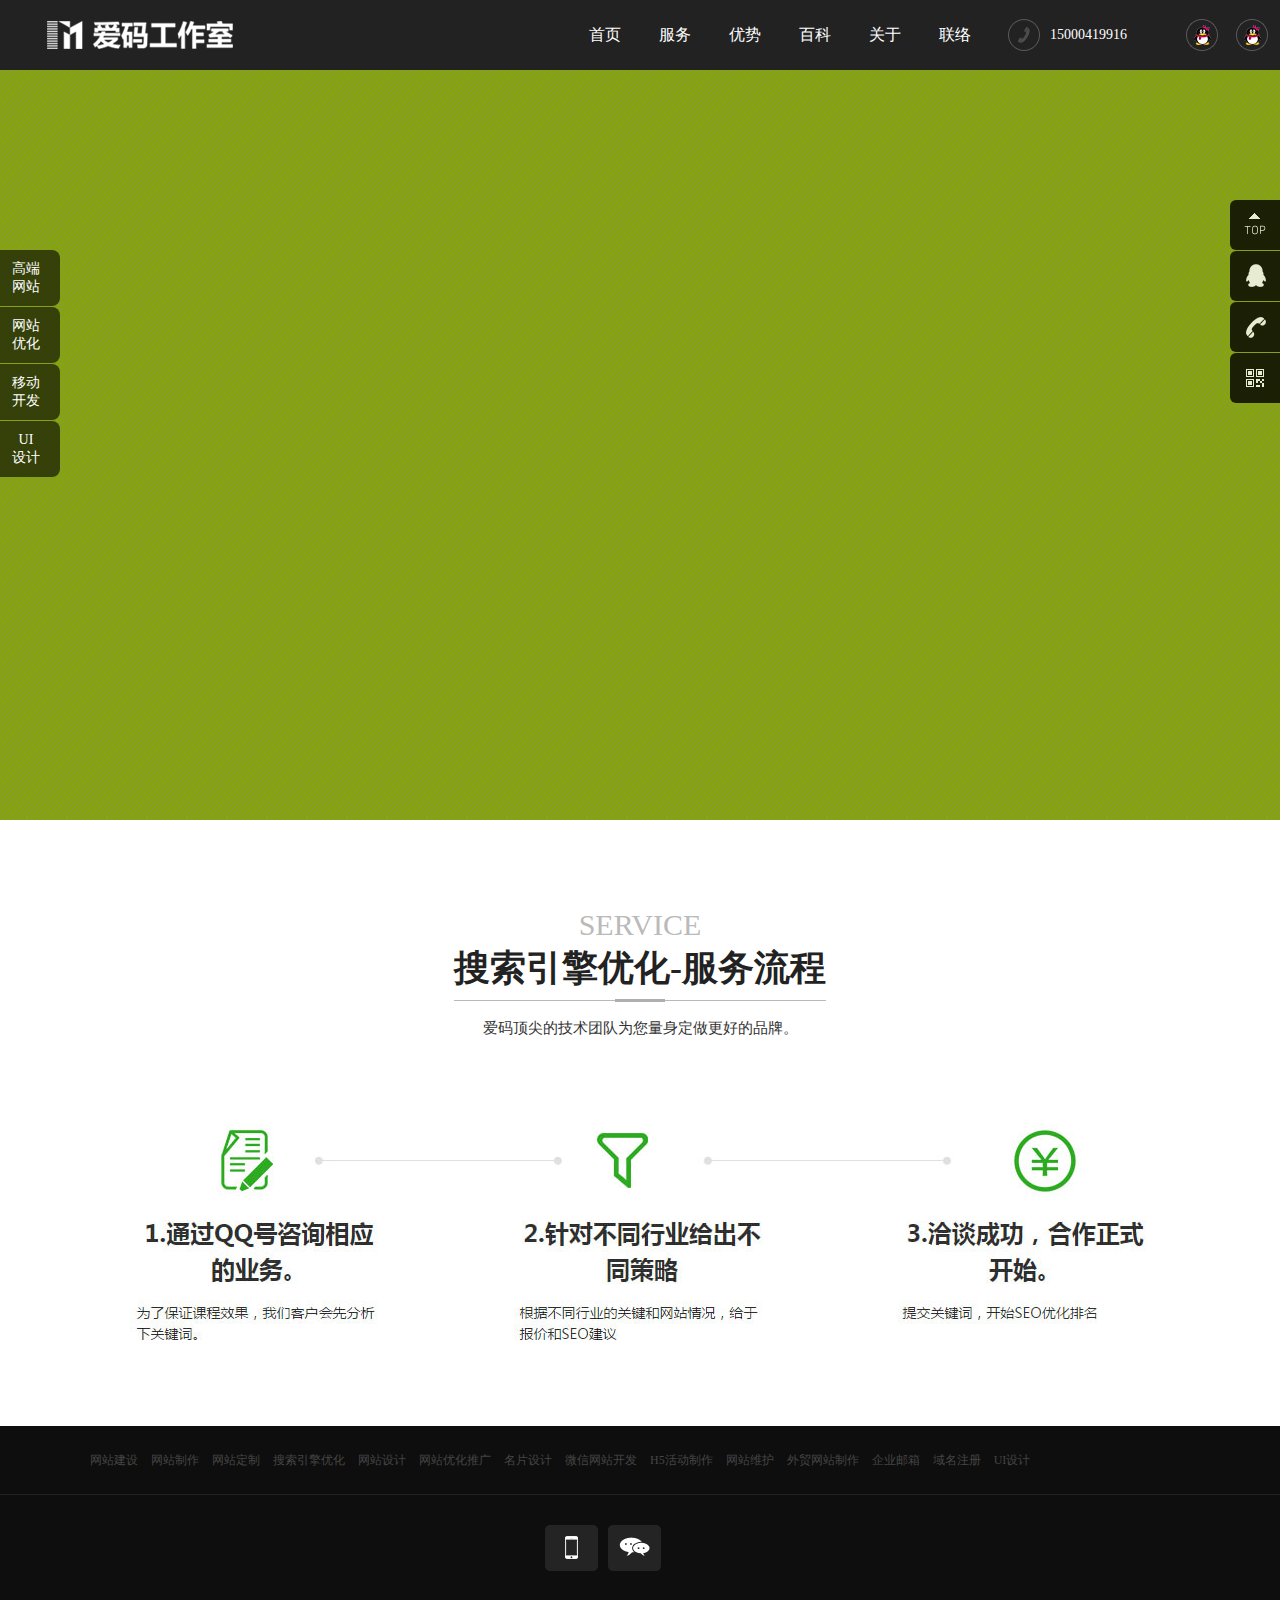
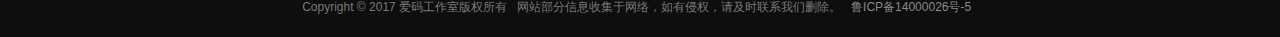
<file: server-brand.html>
<!DOCTYPE html>
<html>

<head>
    <meta charset="utf-8">
    <meta name="viewport" content="initial-scale=0.5,maximum-scale=0.5,minimum-scale=0.5,user-scalable=yes" />
    <title>爱码工作室-网站建设,网站优化推广,网上商城,名片设计,外贸网站制作</title>
    <meta name="keywords" content="网站建设,企业网站建设,网上商城,名片设计,H5活动,网站优化推广,域名注册,企业邮箱,外贸网站制作" />
    <meta name="description" content="爱码工作室是一个专注于“互联网服务”的工作室， 以领先的设计水平和技术实力，打造行业品牌、树立爱码形象，为客户提供网站建设、定制服务、UI设计、海报设计、名片设计、前端制作、后台开发、H5活动、SEO优化、软文编辑、网站维护、微信订阅号开发、微信公众号开发、产品原型图制作、企业邮箱、域名注册、服务器购买等服务。我们的理念是“用户至上，服务为本”，为顾客从网络上获取更大的利益是我们工作的宗旨。我们将以优惠的价格、专业的网站技术、出色的作品回报广大客户对我们的一贯支持，愿我们仍然能继续得到您的青睐与支持，与您共同发展，创造美好未来。" />
    <link rel="shortcut icon" href="img/favicon.ico" />
    <meta name="author" content="爱码工作室(http://www.271721.com/)" />
    <link rel="stylesheet" href="css/common.css" />
    <link rel="stylesheet" href="css/style.css" />
    <link rel="stylesheet" href="css/mobile.css">
</head>

<body>
    
    <!--头部公用-start-->
    <div id="header" class="header">
        <div class="logo fl">
            <a href="index.html"><img width="310" height="70" alt="爱码工作室" src="img/logo.png" /></a>
        </div>
        <div class="h_r fr">
            <div class="nav fl">
                <ul>
                    <li>
                        <p>
                            <a href="index.html">首页<span>Home</span></a>
                        </p>
                    </li>
                    <!--<li>
                        <p>
                            <a href="case.html">案例<span>Case</span></a>
                        </p>
                    </li>-->
                    <li>
                        <p>
                            <a href="server.html">服务<span>Service</span></a>
                        </p>
                    </li>
                    <li>
                        <p>
                            <a href="advantage.html">优势<span>Advantage</span></a>
                        </p>
                    </li>
                    <li>
                        <p>
                            <a href="circle.html">百科<span>science</span></a>
                        </p>
                    </li>
                    <li>
                        <p>
                            <a href="about.html">关于<span>About</span></a>
                        </p>
                    </li>
                    <li>
                        <p>
                            <a href="contact.html">联络<span>Contact</span></a>
                        </p>
                    </li>
                </ul>
            </div>
            <div class="h_click fl">
                <ul>
                    <li class="h_tel"><img width="32" height="32" alt="" src="img/h_img1.png" /><span>15000419916</span></li>
                    <li>
                        <a target="" title="客服一部" href="tencent://message/?uin=395967769&amp;Menu=yes"><img width="32" height="32" alt="" src="img/QQ_QZ.png" /></a>
                    </li>
                    <li>
                        <a target="" title="客服二部" href="tencent://message/?uin=395967769&amp;Menu=yes"><img width="32" height="32" alt="" src="img/QQ_QZ.png" /></a>
                    </li>
                </ul>
            </div>
        </div>
    </div>
    <!--头部公用-end-->

    <div class="sevice_banner">
        <div class="service_banimg">
            <ul class="DB_bgSet">
                <li style="background:url('img/ser_bd2.jpg') no-repeat 49% 0"></li>
            </ul>
            <ul class="DB_imgSet">
                <li>
                    <a href="#" title="">
                        <img class="DB_2_1" width="820" height="180" alt="" src="img/ser2_move1.png" />
                        <img class="DB_2_2" width="890" height="500" alt="" src="img/ser2_move2.png" />
                        <img class="DB_2_3" width="460" height="80" alt="" src="img/ser2_move3.png" />
                    </a>
                </li>
            </ul>
        </div>
    </div>
    <div class="service_cen wd1100">
        <div class="top">
            <div class="top_en">SERVICE</div>
            <div class="top_cn"><span><b>搜索引擎优化-服务流程</b></span></div>
            <div class="service_wel">爱码顶尖的技术团队为您量身定做更好的品牌。</div>
        </div>
        <div class="service_seo">
            <img src="img/ser-seo.jpg">
        </div>
    </div>
    
    <!--底部-start-->
    <div class="footer cl">
        <div class="foot_top wd1100">
            <div class="love_link">
                <a href="http://www.271721.com/" target="_blank" title="网站建设">网站建设</a>
                <a href="http://www.271721.com/" target="_blank" title="网站制作">网站制作</a>
                <a href="http://www.271721.com/" target="_blank" title="网站定制">网站定制</a>
                <a href="http://www.271721.com/" target="_blank" title="搜索引擎优化">搜索引擎优化</a>
                <a href="http://www.271721.com/" target="_blank" title="网站设计">网站设计</a>
                <a href="http://www.271721.com/" target="_blank" title="网站优化推广">网站优化推广</a>
                <a href="http://www.271721.com/" target="_blank" title="名片设计">名片设计</a>
                <a href="http://www.271721.com/" target="_blank" title="微信网站开发">微信网站开发</a>
                <a href="http://www.271721.com/" target="_blank" title="H5活动制作">H5活动制作</a>
                <a href="http://www.271721.com/" target="_blank" title="网站维护">网站维护</a>
                <a href="http://www.271721.com/" target="_blank" title="外贸网站制作">外贸网站制作</a>
                <a href="http://www.271721.com/" target="_blank" title="企业邮箱">企业邮箱</a>
                <a href="http://www.271721.com/" target="_blank" title="域名注册">域名注册</a>
                <a href="http://www.271721.com/" target="_blank" title="UI设计">UI设计</a>
            </div>
        </div>
        <div class="foot_d">
            <div class="foot_down wd1100">
                <div class="foot_dshare">
                    <a href="" class="foot_dshare2">
                    </a>
                    <a href="" class="foot_dshare3">
                    </a>
                    <div class="foot_shWx">
                        <img width="80" height="80" alt="爱码工作室官方微信" src="img/wx_img.jpg" />
                    </div>
                    <div class="foot_shTelWx">
                        <img width="80" height="80" alt="爱码工作室官方二维码" src="img/wx_img.jpg" />
                    </div>
                </div>
                <br/>
                <div class="copyright">Copyright &copy; 2017 爱码工作室版权所有&nbsp; &nbsp;网站部分信息收集于网络，如有侵权，请及时联系我们删除。&nbsp; &nbsp;<a href="http://www.miitbeian.gov.cn/" target="_blank">鲁ICP备14000026号-5</a> &nbsp;</div>
            </div>
        </div>
    </div>
    <!--底部-end-->

    <!--浮动qq-start-->
    <div class="float_qq">
        <ul>
            <li class="float_qq1">
                <a href="#">
                    <img width="24" height="24" src="img/float_qqicon1.png" />
                </a>
            </li>
            <li class="float_qq2">
                <a href="tencent://message/?uin=395967769&Menu=yes">
                    <img width="24" height="24" src="img/float_qqicon2.png" />点击咨询
                </a>
            </li>
            <li class="float_qq3">
                <a href="">
                    <img width="24" height="24" src="img/float_qqicon3.png" />15000419916 </a>
            </li>
            <li class="float_qq4">
                <a href="">
                    <img width="24" height="24" src="img/float_qqicon4.png" />
                </a>
                <div class="float_shwx">
                    <img width="188" height="188" alt="爱码工作室微信" src="img/wx_img.jpg" />
                </div>
            </li>
        </ul>
    </div>
    <!--浮动qq-end-->

    <!--服务公共浮动-start-->
    <div class="ser_float">
        <ul>
            <li class="ser_cur" data-more="高端网站定制" data-less="高端<br/>网站"><a href="server.html" title="高端网站定制">高端<br/>网站</a></li>
            <li data-more="搜索引擎优化" data-less="网站<br/>优化"><a href="server-brand.html" title="搜索引擎优化">网站<br/>优化</a></li>
            <li data-more="移动开发应用" data-less="移动<br/>开发"><a href="server-app.html" title="移动开发应用">移动<br/>开发</a></li>
            <li data-more="UI交互设计" data-less="UI<br/>设计"><a href="server-ui.html" title="UI交互设计">UI<br/>设计</a></li>
        </ul>
    </div>
    <!--服务公共浮动-end-->

    <script src="js/jquery-1.7.min.js"></script>
    <script src="js/jquery.DB_tabMotionBanner.min.js"></script>
    <script type="text/javascript">
    $('.sevice_banner').DB_tabMotionBanner({

        key: 'b28551',

        autoRollingTime: 7000,

        bgSpeed: 500,

        motion: {

            DB_2_1: {
                top: -50,
                opacity: 0,
                speed: 1000,
                delay: 800
            },

            DB_2_2: {
                left: -50,
                opacity: 0,
                speed: 1000,
                delay: 1200
            },

            DB_2_3: {
                top: 670,
                opacity: 0,
                speed: 3000,
                delay: 400
            },

            end: null

        }

    })
    </script>
    <script src="js/common.js"></script>
    <script src="js/script.js"></script>
    <!-- 统计代码 -->
    <div style="display: none;">
        <!-- cnzz -->
        <script type="text/javascript">var cnzz_protocol = (("https:" == document.location.protocol) ? " https://" : " http://");document.write(unescape("%3Cspan id='cnzz_stat_icon_1260075181'%3E%3C/span%3E%3Cscript src='" + cnzz_protocol + "s11.cnzz.com/z_stat.php%3Fid%3D1260075181%26show%3Dpic' type='text/javascript'%3E%3C/script%3E"));</script>
        <!-- 百度统计 -->
        <script>
        var _hmt = _hmt || [];
        (function() {
          var hm = document.createElement("script");
          hm.src = "https://hm.baidu.com/hm.js?4fcab3d40088ddf6bd7e8b8b0c6348db";
          var s = document.getElementsByTagName("script")[0]; 
          s.parentNode.insertBefore(hm, s);
        })();
        </script>
    </div>
    <!-- 统计代码 end -->
</body>

</html>
</file>
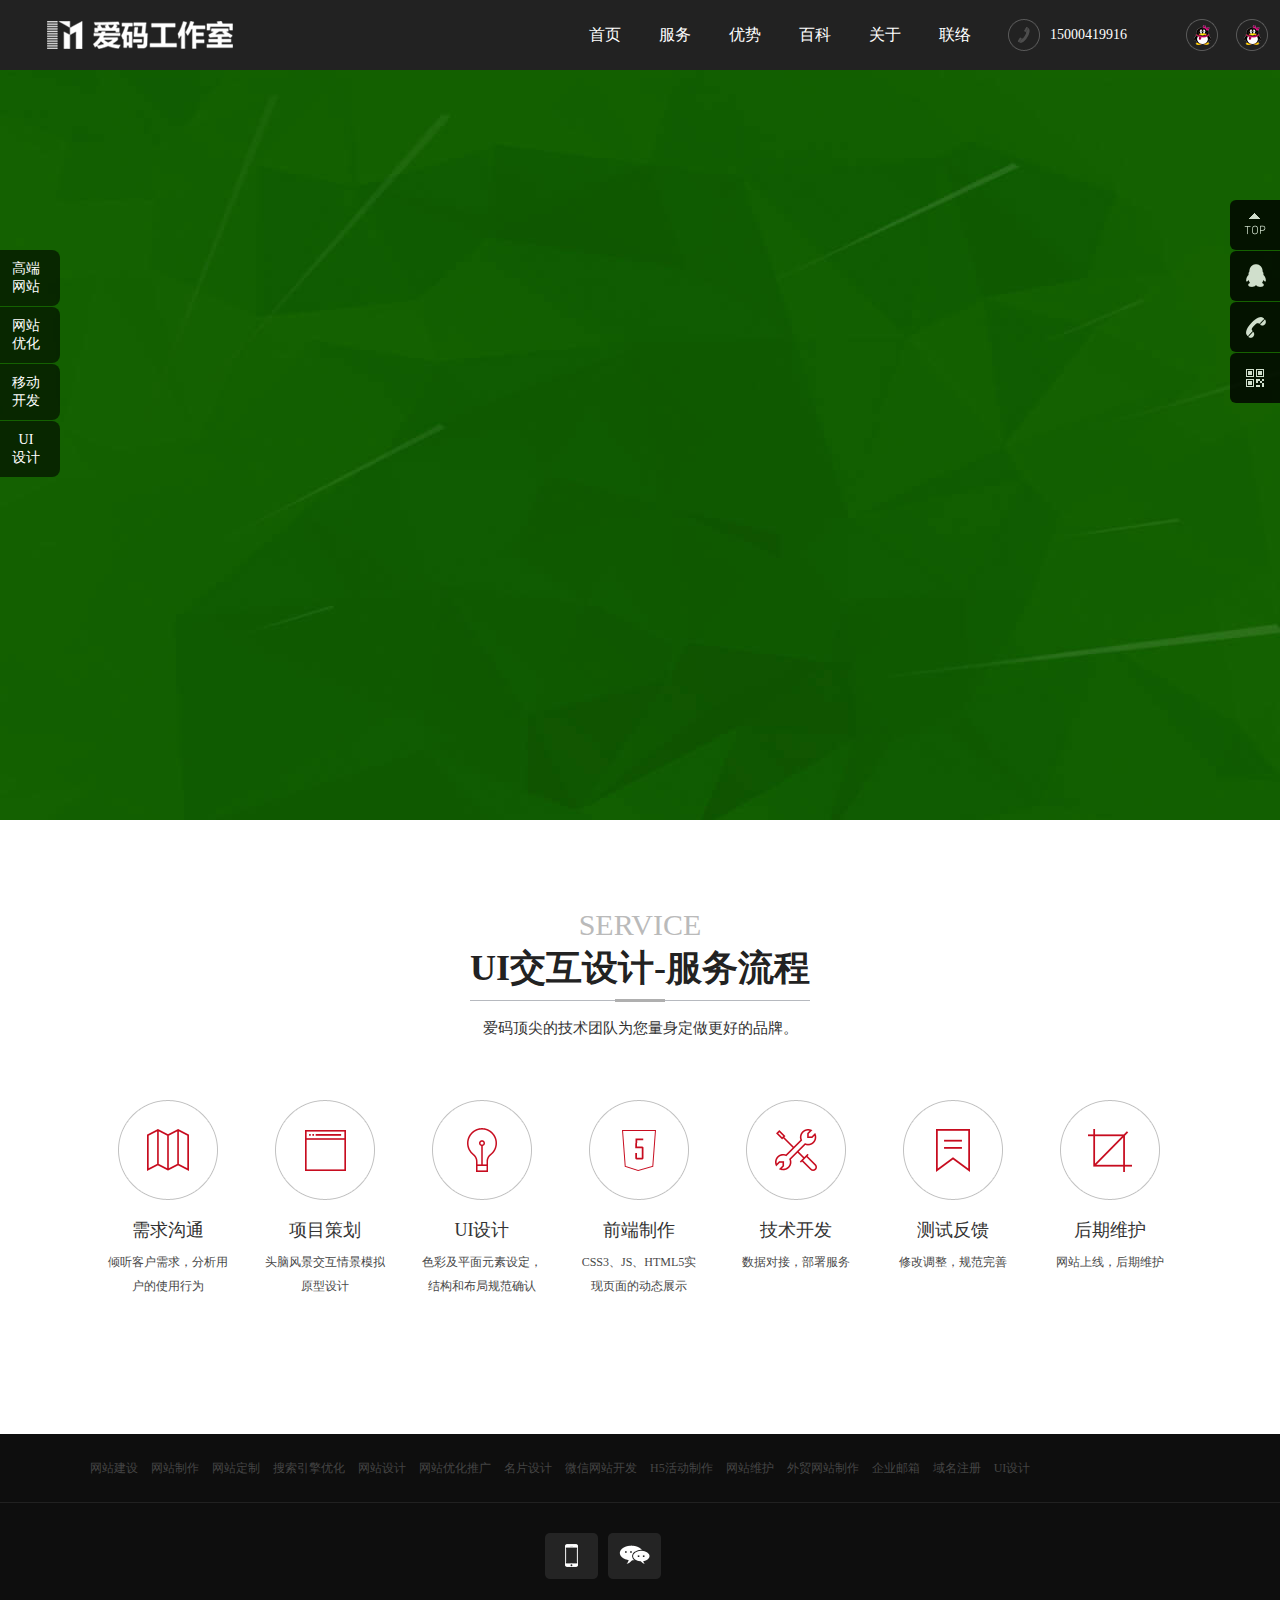
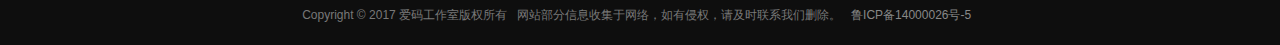
<file: server-ui.html>
<!DOCTYPE html>
<html>

<head>
    <meta charset="utf-8">
    <meta name="viewport" content="initial-scale=0.5,maximum-scale=0.5,minimum-scale=0.5,user-scalable=yes" />
    <title>爱码工作室-网站建设,网站优化推广,网上商城,名片设计,外贸网站制作</title>
    <meta name="keywords" content="网站建设,企业网站建设,网上商城,名片设计,H5活动,网站优化推广,域名注册,企业邮箱,外贸网站制作" />
    <meta name="description" content="爱码工作室是一个专注于“互联网服务”的工作室， 以领先的设计水平和技术实力，打造行业品牌、树立爱码形象，为客户提供网站建设、定制服务、UI设计、海报设计、名片设计、前端制作、后台开发、H5活动、SEO优化、软文编辑、网站维护、微信订阅号开发、微信公众号开发、产品原型图制作、企业邮箱、域名注册、服务器购买等服务。我们的理念是“用户至上，服务为本”，为顾客从网络上获取更大的利益是我们工作的宗旨。我们将以优惠的价格、专业的网站技术、出色的作品回报广大客户对我们的一贯支持，愿我们仍然能继续得到您的青睐与支持，与您共同发展，创造美好未来。" />
    <link rel="shortcut icon" href="img/favicon.ico" />
    <meta name="author" content="爱码工作室(http://www.271721.com/)" />
    <link rel="stylesheet" href="css/common.css" />
    <link rel="stylesheet" href="css/style.css" />
    <link rel="stylesheet" href="css/mobile.css">
</head>

<body>
    <!--头部公用-start-->
    <div id="header" class="header">
        <div class="logo fl">
            <a href="index.html"><img width="310" height="70" alt="爱码工作室" src="img/logo.png" /></a>
        </div>
        <div class="h_r fr">
            <div class="nav fl">
                <ul>
                    <li>
                        <p>
                            <a href="index.html">首页<span>Home</span></a>
                        </p>
                    </li>
                    <!--<li>
                        <p>
                            <a href="case.html">案例<span>Case</span></a>
                        </p>
                    </li>-->
                    <li>
                        <p>
                            <a href="server.html">服务<span>Service</span></a>
                        </p>
                    </li>
                    <li>
                        <p>
                            <a href="advantage.html">优势<span>Advantage</span></a>
                        </p>
                    </li>
                    <li>
                        <p>
                            <a href="circle.html">百科<span>science</span></a>
                        </p>
                    </li>
                    <li>
                        <p>
                            <a href="about.html">关于<span>About</span></a>
                        </p>
                    </li>
                    <li>
                        <p>
                            <a href="contact.html">联络<span>Contact</span></a>
                        </p>
                    </li>
                </ul>
            </div>
            <div class="h_click fl">
                <ul>
                    <li class="h_tel"><img width="32" height="32" alt="" src="img/h_img1.png" /><span>15000419916</span></li>
                    <li>
                        <a target="" title="客服一部" href="tencent://message/?uin=395967769&amp;Menu=yes"><img width="32" height="32" alt="" src="img/QQ_QZ.png" /></a>
                    </li>
                    <li>
                        <a target="" title="客服二部" href="tencent://message/?uin=395967769&amp;Menu=yes"><img width="32" height="32" alt="" src="img/QQ_QZ.png" /></a>
                    </li>
                </ul>
            </div>
        </div>
    </div>
    <!--头部公用-end-->

    <div class="sevice_banner">
        <div class="service_banimg">
            <ul class="DB_bgSet">
                <li style="background:url('img/ser_bd4.jpg') no-repeat 49% 0"></li>
            </ul>
            <ul class="DB_imgSet">
                <li>
                    <a href="#" title="">
                        <img class="DB_4_1" width="630" height="150" alt="" src="img/ser4_move1.png" />
                        <img class="DB_4_2" width="630" height="230" alt="" src="img/ser4_move2.png" />
                        <img class="DB_4_3" width="680" height="514" alt="" src="img/ser4_move3.png" />
                    </a>
                </li>
            </ul>
        </div>
    </div>
    <div class="service_cen wd1100">
        <div class="top">
            <div class="top_en">SERVICE</div>
            <div class="top_cn"><span><b>UI交互设计-服务流程</b></span></div>
            <div class="service_wel">爱码顶尖的技术团队为您量身定做更好的品牌。</div>
        </div>
        <div class="service_list">
            <ul>
                <li>
                    <span class="service_icon service_icon1"></span>
                    <span class="service_name">需求沟通</span>
                    <span class="service_intro">
                        倾听客户需求，分析用户的使用行为
                    </span>
                </li>
                <li>
                    <span class="service_icon service_icon2"></span>
                    <span class="service_name">项目策划</span>
                    <span class="service_intro">
                        头脑风景交互情景模拟原型设计
                    </span>
                </li>
                <li>
                    <span class="service_icon service_icon3"></span>
                    <span class="service_name">UI设计</span>
                    <span class="service_intro">
                        色彩及平面元素设定，结构和布局规范确认
                    </span>
                </li>
                <li>
                    <span class="service_icon service_icon4"></span>
                    <span class="service_name">前端制作</span>
                    <span class="service_intro">
                        CSS3、JS、HTML5实现页面的动态展示
                    </span>
                </li>
                <li>
                    <span class="service_icon service_icon5"></span>
                    <span class="service_name">技术开发</span>
                    <span class="service_intro">
                        数据对接，部署服务
                    </span>
                </li>
                <li>
                    <span class="service_icon service_icon6"></span>
                    <span class="service_name">测试反馈</span>
                    <span class="service_intro">
                        修改调整，规范完善
                    </span>
                </li>
                <li>
                    <span class="service_icon service_icon7"></span>
                    <span class="service_name">后期维护</span>
                    <span class="service_intro">
                        网站上线，后期维护
                    </span>
                </li>
            </ul>
        </div>
    </div>
    
    <!--底部-start-->
    <div class="footer cl">
        <div class="foot_top wd1100">
            <div class="love_link">
                <a href="http://www.271721.com/" target="_blank" title="网站建设">网站建设</a>
                <a href="http://www.271721.com/" target="_blank" title="网站制作">网站制作</a>
                <a href="http://www.271721.com/" target="_blank" title="网站定制">网站定制</a>
                <a href="http://www.271721.com/" target="_blank" title="搜索引擎优化">搜索引擎优化</a>
                <a href="http://www.271721.com/" target="_blank" title="网站设计">网站设计</a>
                <a href="http://www.271721.com/" target="_blank" title="网站优化推广">网站优化推广</a>
                <a href="http://www.271721.com/" target="_blank" title="名片设计">名片设计</a>
                <a href="http://www.271721.com/" target="_blank" title="微信网站开发">微信网站开发</a>
                <a href="http://www.271721.com/" target="_blank" title="H5活动制作">H5活动制作</a>
                <a href="http://www.271721.com/" target="_blank" title="网站维护">网站维护</a>
                <a href="http://www.271721.com/" target="_blank" title="外贸网站制作">外贸网站制作</a>
                <a href="http://www.271721.com/" target="_blank" title="企业邮箱">企业邮箱</a>
                <a href="http://www.271721.com/" target="_blank" title="域名注册">域名注册</a>
                <a href="http://www.271721.com/" target="_blank" title="UI设计">UI设计</a>
            </div>
        </div>
        <div class="foot_d">
            <div class="foot_down wd1100">
                <div class="foot_dshare">
                    <a href="" class="foot_dshare2">
                    </a>
                    <a href="" class="foot_dshare3">
                    </a>
                    <div class="foot_shWx">
                        <img width="80" height="80" alt="爱码工作室官方微信" src="img/wx_img.jpg" />
                    </div>
                    <div class="foot_shTelWx">
                        <img width="80" height="80" alt="爱码工作室官方二维码" src="img/wx_img.jpg" />
                    </div>
                </div>
                <br/>
                <div class="copyright">Copyright &copy; 2017 爱码工作室版权所有&nbsp; &nbsp;网站部分信息收集于网络，如有侵权，请及时联系我们删除。&nbsp; &nbsp;<a href="http://www.miitbeian.gov.cn/" target="_blank">鲁ICP备14000026号-5</a> &nbsp;</div>
            </div>
        </div>
    </div>
    <!--底部-end-->

    <!--浮动qq-start-->
    <div class="float_qq">
        <ul>
            <li class="float_qq1">
                <a href="#">
                    <img width="24" height="24" src="img/float_qqicon1.png" />
                </a>
            </li>
            <li class="float_qq2">
                <a href="tencent://message/?uin=395967769&Menu=yes">
                    <img width="24" height="24" src="img/float_qqicon2.png" />点击咨询
                </a>
            </li>
            <li class="float_qq3">
                <a href="">
                    <img width="24" height="24" src="img/float_qqicon3.png" />15000419916 </a>
            </li>
            <li class="float_qq4">
                <a href="">
                    <img width="24" height="24" src="img/float_qqicon4.png" />
                </a>
                <div class="float_shwx">
                    <img width="188" height="188" alt="爱码工作室微信" src="img/wx_img.jpg" />
                </div>
            </li>
        </ul>
    </div>
    <!--浮动qq-end-->

    <!--服务公共浮动-start-->
    <div class="ser_float">
        <ul>
            <li class="ser_cur" data-more="高端网站定制" data-less="高端<br/>网站"><a href="server.html" title="高端网站定制">高端<br/>网站</a></li>
            <li data-more="搜索引擎优化" data-less="网站<br/>优化"><a href="server-brand.html" title="搜索引擎优化">网站<br/>优化</a></li>
            <li data-more="移动开发应用" data-less="移动<br/>开发"><a href="server-app.html" title="移动开发应用">移动<br/>开发</a></li>
            <li data-more="UI交互设计" data-less="UI<br/>设计"><a href="server-ui.html" title="UI交互设计">UI<br/>设计</a></li>
        </ul>
    </div>
    <!--服务公共浮动-end-->
    
    <script src="js/jquery-1.7.min.js"></script>
    <script src="js/jquery.DB_tabMotionBanner.min.js"></script>
    <script type="text/javascript">
    $('.sevice_banner').DB_tabMotionBanner({

        key: 'b28551',

        autoRollingTime: 7000,

        bgSpeed: 500,

        motion: {

            DB_4_1: {
                top: 700,
                opacity: 0,
                speed: 1000,
                delay: 800
            },

            DB_4_2: {
                left: -380,
                opacity: 0,
                speed: 1000,
                delay: 1200
            },

            DB_4_3: {
                top: 670,
                opacity: 0,
                speed: 3000,
                delay: 400
            },

            end: null

        }

    })
    </script>
    <script src="js/common.js"></script>
    <script src="js/script.js"></script>
    <!-- 统计代码 -->
    <div style="display: none;">
        <!-- cnzz -->
        <script type="text/javascript">var cnzz_protocol = (("https:" == document.location.protocol) ? " https://" : " http://");document.write(unescape("%3Cspan id='cnzz_stat_icon_1260075181'%3E%3C/span%3E%3Cscript src='" + cnzz_protocol + "s11.cnzz.com/z_stat.php%3Fid%3D1260075181%26show%3Dpic' type='text/javascript'%3E%3C/script%3E"));</script>
        <!-- 百度统计 -->
        <script>
        var _hmt = _hmt || [];
        (function() {
          var hm = document.createElement("script");
          hm.src = "https://hm.baidu.com/hm.js?4fcab3d40088ddf6bd7e8b8b0c6348db";
          var s = document.getElementsByTagName("script")[0]; 
          s.parentNode.insertBefore(hm, s);
        })();
        </script>
    </div>
    <!-- 统计代码 end -->
</body>

</html>
</file>
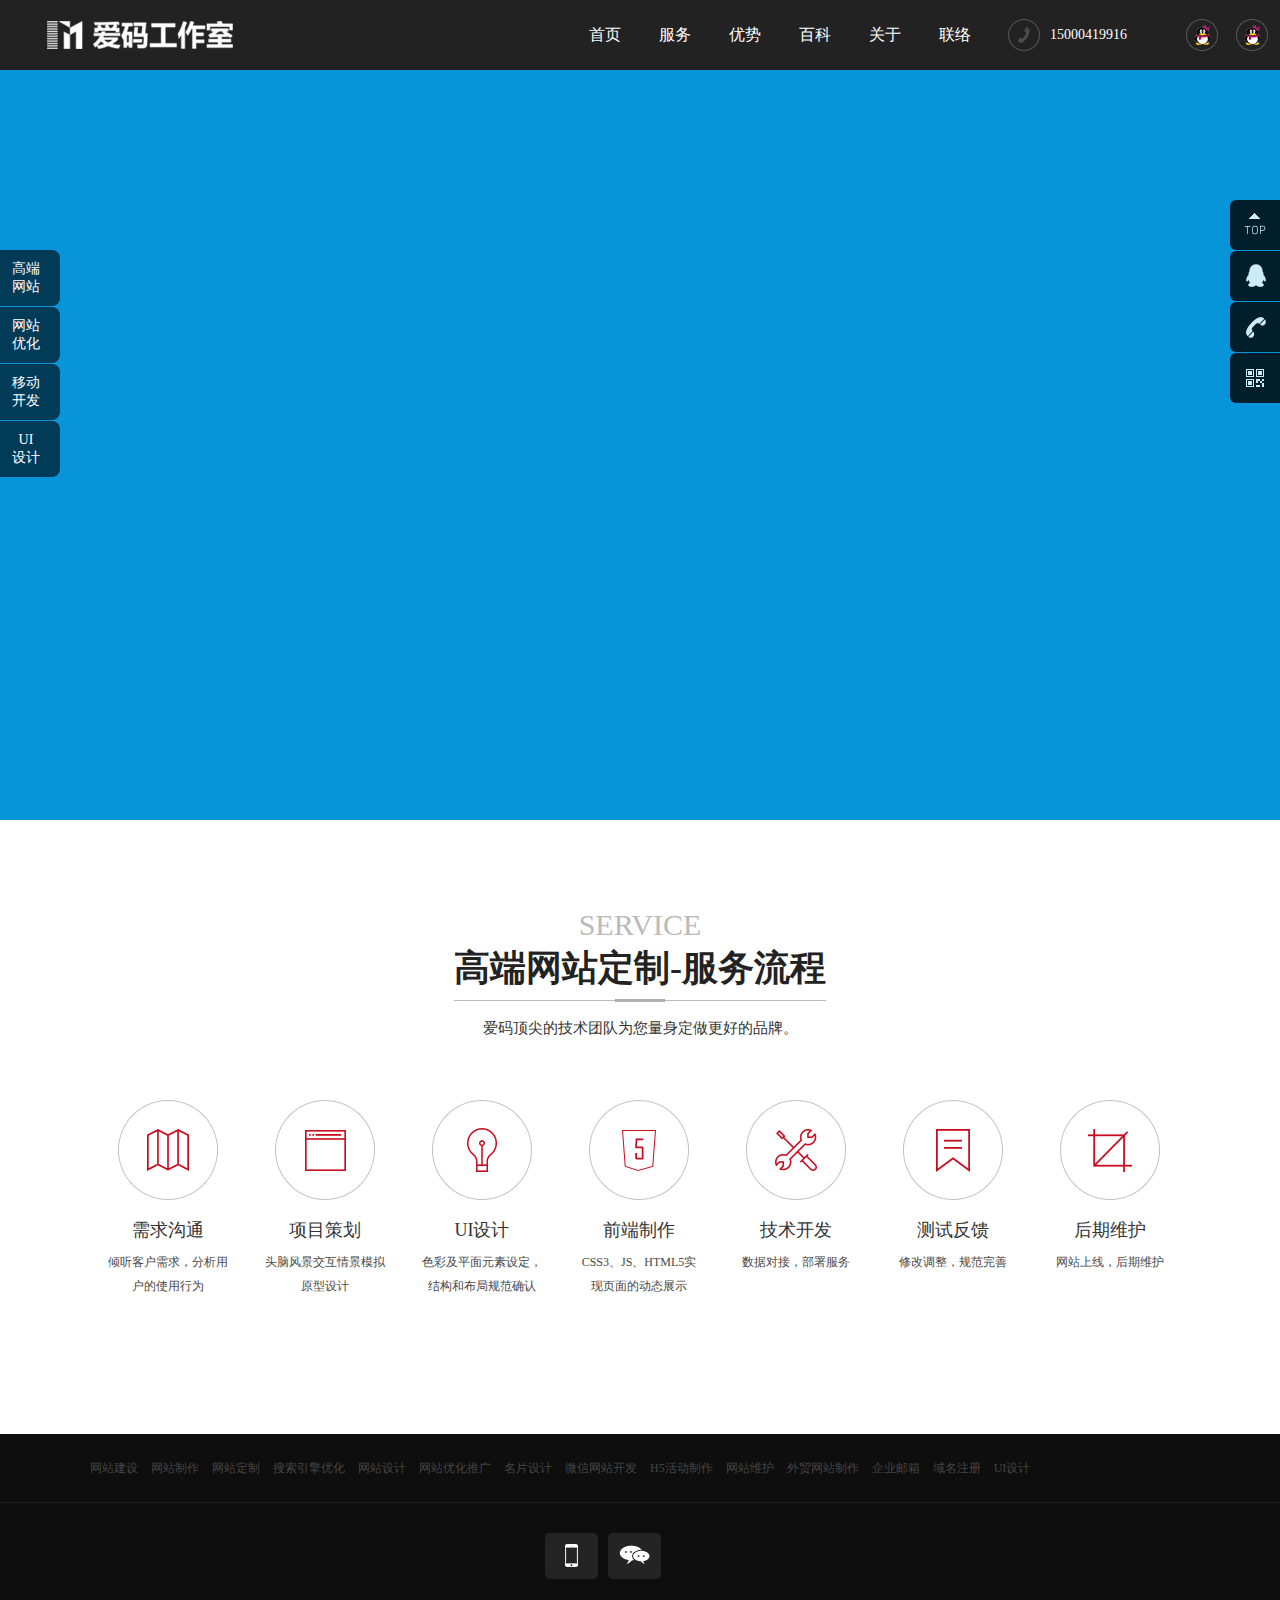
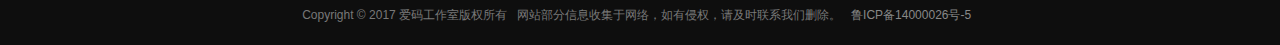
<file: server.html>
<!DOCTYPE html>
<html>

<head>
    <meta charset="utf-8">
    <meta name="viewport" content="initial-scale=0.5,maximum-scale=0.5,minimum-scale=0.5,user-scalable=yes" />
    <title>爱码工作室-网站建设,网站优化推广,网上商城,名片设计,外贸网站制作</title>
    <meta name="keywords" content="网站建设,企业网站建设,网上商城,名片设计,H5活动,网站优化推广,域名注册,企业邮箱,外贸网站制作" />
    <meta name="description" content="爱码工作室是一个专注于“互联网服务”的工作室， 以领先的设计水平和技术实力，打造行业品牌、树立爱码形象，为客户提供网站建设、定制服务、UI设计、海报设计、名片设计、前端制作、后台开发、H5活动、SEO优化、软文编辑、网站维护、微信订阅号开发、微信公众号开发、产品原型图制作、企业邮箱、域名注册、服务器购买等服务。我们的理念是“用户至上，服务为本”，为顾客从网络上获取更大的利益是我们工作的宗旨。我们将以优惠的价格、专业的网站技术、出色的作品回报广大客户对我们的一贯支持，愿我们仍然能继续得到您的青睐与支持，与您共同发展，创造美好未来。" />
    <link rel="shortcut icon" href="img/favicon.ico" />
    <meta name="author" content="爱码工作室(http://www.271721.com/)" />
    <link rel="stylesheet" href="css/common.css" />
    <link rel="stylesheet" href="css/style.css" />
    <link rel="stylesheet" href="css/mobile.css">
</head>

<body>
    <!--头部公用-start-->
    <div id="header" class="header">
        <div class="logo fl">
            <a href="index.html"><img width="310" height="70" alt="爱码工作室" src="img/logo.png" /></a>
        </div>
        <div class="h_r fr">
            <div class="nav fl">
                <ul>
                    <li>
                        <p>
                            <a href="index.html">首页<span>Home</span></a>
                        </p>
                    </li>
                    <!--<li>
                        <p>
                            <a href="case.html">案例<span>Case</span></a>
                        </p>
                    </li>-->
                    <li>
                        <p>
                            <a href="server.html">服务<span>Service</span></a>
                        </p>
                    </li>
                    <li>
                        <p>
                            <a href="advantage.html">优势<span>Advantage</span></a>
                        </p>
                    </li>
                    <li>
                        <p>
                            <a href="circle.html">百科<span>science</span></a>
                        </p>
                    </li>
                    <li>
                        <p>
                            <a href="about.html">关于<span>About</span></a>
                        </p>
                    </li>
                    <li>
                        <p>
                            <a href="contact.html">联络<span>Contact</span></a>
                        </p>
                    </li>
                </ul>
            </div>
            <div class="h_click fl">
                <ul>
                    <li class="h_tel"><img width="32" height="32" alt="" src="img/h_img1.png" /><span>15000419916</span></li>
                    <li>
                        <a target="" title="客服一部" href="tencent://message/?uin=395967769&amp;Menu=yes"><img width="32" height="32" alt="" src="img/QQ_QZ.png" /></a>
                    </li>
                    <li>
                        <a target="" title="客服二部" href="tencent://message/?uin=395967769&amp;Menu=yes"><img width="32" height="32" alt="" src="img/QQ_QZ.png" /></a>
                    </li>
                </ul>
            </div>
        </div>
    </div>
    <!--头部公用-end-->

    <div class="sevice_banner">
        <div class="service_banimg">
            <ul class="DB_bgSet">
                <li style="background:url('img/ser_bd1.jpg') no-repeat 49% 0"></li>
            </ul>
            <ul class="DB_imgSet">
                <li>
                    <a href="#" title="">
                        <img class="DB_1_1" width="820" height="180" alt="" src="img/ser1_move1.png" />
                        <img class="DB_1_2" width="1100" height="510" alt="" src="img/ser1_move2.png" />
                    </a>
                </li>
            </ul>
        </div>
    </div>
    <div class="service_cen wd1100">
        <div class="top">
            <div class="top_en">SERVICE</div>
            <div class="top_cn"><span><b>高端网站定制-服务流程</b></span></div>
            <div class="service_wel">爱码顶尖的技术团队为您量身定做更好的品牌。</div>
        </div>
        <div class="service_list">
            <ul>
                <li>
                    <span class="service_icon service_icon1"></span>
                    <span class="service_name">需求沟通</span>
                    <span class="service_intro">
                        倾听客户需求，分析用户的使用行为
                    </span>
                </li>
                <li>
                    <span class="service_icon service_icon2"></span>
                    <span class="service_name">项目策划</span>
                    <span class="service_intro">
                        头脑风景交互情景模拟原型设计
                    </span>
                </li>
                <li>
                    <span class="service_icon service_icon3"></span>
                    <span class="service_name">UI设计</span>
                    <span class="service_intro">
                        色彩及平面元素设定，结构和布局规范确认
                    </span>
                </li>
                <li>
                    <span class="service_icon service_icon4"></span>
                    <span class="service_name">前端制作</span>
                    <span class="service_intro">
                        CSS3、JS、HTML5实现页面的动态展示
                    </span>
                </li>
                <li>
                    <span class="service_icon service_icon5"></span>
                    <span class="service_name">技术开发</span>
                    <span class="service_intro">
                        数据对接，部署服务
                    </span>
                </li>
                <li>
                    <span class="service_icon service_icon6"></span>
                    <span class="service_name">测试反馈</span>
                    <span class="service_intro">
                        修改调整，规范完善
                    </span>
                </li>
                <li>
                    <span class="service_icon service_icon7"></span>
                    <span class="service_name">后期维护</span>
                    <span class="service_intro">
                        网站上线，后期维护
                    </span>
                </li>
            </ul>
        </div>
    </div>
    
    <!--底部-start-->
    <div class="footer cl">
        <div class="foot_top wd1100">
            <div class="love_link">
                <a href="http://www.271721.com/" target="_blank" title="网站建设">网站建设</a>
                <a href="http://www.271721.com/" target="_blank" title="网站制作">网站制作</a>
                <a href="http://www.271721.com/" target="_blank" title="网站定制">网站定制</a>
                <a href="http://www.271721.com/" target="_blank" title="搜索引擎优化">搜索引擎优化</a>
                <a href="http://www.271721.com/" target="_blank" title="网站设计">网站设计</a>
                <a href="http://www.271721.com/" target="_blank" title="网站优化推广">网站优化推广</a>
                <a href="http://www.271721.com/" target="_blank" title="名片设计">名片设计</a>
                <a href="http://www.271721.com/" target="_blank" title="微信网站开发">微信网站开发</a>
                <a href="http://www.271721.com/" target="_blank" title="H5活动制作">H5活动制作</a>
                <a href="http://www.271721.com/" target="_blank" title="网站维护">网站维护</a>
                <a href="http://www.271721.com/" target="_blank" title="外贸网站制作">外贸网站制作</a>
                <a href="http://www.271721.com/" target="_blank" title="企业邮箱">企业邮箱</a>
                <a href="http://www.271721.com/" target="_blank" title="域名注册">域名注册</a>
                <a href="http://www.271721.com/" target="_blank" title="UI设计">UI设计</a>
            </div>
        </div>
        <div class="foot_d">
            <div class="foot_down wd1100">
                <div class="foot_dshare">
                    <a href="" class="foot_dshare2">
                    </a>
                    <a href="" class="foot_dshare3">
                    </a>
                    <div class="foot_shWx">
                        <img width="80" height="80" alt="爱码工作室官方微信" src="img/wx_img.jpg" />
                    </div>
                    <div class="foot_shTelWx">
                        <img width="80" height="80" alt="爱码工作室官方二维码" src="img/wx_img.jpg" />
                    </div>
                </div>
                <br/>
                <div class="copyright">Copyright &copy; 2017 爱码工作室版权所有&nbsp; &nbsp;网站部分信息收集于网络，如有侵权，请及时联系我们删除。&nbsp; &nbsp;<a href="http://www.miitbeian.gov.cn/" target="_blank">鲁ICP备14000026号-5</a> &nbsp;</div>
            </div>
        </div>
    </div>
    <!--底部-end-->

    <!--浮动qq-start-->
    <div class="float_qq">
        <ul>
            <li class="float_qq1">
                <a href="#">
                    <img width="24" height="24" src="img/float_qqicon1.png" />
                </a>
            </li>
            <li class="float_qq2">
                <a href="tencent://message/?uin=395967769&Menu=yes">
                    <img width="24" height="24" src="img/float_qqicon2.png" />点击咨询
                </a>
            </li>
            <li class="float_qq3">
                <a href="">
                    <img width="24" height="24" src="img/float_qqicon3.png" />15000419916 </a>
            </li>
            <li class="float_qq4">
                <a href="">
                    <img width="24" height="24" src="img/float_qqicon4.png" />
                </a>
                <div class="float_shwx">
                    <img width="188" height="188" alt="爱码工作室微信" src="img/wx_img.jpg" />
                </div>
            </li>
        </ul>
    </div>
    <!--浮动qq-end-->

    <!--服务公共浮动-start-->
    <div class="ser_float">
        <ul>
            <li class="ser_cur" data-more="高端网站定制" data-less="高端<br/>网站"><a href="server.html" title="高端网站定制">高端<br/>网站</a></li>
            <li data-more="搜索引擎优化" data-less="网站<br/>优化"><a href="server-brand.html" title="搜索引擎优化">网站<br/>优化</a></li>
            <li data-more="移动开发应用" data-less="移动<br/>开发"><a href="server-app.html" title="移动开发应用">移动<br/>开发</a></li>
            <li data-more="UI交互设计" data-less="UI<br/>设计"><a href="server-ui.html" title="UI交互设计">UI<br/>设计</a></li>
        </ul>
    </div>
    <!--服务公共浮动-end-->
    
    <script src="js/jquery-1.7.min.js"></script>
    <script src="js/jquery.DB_tabMotionBanner.min.js"></script>
    <script type="text/javascript">
    $('.sevice_banner').DB_tabMotionBanner({

        key: 'b28551',

        autoRollingTime: 7000,

        bgSpeed: 500,

        motion: {

            DB_1_1: {
                left: -50,
                opacity: 0,
                speed: 1000,
                delay: 800
            },

            DB_1_2: {
                left: -50,
                opacity: 0,
                speed: 1000,
                delay: 1200
            },

            end: null

        }

    })
    </script>
    <script src="js/common.js"></script>
    <script src="js/script.js"></script>
    <!-- 统计代码 -->
    <div style="display: none;">
        <!-- cnzz -->
        <script type="text/javascript">var cnzz_protocol = (("https:" == document.location.protocol) ? " https://" : " http://");document.write(unescape("%3Cspan id='cnzz_stat_icon_1260075181'%3E%3C/span%3E%3Cscript src='" + cnzz_protocol + "s11.cnzz.com/z_stat.php%3Fid%3D1260075181%26show%3Dpic' type='text/javascript'%3E%3C/script%3E"));</script>
        <!-- 百度统计 -->
        <script>
        var _hmt = _hmt || [];
        (function() {
          var hm = document.createElement("script");
          hm.src = "https://hm.baidu.com/hm.js?4fcab3d40088ddf6bd7e8b8b0c6348db";
          var s = document.getElementsByTagName("script")[0]; 
          s.parentNode.insertBefore(hm, s);
        })();
        </script>
    </div>
    <!-- 统计代码 end -->
</body>

</html>
</file>
<file: css/common.css>
@charset "utf-8";

/*header*/
body,div,dl,dt,dd,ul,ol,li,h1,h2,h3,h4,h5,h6,pre,
form,fieldset,input,textarea,p,blockquote,th,td {padding: 0;margin: 0;}
table {border-collapse: collapse; border-spacing: 0;}
fieldset,img {border: 0; padding:0px; margin:0px;}
ol,ul {list-style: none;}
h1,h2,h3,h4,h5,h6 {font-weight: normal; font-size:100%;}
body{ font:12px/24px "Helvetica Neue","Microsoft YaHei"; color:#888;}
a{ color:#888; text-decoration:none;}
.fl{ float:left;}
.fr{ float:right;}
.show{ display:block;}
.hide{ display:none;}
.cl{ clear:both;}
html{ overflow-x:hidden;}
.wd1100{ margin:0 auto; max-width:1100px;}
*{ outline:none;}
.clearfix:after{ content:"."; display:block; height:0; visibility:hidden; clear:both; }
.clearfix{ *zoom:1;}

/*hader*/
.header{ position:fixed; top:0; left:0; z-index:100000; width:100%; height:70px; background-color:#222;}
.head{ height:70px;}
.logo{ margin-left:12px; display:inline;}
.logo a{ display:block; width:170px; height:70px;}
.h_r{ margin-right:12px; margin-top:19px; display:inline;}
.h_click li{ float:left; width:32px; height:32px; overflow:hidden; line-height:32px; margin-left:18px; display:inline;}
.h_click li.h_tel{ width:160px;}
.h_tel span{ color:#fff; font-size:14px;}
.h_tel img{ float:left; margin-right:10px;}
.nav li{ float:left; width:70px; height:32px; line-height:32px; text-align:center;}
.nav li p{ height:32px; overflow:hidden;}
.nav li a{ color:#FFF; font-size:16px; display:block;}
.nav li a span{ display:block;}
.nav li.nav_cur a,.nav li a:hover{ color:#c70c1f;}

/*案例筛选公共*/
/* what we do*/
.wedo{ padding-top:28px; overflow:hidden; }
.title{ font-size:48px; text-align:center; line-height:100%; color:#da251d; margin-bottom:55px; font-family:"方正兰亭超细黑简体", "FZLTCXHJT", "Microsoft Yahei"; }
.wedo_line{ height:2px; background:#ececec; width:265px; margin:0 auto; margin-bottom:70px }
.wedo_select{ text-align:center; margin-bottom:20px; font-size:0 }
.wedo_select li{ height:24px; line-height:24px; display:inline-block; padding:0 40px; cursor:pointer; color:#454545; font-size:18px; }
.wedo_select li.on, .wedo_select li.on:hover,.wedo_select li:hover{ color:#cfcfcf; font-weight:bold;}
.wedo_select li:first-child{ border-radius:6px 0 0 6px; }
.wedo_select li:last-child{ border-radius:0 6px 6px 0; }
.wedo_list li{ width:19.9%; float:left; overflow:hidden; }
.wedo_img{ position:relative; overflow:hidden}
.wedo_list li img{ width:100%; display:block;}
.wedo_list_li{ position:relative; }
.image_info{ position:absolute; left:0; top:0; width:100%; height:100%; /*display:none */ }
.image_info_wrap{ position:absolute; left:0; top:0; width:100%; height:100%; display:table }
.image_info .overlay{ background:#da251d; opacity:0.6; filter:alpha(opacity=60); width:100%; height:100%; left:0; top:0; position:absolute; z-index:1 }
.wedo_list_li{ width:100%;}
.wedo_list_li .wedo_img img{ transition:all 0.5s; }
.wedo_list_li .image_info{ opacity:0; filter:alpha(opacity=0); }
.wedo_list_li:hover .image_info{ opacity:1; transition:all 0.5s; filter:alpha(opacity=100); display:block }
.wedo_list_li:hover .wedo_img img{ transform:scale(1.1, 1.1); }
.isotope, .isotope-item{ transition-property:transform, opacity; transition-duration:0.8s; }
.wedo_show{ position:absolute; left:0; bottom:-60px; z-index:20; width:100%; height:60px; background:url(../img/case_hoyy.png) repeat;}
.wedo_img img{ background-color:#000; opacity:0.6; filter:alpha(opacity=60)}
.wedo_more a{ display:block; width:18px; height:18px; padding:21px 18px; border-left:1px solid #414141; border-right:1px solid #261d12;}
.wedo_more a span{ display:block; background:url(../img/case_more.png) no-repeat; width:18px; height:18px;}
.wedo_shL { width:286px; padding-left:14px; padding-top:10px;}
.wedo_shtitle a{ display:block; color:#d60000; font-size:18px; height:24px;}
.wedo_shintro{ color:#898989; height:20px; line-height:20px;}
.wedo_shtitle a{ width:270px; overflow:hidden; text-overflow:ellipsis; white-space:nowrap; }


/*公共top*/
.top{ height:auto; overflow:hidden; padding-bottom:30px; padding-top:90px; text-align:center;}
.top_en{ font-family:张海山锐线体简; color:#bababa; font-size:30px; line-height:100%; margin-bottom:16px;}
.top_cn span{ color:#222; font-size:36px; padding-bottom:12px; border-bottom:1px solid #b6b9bf;}
.top_cn span b{ background:url(../img/top_enline.jpg) no-repeat bottom; padding-bottom:14px;}

/*parter*/
.client_table td a{ display:block; width:219px; height:128px;}

/*contact*/
.contact ul{ width:1148px;}
.contact li{ float:left; margin-right:57px; display:inline; width:230px; height:120px; background:url(../img/contact_yy.png) repeat;}
.contact li a,.contact li span,.contact li img{ display:block;}
.contact li img,.contact_icon{ width:72px; height:54px; margin:18px 0 12px 79px; display:block;}
.contact li span{ color:#e0e0e0; font-size:14px; text-align:center;}
.contact_icon1{ background:url(../img/contact_Cicon1.png) no-repeat;}
.contact_icon2{ background:url(../img/contact_Cicon2.png) no-repeat;}
.contact_icon3{ background:url(../img/contact_Cicon3.png) no-repeat;}
.contact_icon4{ background:url(../img/contact_Cicon4.png) no-repeat;}
.floor7 .contact li:hover{ background:url(../img/contact_yyho.png) repeat;}
.contact li a:hover span{ color:#FFF;}

/*footer*/
.footer{ position:relative; z-index:5555; width:100%; height:auto; overflow:hidden; background-color:#0e0e0e;}
.foot_top{ height:auto; overflow:hidden; padding:22px 0;}
.love_link a{ color:#454545; margin-right:10px;}
.foot_d{ border-top:1px solid #212121; padding:30px 0 18px; background-color:#0e0e0e;}
.foot_dshare{ position:relative; width:190px; height:46px; margin:0 auto;}
.foot_dshare a{ display:inline-block; float:left; background-image:url(../img/f_dshimg.png); width:53px; height:46px; margin-right:10px;}
.foot_dshare1{ background-position:0 0;}
.foot_dshare2{ background-position:-63px 0;}
.foot_dshare3{ background-position:-126px 0;}
.foot_dshare1:hover{ background-position:0 -50px;}
.foot_dshare2:hover{ background-position:-63px -50px;}
.foot_dshare3:hover{ background-position:-126px -50px;}
.copyright{ clear:both; font-family:Arial; color:#787878; text-align:center;}
.footer a:hover{ color:#FFF;}
.foot_shWx,.foot_shTelWx{ position:absolute; top:-109px; z-index:999999; width:104px; height:104px; background:url(../img/foot_shar_bd.png) no-repeat left bottom; padding-bottom:5px; display:none;}
.foot_shWx{ right:-29px;}
.foot_shTelWx{ right:35px;}
.foot_shWx img,.foot_shTelWx img{ display:block; padding:12px; background-color:#FFF;}
.ebsgovicon{display:inline-block;vertical-align: middle;margin-left:5px;}
.ebsgovicon img{width:20px;height:28px;}

@media  screen and (max-width: 320px){
	
	.h_click{ display:none;}
	
	}

@media (min-width: 321px) and (max-width: 1000px){
	
	.h_click{ display:none;}
	
	}
	
@media  screen and (min-width: 1001px){
	
	.h_click{ display:block;}
	
	}	

/*浮动qq*/
.float_qq{ position:fixed; top:200px; right:0; width:50px; height:203px; z-index:6666;}
.float_qq li{ width:auto; height:50px; z-index:20;}
.float_qq li.float_qq1,.float_qq li.float_qq4{ position:absolute; left:0; width:62px;}
.float_qq li.float_qq1{ top:0;}
.float_qq li.float_qq2{ position:absolute; top:51px; left:0; width:126px;}
.float_qq li.float_qq3{ position:absolute; top:102px; left:0; width:172px;}
.float_qq li.float_qq4{ top:153px;}
.float_qq4{ position:absolute; top:153px; left:0;}
.float_qq li a{ display:block; font-family:"Microsoft Yahei"; color:#FFF; font-size:14px; height:50px; line-height:50px; overflow:hidden; background-color:#000; opacity:0.8; border-radius:6px;}
.float_qq li a img{ display:block; float:left; vertical-align:middle; width:24px; height:24px; margin:12px 12px 14px 14px;}
.float_qq li a:hover{ background-color:#c70c1f; opacity:1;}
.float_shwx{ position:absolute; top:-226px; left:-216px; background:url(../img/float_wxbd.png) no-repeat bottom right; width:216px; height:216px; padding-bottom:9px; display:none;}
.float_shwx img{ display:block; padding:14px; background-color:#FFF; width:188px; height:188px;}

#qLpercentage{ width:105px; height:104px; line-height:104px; text-align:center;}
</file>
<file: css/index.css>
/*banner*/
/*动画效果样式*/
.banner { clear:both; width:100%; background-color:#9f0110; height:680px;position:relative;overflow:hidden; margin-top:70px;}

.banner .DB_bgSet{position:relative;}
.banner .DB_bgSet li{position:absolute;width:100%;height:680px;display:none}
.banner .DB_imgSet{position:absolute;width:1100px; top:0; left:50%;margin-left:-550px;}
.DB_imgSet li{ display:none;}


.banner .DB_imgSet .DB_1_1{position:absolute;left:-410px; top:0;}
.banner .DB_imgSet .DB_1_2{position:absolute;left:-412px; top:108px;}
.banner .DB_imgSet .DB_1_3{position:absolute;left:700px; top:108px;}
.banner .DB_imgSet .DB_1_4{position:absolute;left:264px; top:56px;}

.banner .DB_imgSet .DB_2_1{position:absolute;left:-410px; top:0;}
.banner .DB_imgSet .DB_2_2{position:absolute;left:0; top:66px}
.banner .DB_imgSet .DB_2_3{position:absolute;left:-10px; top:310px;}

.banner .DB_imgSet .DB_3_1{position:absolute;left:-410px;top:0;}
.banner .DB_imgSet .DB_3_2{position:absolute;left:550px;top:188px}
.banner .DB_imgSet .DB_3_3{position:absolute;left:550px;top:280px}

.banner .DB_imgSet .DB_4_1{position:absolute;left:-410px;top:0;}
.banner .DB_imgSet .DB_4_2{position:absolute;left:0px;top:111px;}
.banner .DB_imgSet .DB_4_3{position:absolute;left:0px;top:341px;}
.banner .DB_imgSet .DB_4_4{position:absolute;left:633px;top:74px;}

.banner .DB_imgSet .DB_5_1{position:absolute;left:-410px;top:0;}
.banner .DB_imgSet .DB_5_2{position:absolute;left:-410px;top:0;z-index:2;}
.banner .DB_imgSet .DB_5_3{position:absolute;left:-410px;top:0;z-index:1;}
.banner .DB_imgSet .DB_5_4{position:absolute;left:-410px;top:0;z-index:4;}
.banner .DB_imgSet .DB_5_5{position:absolute;left:-410px;top:0;z-index:5;}

.banner .DB_menuWrap{}
.banner .DB_menuWrap .DB_menuSet{position:absolute;left:50%;bottom:0;margin-left: -137.5px;width: 275px;height:25px;font-size:0;}
.banner .DB_menuWrap .DB_menuSet li{cursor:pointer; float:left; background:#000; width:40px; height:4px; margin-right:15px; opacity: 1;}
.banner .DB_menuWrap .DB_menuSet li.select{ background:#aaa;}


.banner .DB_prev{position:absolute;left:-100px;top:120px;cursor:pointer;display:none}
.banner .DB_next{position:absolute;right:-100px;top:120px;cursor:pointer;display:none}

/*buiness*/
#warp{ width:100%; height:auto; overflow:hidden;}
.floor1{ width:100%; height:696px; background-color:#e4e4e4;}

.floor-content{ padding-top:50px; height:330px;}
.floor-content1{ display:none; width:1120px; height:330px; margin:0 auto;}
.floor-content3 li { float:left; position:relative; background-color:#FFF; width:255px; height:330px; margin:0 13px 0 12px; overflow:hidden; display:inline;}
.business_ho{ position:absolute; top:0; left:0; background:url(../img/business_ho.jpg) no-repeat; width:255px; height:330px; display:none;}
.business_icon{ position:absolute; top:48px; z-index:10; width:122px; height:122px;}
.business_icon1{ right:66px;}
.business_icon2{ left:-122px;}
.business_text{ position:absolute; top:206px; z-index:10; width:220px;}
.business_text1{ left:18px;}
.business_text2{ right:-220px;}
.business_title{ text-align:center;}
.business_title a{ color:#1d1d1d; font-size:18px; font-weight:bold;}
.business_intro{ line-height:22px; height:66px; overflow:hidden; padding-top:10px; text-align:center;}
.floor-content3 { width:1120px; margin:0 auto;}
.floor-content3 ul{ width:1120px;}
.box-b {bottom:-630px;}
.floor_on .business_title a{ color:#FFF;}
.floor_on .business_intro{ color:#ff6e79;}

/*case*/
.floor2{ width:100%; height:auto; overflow:hidden; background-color:#222;}
.floor2 .top_en,.floor3 .top_en{ color:#5c5c5c;}
.floor2 .top_cn span,.floor3 .top_cn span{ color:#FFF;}


/*随机数字*/
.floor3{ width:100%; height:614px; background-color:#222;}
/* priorities */
.priorities{ padding-top:60px; width:100%; background-size:cover }
.priorities h2{ font-size:24px; color:#fff; text-transform:uppercase; text-align:center; margin-bottom:35px; font-weight:normal }
.num_wrap{ text-align:center; }
.num_box{ display:inline-block; margin:0 18px }
.num{ font-family:Impact; color:#FFF; font-size:100px; width:190px; height:190px; line-height:190px; text-align:center; margin-bottom:10px; position:relative; z-index:2 }
.num_li{ position:relative; }
.num_bg{ position:absolute; z-index:1; width:190px; height:190px; border-radius:8px; left:0; top:0; background:#c70c1f;}
.num_li h3{ font-size:16px; color:#fff; font-weight:normal }
.num_line{ display:block; position:absolute; top:93px; left:0; z-index:10000; width:100%; height:4px; background-color:#c70c1f;}

/*client*/
.floor4{ height:634px; padding-bottom:110px;}
.client_table{ width:1100px; margin:0 auto;}
.client{ padding:32px 0 4px; color:#333; font-size:14px;}
.client_more{ display:block; background:url(../img/client_more.jpg) no-repeat; width:217px; height:128px;}
a:hover .client_more{ background:url(../img/client_moreho.jpg) no-repeat;}


/*SCIENCE*/
.floor6{ width:100%; height:736px; background-color:#e4e4e4;}
.blog{ width:1100px; margin:0 auto;}
.blog_l{ width:340px; height:314px; background-color:#FFF;}
.blog_r{ width:724px; height:314px;}
.blog_sel{ height:40px; line-height:40px; padding-bottom:28px; text-align:center;}
.blog_sel a{ color:#333; font-size:16px; width:auto; padding:0 33px;}
.blog_sel a.blog_on{ color:#d3001e; background:url(../img/blog_cur.jpg) no-repeat bottom; padding-bottom:16px;}
.blog_img{ position:relative; width:340px; height:104px;}
.blog_img img{ display:block; width:340px; height:104px;}
.blog_infor{ padding:16px 12px 0 12px;}
.blog_title a,.blog_Rmore b{ overflow:hidden; text-overflow:ellipsis; white-space:nowrap; }
.blog_title a{ color:#d3001e; font-size:16px; font-weight:bold; display:block;}
.blog_intro{ color:#818181; line-height:26px; height:104px; overflow:hidden; padding-top:6px; margin-bottom:6px;}
.blog_wel span{ font-family:Arial; color:#666; padding-left:20px; margin-right:40px;}
.blog_wel1{ background:url(../img/blog_icon1.png) no-repeat left;}
.blog_wel2{ background:url(../img/blog_icon2.png) no-repeat left;}
.blog_list ul{ width:756px;}
.blog_list li{ float:left; margin:0 34px 22px 0; display:inline; background-color:#FFF; position:relative; width:344px; height:90px;}
.blog_list li a{ display:block; width:298px; height:58px; padding:14px 24px 14px 18px; border:2px solid #FFF;}
.blog_list li a span{ display:block; cursor:pointer;}
.blog_Rtime{ width:58px; height:48px; padding-top:10px; background-color:#969393; text-align:center;}
.blog_Rtime em,.blog_Rtime b{ display:block; font-family:Arial; color:#FFF;}
.blog_Rtime b{ font-size:24px;}
.blog_Rtime em{ font-style:normal;}
.blog_Rmore{ width:230px;}
.blog_Rmore b{ color:#333; display:block; width:230px; height:24px;}
.blog_Rmore span{ line-height:18px; height:36px; overflow:hidden;}
.blog_list li a .blog_more{ display:block; position:absolute; bottom:0; right:0; background:url(../img/blog_mbd.jpg) no-repeat; width:12px; height:12px; display:none;}
.blog_list li a:hover{ border:2px solid #d3001e;}
.blog_list li a:hover .blog_more{ display:block;}
.blog_list li a:hover .blog_Rtime{ background-color:#c70c1f;}
.blog_list li a:hover .blog_Rmore b{ color:#c70c1f;}

.blog_infTop{ height:auto; overflow:hidden; padding-bottom:4px;}
.blog_time{ width:72px; height:68px; background-color:#c70c1f; z-index:10;}
.blog_time span{ display:block; font-family:Arial; color:#FFF; width:72px; height:34px; line-height:34px; text-align:center;}
.blog_y{ font-size:30px;}
.blog_day{ background-color:#a80011;}
.blog_infR{ width:230px;}
.blog_title{ padding:6px 0 8px;}
.blog_infR .blog_title a{ display:block; height:24px;}


/*contact*/
.floor7{ position:relative; width:100%; height:568px;}
.floor7 .top_cn span{ color:#FFF; font-size:36px;}
.contact_ask{ padding:62px 0 60px; color:#6f6f6f; font-size:14px;}
.floor_img{ position:absolute; top:0; left:50%; margin-left:-960px; z-index:-1; width:1920px; height:568px;}

/*float*/
.float{ position:fixed; top:200px; left:10px; z-index:6666; background:url(../img/float_bd.png) no-repeat left top; padding-left:4px; width:auto; height:318px; padding-top:16px;}
.float_list li{ width:auto; height:30px; line-height:30px; background:url(../img/float_iconac.png) no-repeat left; margin-bottom:25px;}
.float_list li a{ display:block; color:#FFF; font-size:14px; width:30px; height:30px; background-color:#000; opacity:0.7; margin-left:15px; border-radius:15px; text-align:center;}
.float_list li.floag_on{ background:url(../img/float_icon.png) no-repeat left;}
</file>
<file: css/mobile.css>
@media  screen and (max-width: 800px){
	
	.nav li{ width:80px;}
}
</file>
<file: css/style.css>
/*case*/
#case{ position:relative; width:100%; height:auto; overflow:hidden;}
#case .floor2{ background-color:#2b2b2b;}
.case_t{ width:100%; height:340px; border-bottom:1px solid #3a3a3a;}
.case_Tcen{ height:142px; padding-top:200px; background:url(../img/case_Tline.png) no-repeat bottom; text-align:center;}
.case_Tcen h2{ color:#c70c1f; font-size:36px; font-weight:bold; line-height:100%;}
.case_Tcen h3{ color:#a3a3a3; font-size:15px; padding-top:20px;}
.case_load{ height:48px; padding:48px 0 94px; text-align:center;}
.case_load a{ color:#575757; font-size:18px; background-color:#0e0e0e; padding:11px 40px; line-height:48px; border-radius: 24px; text-align:center;}
.case_load a span{ font-family:"宋体"; margin-left:14px;}
.case_load a:hover,.case_load a:hover span{ color:#FFF;}
#case .wedo_select{ padding-top:20px; margin-bottom:40px;}

.case_l{ width:61%; padding:3% 2.5% 5% 2.5%; min-height:1000px; background-color:#e9e9e9;}
.case_l img{ width:100%; display:block;}
.case_r{ position:fixed; top:3%; right:0; width:30%; padding:5% 2% 0 2%;}
.case_con{ color:#666; font-size:14px; line-height:30px; padding-bottom:16px; padding-top:12px; border-bottom:1px dotted #d9d9d9;}
.case_infor{ font-size:14px; line-height:30px; padding:14px 0; border-bottom:1px dotted #d9d9d9;}
.case_wd1{ width:8%; color:#484848;}
.case_wd2{ width:92%; color:#666;}
.case_wd2 a{ color:#666;}
.case_click{ height:54px; padding-top:14px;}
.case_click a{ display:inline-block; float:left; background-image:url(../img/case_clickimg.png); width:54px; height:54px; margin-right:10px;}
.case_click1{ background-position:0 0;}
.case_click2{ background-position:-64px 0;}
.case_click3{ background-position:-129px 0;}
.case_click1:hover{ background-position:0 -59px;}
.case_click2:hover{ background-position:-64px -59px;}
.case_click3:hover{ background-position:-129px -59px;}
.case_logo img{ width:40%; display:block; margin:0 auto;}

/*service*/
.sevice_banner,.about_banner,.about_hisImg{ position:relative; width:100%;}
.sevice_banner,.about_banner{ padding-top:70px;}
.sevice_banner{ height:750px;}
.about_banner{ height:650px;}
.servic_pre,.servic_next{ display:block; position:absolute; top:320px; z-index:20; width:52px; height:102px;}
.servic_pre{ background:url(../img/service_Lac.png) no-repeat; left:4%;}
.servic_next{ background:url(../img/service_Rac.png) no-repeat; right:4%;}
.service_list{ height:auto; overflow:hidden; padding:30px 0 136px;}
.service_banimg,.about_banimg,.about_hisImg img{ position:absolute; left:50%; margin-left:-960px; width:1920px;}
.service_banimg,.about_banimg{ top:70px;}
.service_banimg{ height:750px;}
.about_banimg{ height:650px;}
.service_wel{ color:#333; font-size:15px; padding-top:28px;}
.service_list li{ float:left; width:157px;}
.service_list li span{ display:block; cursor:pointer;}
.service_icon{ display:block; background-image:url(../img/service_tipimg.png); width:100px; height:100px; margin-left:28px;}
.service_icon1{ background-position:0 0;} 
.service_icon2{ background-position:-159px 0;} 
.service_icon3{ background-position:-317px 0;} 
.service_icon4{ background-position:-476px 0;} 
.service_icon5{ background-position:-635px 0;} 
.service_icon6{ background-position:-793px 0;} 
.service_icon7{ background-position:-952px 0;} 
.service_list li:hover .service_icon1{ background-position:0 -122px;}
.service_list li:hover .service_icon2{ background-position:-156px -122px;}
.service_list li:hover .service_icon3{ background-position:-317px -122px;}
.service_list li:hover .service_icon4{ background-position:-476px -122px;}
.service_list li:hover .service_icon5{ background-position:-635px -122px;}
.service_list li:hover .service_icon6{ background-position:-793px -122px;}
.service_list li:hover .service_icon7{ background-position:-952px -122px;}
.service_name,.service_intro{ width:120px; padding-left:18px; text-align:center;}
.service_name{ color:#333; font-size:18px; padding:18px 0 8px 18px;}
.service_intro{ color:#484848;}
.service_list li:hover span{ color:#c70c1f;}
.service_seo{ text-align: center; padding: 30px 0; }

/*动画效果样式*/
.sevice_banner {width:100%;height:750px;position:relative;overflow:hidden}

.sevice_banner .DB_bgSet{position:relative;}
.sevice_banner .DB_bgSet li{position:absolute;width:100%;height:750px;display:none}
.sevice_banner .DB_imgSet{position:absolute;width:1100px;left:50%;margin-left:-550px;}

.sevice_banner .DB_imgSet .DB_1_1{position:absolute;left:140px;top:44px;}
.sevice_banner .DB_imgSet .DB_1_2{position:absolute;left:0px;top:240px;}

.sevice_banner .DB_imgSet .DB_2_1{position:absolute;left:140px; top:44px;}
.sevice_banner .DB_imgSet .DB_2_2{position:absolute;left:105px; top:224px}
.sevice_banner .DB_imgSet .DB_2_3{position:absolute;left:320px;top:430px;}

.sevice_banner .DB_imgSet .DB_3_1{position:absolute;left:160px;top:44px;}
.sevice_banner .DB_imgSet .DB_3_2{position:absolute;left:160px;top:220px}
.sevice_banner .DB_imgSet .DB_3_3{position:absolute;left:160px;top:408px}

.sevice_banner .DB_imgSet .DB_4_1{position:absolute;left:242px;top:112px;}
.sevice_banner .DB_imgSet .DB_4_2{position:absolute;left:242px;top:124px;}
.sevice_banner .DB_imgSet .DB_4_3{position:absolute;left:242px;top:236px}

.sevice_banner .DB_menuWrap{position:absolute;width:1000px;left:50%;margin-left:-500px;}
.sevice_banner .DB_menuWrap .DB_menuSet{position:absolute;width:100%;top:260px;text-align:center;font-size:0}
.sevice_banner .DB_menuWrap .DB_menuSet li{cursor:pointer;margin:0 3px;display:inline}


.sevice_banner .DB_prev{position:absolute;left:-100px;top:120px;cursor:pointer;display:none}
.sevice_banner .DB_next{position:absolute;right:-100px;top:120px;cursor:pointer;display:none}

/*公共service浮动*/
.ser_float{ position:absolute; left:-8px; top:250px; z-index:99999;}
.ser_float li{ width:auto; height:56px; margin-bottom:1px;}
.ser_float li a{ background:url(../img/ser_floatyy.png) repeat; color:#FFF; font-size:14px; width:68px; height:36px; line-height:18px; height:36px; overflow:hidden; padding:10px 0; display:block; border-radius: 8px; text-align:center;}
.ser_float li a:hover{ background-color:#c70c1f; background-image:none; line-height:36px;}

/*about*/
.about_banCen{ position:absolute; top:182px; left:50%; z-index:30; margin-left:-487px; width:974px;}
.about_banTitle{ line-height:100%; color:#FFF; font-size:55px; font-weight:bold; text-align:center;}
.about_banCon{ color:#fff; font-size:14px; line-height:30px; height:312px; overflow:hidden; padding-top:40px;}

/*parter*/
.parter{ background:url(../img/parter_bd.jpg) no-repeat center; width:100%; height:926px; border-top:1px solid #3a3839;}
.ab_top{ height:120px; padding-top:122px;}
.ab_Tcn{ height:58px; border-bottom:1px solid #504e4f; text-align:center;}
.ab_Tcn span{ color:#FFF; font-size:38px; background:url(../img/ab_topline.jpg) no-repeat bottom; padding-bottom:23px;}
.ab_Tcon{ color:#b3b3b3; font-size:15px; line-height:62px; text-align:center;}
#parter_move{ position:relative; max-width:1100px; height:388px; padding-top:22px; margin:0 auto;}
.client_table{ position:relative; width:1100px; height:388px; overflow:hidden;}
.client_table ul{ position:absolute; top:0; left:0; height:388px;}
.client_table li{ float:left; width:1100px; height:388px;}
.preNext,.service_prev,.service_next,.advan_L,.advan_R,.s_pre,.s_next{ position:absolute; z-index:99999; width:40px; height:78px; cursor:pointer;}
.preNext{ top:176px;}
.pre,.service_prev,.advan_L,.s_pre{ background:url(../img/parter_Lac.png) no-repeat;}
.next,.service_next,.advan_R,.s_next{ background:url(../img/parter_Rac.png) no-repeat;}
.pre,.advan_L,.s_pre{ left:-220px;}
.next,.advan_R,.s_next{ right:-220px;}
.s_pre,.s_next{ top:-160px;}


/*custorm*/
.custorm{ width:100%; height:681px; margin-top:-111px; position:relative; z-index:10;}
.custorm .ab_top{ padding-top:0; height:110px; border-bottom:1px solid #504e4f;}
.custorm .ab_Tcn{ height:auto; border-bottom:none;}
.custorm .ab_Tcn span{ background:none; padding-bottom:0;}
.ab_Ten{ padding-top:20px; text-align:center;}
.ab_Ten span{ font-family:张海山锐线体简; color:#9e9e9e; font-size:30px;  background:url(../img/ab_topline.jpg) no-repeat bottom; padding-bottom:28px;}
.custorm_down{ background:url(../img/custorm_dbd.jpg) no-repeat center; width:100%; height:518px; padding-top:52px;}

/* 幻灯开始*/
#imgshow_mask{width:100%;position:absolute;z-index:1;background:url(../img/imgshow_mask.png) repeat-x 0 0;height:27px;}
#imgshow_mask{_background:none;_filter:progid:DXImageTransform.Microsoft.AlphaImageLoader(enabled=true, sizingMethod=scale, src='img/imgshow_mask.png');}
#imghow{clear:both; height:362px;}
#imghow .imagebg{height:262px; overflow:hidden; position:relative;}
#imghow .imagebg li{ background-color:#ebebeb; border-radius:15px; width:1012px; height:230px; overflow:hidden; padding:32px 44px 0 44px; position:absolute; top:0;left:50%; margin-left:-550px;display:block;}
.parter_content{ color:#343233; font-size:16px; line-height:36px; height:144px; overflow:hidden; margin-bottom:24px;}
.custorm_web a{ color:#343233; font-size:16px; background:url(../img/custorm_line.jpg) no-repeat left; padding-left:94px;}


.scrollbg{height:65px;}
.scroll{ width:1100px; height:65px; margin:0 auto; position:relative;}

.outScroll_pic{ height:100px; overflow:hidden;position:relative; width:1120px;}
.outScroll_pic .scroll_pic{position:absolute}
.scroll_pic{margin:0 auto;width:40000px;height:100px;}
.scroll_pic li{float:left;float:left; margin-right:31px; display:inline; position:relative; z-index:30; width:110px; height:65px; padding-top:35px; cursor:pointer;}
.scroll_pic li img{ background:url(../img/custorm_ac.png) no-repeat; width:110px; height:65px;}
.scroll_pic li:hover img,.scroll_pic li:hover{filter:alpha(opacity=100);-moz-opacity:1;opacity:1;}
.scroll_pic li.currently{ background:url(../img/custorm_cur.jpg) no-repeat top; padding-bottom:30px;}
.scroll_pic li.currently img{ background:url(../img/custorm_ho.png) no-repeat;}
.scroll .current{width:110px; height:65px; z-index:10;position:absolute;top:0; left:0;}

/* service */
.service_title{ max-width:1100px; position:absolute; bottom:0; left:50%; margin-left:-550px; height:100px;}
.service_title ul{ width:1128px;}
.service_title li{ float:left; width:110px; display:inline-block; margin-right:31px; padding-top:35px; display:inline;}
.custorm_Img{ background:url(../img/custorm_ac.png) no-repeat; width:110px; height:65px;}
.service_title .on .custorm_Img{ background:url(../img/custorm_ho.png) no-repeat; }
.service_content{ background-color:#ebebeb; border-radius:8px; max-width:1008px; margin:0 auto; padding:34px 46px 0 46px; text-align:center; }
.service_content li{ display:none; line-height:36px; color:#343233; font-size:16px; }
.service_prev, .service_next{ top:108px;}
.service_prev{ left:-220px;}
.service_next{ right:-220px;}
.service .container{ max-width:1100px; margin:0 auto; padding-top:54px; height:362px; position:relative; }
.service_title li{ cursor:pointer; }
.service_content{ height:228px; overflow:hidden; }
.service_content li{ display:block;}
.custorm_con{ height:108px; overflow:hidden; margin-bottom:50px;}
.custorm_shTitle{ float:right;}
.custorm_shTitle a{ color:#343233; font-size:16px; background:url(../img/custorm_line.jpg) no-repeat left; padding-left:95px;}
.service_title li.on{ background:url(../img/custorm_cur.jpg) no-repeat top;}

/*blog*/
#blog{ width:100%; height:auto; overflow:hidden; padding-top:130px; background-color:#f3f3f3;}
.blog_c a:hover,.blog_chnal li a:hover span,.blog_chnal li.cat_on a{ color:#c70c1f;}
.blog_c{ height:auto; overflow:hidden; padding-bottom:40px;} 
.blog_l{ width:62.8%;}
.blog_r{ width:23.2%; padding:3% 1.6% 5% 1.6%; background-color:#FFF;}
.position{ font-family:"宋体"; background:url(../img/position_icon.png) no-repeat left; padding-left:10px; height:44px; line-height:44px; border-bottom:1px dotted #909090;}
.position a{ font-family:"宋体"; color:#666; padding:0 8px;}
.position span{ color:#c70c1f; margin-left:8px;}
.blog_list li{ clear:both; height:auto; overflow:hidden; padding-bottom:8px; margin-top:6px; border-bottom:1px dotted #909090;}
.blog_title{ line-height:56px;}
.blog_title a,.blog_title span{ display:block; color:#222; font-size:24px; width:690px; height:56px; overflow:hidden; text-overflow:ellipsis; white-space:nowrap; }
.share{ width:230px; height:28px;}
.blog_img img{ width:100%; display:block;}
.blog_intro{ color:#484848; height:48px; overflow:hidden; padding-top:12px; margin-bottom:8px;}
.blog_shName{ color:#666; margin-right:14px;}
..blog_share{ width:206px;}
.blog_share a{ float:left; display:inline-block; width:34px; height:24px; background:url(../img/blog_shline.jpg) no-repeat right; margin-right:14px;}
.blog_share a span{ display:block; width:24px; height:24px; background-image:url(../img/blog_shimg.png);}
.blog_share1 span{ background-position:0 0;}
.blog_share2 span{ background-position:-50px 0;}
.blog_share3 span{ background-position:-94px 0;}
.blog_infor{ padding-left:20px;}
.blog_infor span{ color:#666;}
.blog_more a{ color:#666; font-size:14px;}

.blog_Rask,.blog_Rcont{ color:#484848; font-size:14px; line-height:30px;}
.blog_dif{ color:#394259; border-bottom:1px dotted #394259;}
.blog_Rcont{ margin-bottom:14px;}
.blog_Rcont a{ color:#222; border-bottom:1px dotted #394259;}
.blog_Rbox{ margin-bottom:14px;}
.blog_Rtop{ height:34px; line-height:34px;}
.blog_Rtop h3{ color:#222; font-size:20px; background:url(../img/blog_Ticon.jpg) no-repeat left; padding-left:12px;}
.blog_chnal li{ padding-left:12px; height:40px; line-height:40px; border-bottom:1px dotted #c3c6cd;}
.blog_chnal li a,.content { color:#484848; font-size:14px;}
.blog_chnal li a span{ color:#8a8a8a; font-size:12px; margin-left:10px;}
.blog_hot,.blog_tags{ padding-top:6px;}
.blog_hot li{ height:32px; line-height:32px; overflow:hidden; text-overflow:ellipsis; white-space:nowrap; }
.blog_hot li a,.blog_tags a{ color:#484848; font-size:13px;}
.blog_hot li a{ background:url(../img/blog_hoticon.jpg) no-repeat left; padding-left:12px;}
.blog_tags{ line-height:32px;}
.blog_tags a{ margin-right:16px;}
.content{ height:auto; overflow:hidden; padding:16px 0 30px;}

.message{ background-color:#FFF; height:auto; overflow:hidden; padding:10px 10px 100px 10px;}

/*page*/
.page{ height:32px; line-height:32px; padding:44px 0 10px;}
.page a{ font-family:"宋体"; color:#313131; font-size:14px; padding:5px 9px; margin:0 2px; border:1px solid #d3d3d3;}
.page a.on{ color:#FFF; background-color:#c70c1f; border:1px solid #c70c1f;}

/*contact*/
.contact{ padding-top:40px; width:924px; position:relative; margin:0 auto; height:166px;}
.contact_banimg .contact ul{ width:924px;}
.contact_infor{ text-align:center;}
.contact_banner,.advantage{ position:relative; width:100%; padding-top:70px;}
.contact_banner{ height:900px;}
.contact_banimg{ background:url(../img/contact_banner.jpg) no-repeat center center; width:100%; height:900px;}
.contact_banimg .contact li{ background:url(../img/contact_Cling.png) no-repeat right top; padding-right:1px; height:auto; overflow:hidden; margin-right:0;}
.contact_banimg .contact li.contact_click{ background:none; padding-right:0; height:108px;}
.contact_banimg .contact li.contact_click:hover{ height:166px;}
.contact_infor{ padding:88px 0 56px;}
.contact_infor h2{ color:#FFF; font-size:42px; line-height:100%; margin-bottom:20px;}
.contact_infor h3{ color:#ddd; font-size:16px;}
.contact_click a span{ width:192px; margin-left:19px; text-align:center;}
.contact_banimg .contact li span{ color:#FFF;}
.contact li span.contact_more{ font-size:12px; background-color:#6e1e26; border-radius:12px; width:100px; height:24px; line-height:24px; text-align:center;}
.contact_more{ margin-left:65px; margin-top:10px; cursor:pointer;}
.contact_shwd{ width:350px;}
.contact_show{ position:absolute; left:112px; top:-45px; z-index:20; width:700px; padding:12px 0;  background-color:#fac2c8; display:none;}
.contact_shwd img{ float:left; width:70px; height:70px; margin:0 12px 0 16px;}
.contact_shR{ width:240px;}
.contact_shbox td{ color:#484848; padding:16px 0;}
.contact_shName{ color:#c70c1f; font-size:14px;}
.contact_shclose,.advan_close{ background:url(../img/contact_clobd.png) no-repeat; width:17px; height:17px; display:inline; cursor:pointer;}
.contact_shclose{ margin:-32px -17px 0 0;}

.contact_mess{ width:700px; margin:0 auto; padding-top:142px;}
.cont_messText,.cont_messarea{ background:#fff; opacity: 0.8; font-family:"Microsoft YaHei"; color:#191919; font-size:14px; padding:11px 10px; text-align:center; display:block; border:none; border:0;}
.cont_messText{ width:680px;}
.cont_messarea{ width:678px;}
.cont_messText{ height:20px; line-height:20px;}
.cont_messarea{  height:92px; }
.cont_messSub{ display:block; font-family:"Microsoft YaHei"; color:#FFF; font-size:16px; background:#000; opacity: 0.7; width:700px; height:42px; border:none; cursor:pointer;}

/*advantage*/
.advantage{ height:912px;}
.advantage_bd{ background:url(../img/advantage_banner.jpg) no-repeat center; width:100%; height:912px;}
.advantage_cen{ position:relative; height:717px;}
.advantage_cen .top_cn{ padding-top:12px;}
.advantage_cen .top_cn span{ color:#e6000d; font-size:38px; border-bottom:1px solid #6a6a6a;}
.advantage_cen .top_cn span b{ background:url(../img/ab_topline.jpg) no-repeat bottom;}
.advantage_list{ height:auto; overflow:hidden;}
.advantage_list ul{ width:1120px;}
.advantage_list li{ float:left; margin:20px 20px 0 0; display:inline; position:relative; width:260px; height:150px; overflow:hidden;}
.advantage_list li.on .advantage_img{ float:right;}
.advantage_list li.on .advantage_text{ float:left;}
.advantage_img{ width:130px; height:150px;}
.advantage_text{ width:130px; height:150px; background-color:#6f6f6f;}
.advantage_text p{ color:#FFF; font-size:16px; padding:50px 10px; text-align:center;}
.advan_show{ position:absolute; top:150px; left:0; width:260px; height:150px; background-color:#c70c1f;}
.advan_show a{ display:block; width:260px; height:106px; padding-top:44px;}
.advan_show a span{ display:block;}
.advan_shName{ color:#FFF; font-size:18px; text-align:center;}
.advan_shMore{ color:#ea4c5c; background-color:#9e0010; width:90px; height:24px; line-height:24px; border-radius:14px; margin-left:85px; margin-top:14px; text-align:center;}
.advan_shMore em{ font-family:"宋体"; color:#ea4c5c; font-size:12px; font-style:normal; margin-left:6px;}
.advantage_show{ position:absolute; top:227px; left:0; z-index:20; height:490px; display:none;}
.advantage_shBox{ width:1036px; height:490px; background-color:#d0d0d0;}
.advan_tkcon{ width:542px;}
.advan_tkImg{ width:346px; height:380px;}
.advantage_shBox{ padding:28px 32px 0 32px;}
.advan_shTitle{ color:#c70c1f; font-size:20px;}
.advan_con{ color:#484848; font-size:14px; line-height:30px; height:420px; overflow:hidden; padding-top:16px;}
.advan_L,.advan_R{ top:206px;}
.advan_close{ margin:-50px -50px 0 0;}

/*replay*/
#replay{ width:100%; height:auto; overflow:hidden; padding-top:70px;}
.replay_floor1{ background:url(../img/replay_flor1bd.jpg) no-repeat center top; width:100%; height:994px; padding-top:52px;}
.replay_img{ max-width:1184px; margin:0 auto;}
.replay_img .replay_ho{ opacity:0.6; display:block; width:2000px;}
.replay_floor2{ background:url(../img/replay_flor2bd.jpg) no-repeat center top; width:100%; height:918px;}
.replay_floor2 .top_en{ font-family:"Microsoft YaHei"; color:#FFF; font-size:32px;}
.replay_floor2 .top_cn{ padding-bottom:16px; padding-top:10px; border-bottom:1px solid #666768;}
.replay_floor2 .top_cn span{ font-family:张海山锐线体简; color:#9e9e9e; font-size:18px; border-bottom:none;}
.replay_floor2 .top_cn span b{ background:url(../img/ab_topline.jpg) no-repeat bottom; font-weight:normal; padding-bottom:21px;}
.replay_team{ position:relative; max-width:1145px; height:630px; margin:8px auto 0 auto;}
.replay_team li{ position:absolute; top:0; cursor:pointer;}
.replay_sh1{ left:0; width:532px; height:502px; z-index:50;}
.replay_sh2{ left:130px; width:556px; height:502px; z-index:40;}
.replay_sh3{ left:468px; width:500px; height:502px; z-index:30;}
.replay_sh4{ right:0; width:410px; height:630px; z-index:40;}
.replay_Simg,.replay_Timg{ position:absolute; top:0; left:0;}
.replay_Timg{opacity:1;}
.replay_Simg{opacity:0;}
.replay_team img{ opacity:0.6;}
.replay_floor3{ width:100%; height:auto; overflow:hidden; background-color:#ddd;}
.replay_floor3 .top_cn span{ padding:0 70px 12px 70px;}
.replay_floor3 .top_cn span b{ background:url(../img/ab_topline.jpg) no-repeat bottom;}
.replay_floor3 .service_wel{ color:#333; font-size:16px; line-height:30px;}

/*员工风采*/
/*animate*/
/*透明显示动画*/
@-moz-keyframes _opacity{
	0%{opacity:0; -webkit-transform:rotateY(0deg);}
	30%{opacity:1; -webkit-transform:rotateY(180deg);}
	70%{opacity:0.1; -webkit-transform:rotateY(360deg);}	
	100%{opacity:1; -webkit-transform:rotateY(360deg);}
}
@-webkit-keyframes _opacity{
	0%{opacity:0; -webkit-transform:rotateY(0deg);}
	30%{opacity:1; -webkit-transform:rotateY(180deg);}
	70%{opacity:0.1; -webkit-transform:rotateY(360deg);}	
	100%{opacity:1; -webkit-transform:rotateY(360deg);}
}

@-moz-keyframes _rotate{
	0%{-webkit-transform:rotateY(0deg);}
	100%{-webkit-transform: rotateY(360deg);}
}
@-webkit-keyframes _rotate{
	0%{-webkit-transform:rotateY(0deg);}
	100%{-webkit-transform: rotateY(360deg);}
}
.ai-about-photo{background-color:#bdc1c4;}
.gridster li {font-size:1em; font-weight:bold; text-align:center; line-height:100%;}
.gridster li img{width:100%; height:100%; opacity:0.7; background-color:#000;}
.imgAnimate{-moz-animation:_opacity 3.5s ease-out;-webkit-animation:_opacity 3.5s ease-out;}
.gridster {margin:0 auto; }
.gridster .gs-w{background:#000;}
.gridster .player {background:#BBB;}
.gridster .preview-holder {border: none!important; background: red!important;}
</file>
